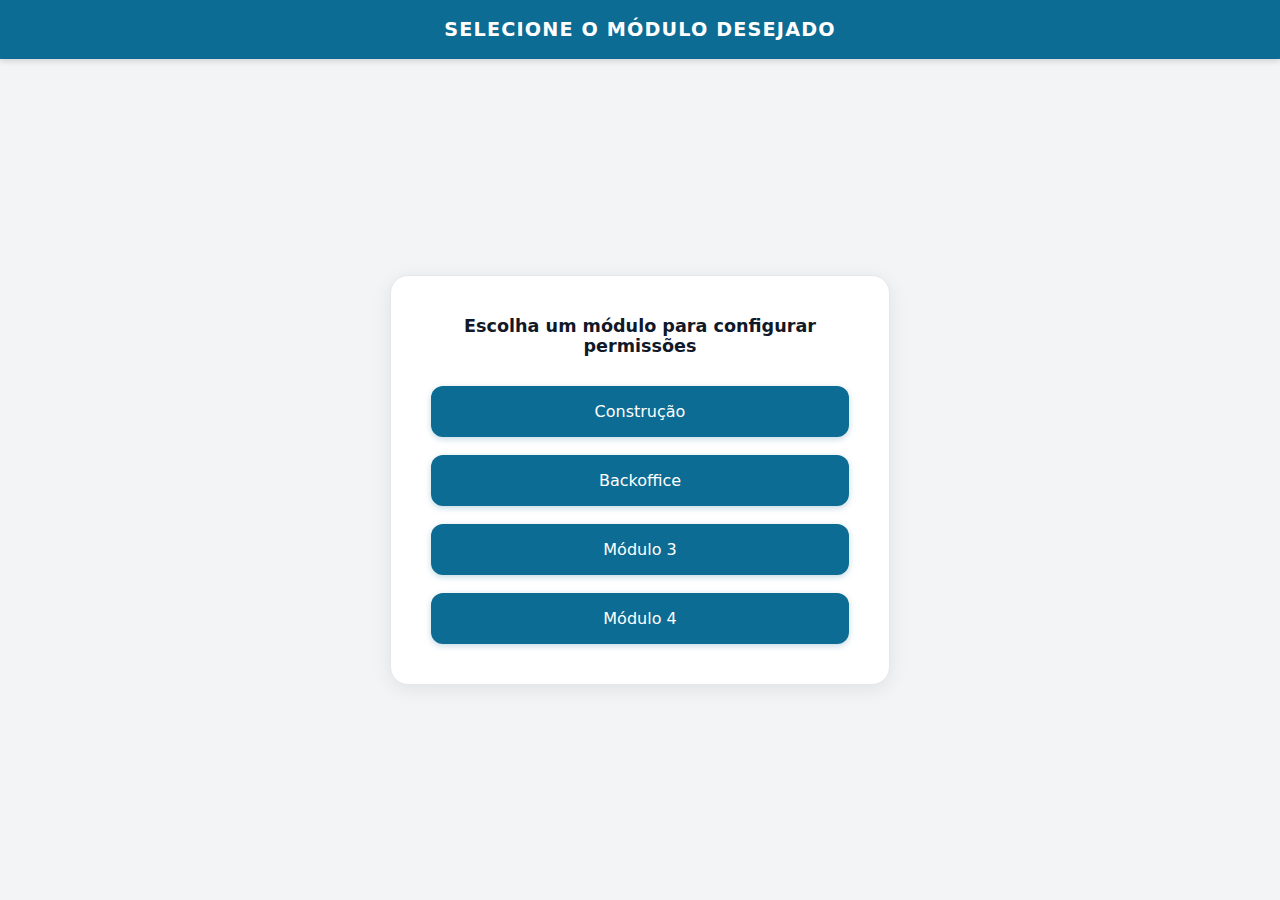
<file: index.html>
<!DOCTYPE html>
<html lang="pt-BR">
<head>
  <meta charset="UTF-8" />
  <title>Selecione o Módulo</title>
  <meta name="viewport" content="width=device-width, initial-scale=1" />

  <style>
    * {
      margin: 0;
      padding: 0;
      box-sizing: border-box;
      font-family: system-ui, -apple-system, BlinkMacSystemFont, "Segoe UI", Arial, sans-serif;
    }

    body {
      background: #f3f4f6;
      min-height: 100vh;
      display: flex;
      flex-direction: column;
      color: #1f2937;
    }

    /* Topo */
    .top-bar {
      background: #0C6C94;
      color: #fff;
      width: 100%;
      padding: 18px 20px;
      text-align: center;
      font-size: 1.2rem;
      font-weight: 600;
      letter-spacing: 0.06em;
      text-transform: uppercase;
      box-shadow: 0 2px 6px rgba(0,0,0,0.15);
    }

    /* Wrapper central */
    .page-wrapper {
      flex: 1;
      display: flex;
      justify-content: center;
      align-items: center;
      padding: 40px 16px;
    }

    /* Card maior */
    .card {
      background: #fff;
      padding: 40px 40px;
      border-radius: 18px;
      box-shadow: 0 4px 20px rgba(0,0,0,0.08);
      border: 1px solid #e5e7eb;
      width: 100%;
      max-width: 500px;  /* aumentei o tamanho */
      text-align: center;
      animation: fadeIn 0.3s ease-out;
    }

    .card-title {
      font-size: 1.1rem;
      font-weight: 600;
      margin-bottom: 30px;
      color: #111827;
    }

    /* Botões verticais */
    .modules-list {
      display: flex;
      flex-direction: column;
      gap: 18px;
      width: 100%;
    }

    /* Botões modernos */
    .module-button {
      background: #0C6C94;
      color: #fff;
      padding: 16px 18px;
      border-radius: 12px;
      text-decoration: none;
      font-size: 1rem;
      font-weight: 500;
      display: flex;
      align-items: center;
      justify-content: center;
      transition: 0.18s;
      box-shadow: 0 2px 6px rgba(12,108,148,0.25);
    }

    .module-button:hover {
      transform: translateY(-3px);
      box-shadow: 0 4px 14px rgba(12,108,148,0.35);
      background: #0a5875;
    }

    /* Animação opcional */
    @keyframes fadeIn {
      from { opacity: 0; transform: translateY(10px); }
      to { opacity: 1; transform: translateY(0); }
    }

    @media (max-width: 480px) {
      .card {
        padding: 28px 20px;
      }
      .module-button {
        font-size: 0.95rem;
      }
    }
  </style>
</head>

<body>

  <div class="top-bar">Selecione o Módulo Desejado</div>

  <main class="page-wrapper">

    <section class="card">
      <div class="card-title">Escolha um módulo para configurar permissões</div>

      <div class="modules-list">
        <a href="construcao.html" class="module-button">Construção</a>
        <a href="backoffice.html" class="module-button">Backoffice</a>
        <a href="modulo3.html" class="module-button">Módulo 3</a>
        <a href="modulo4.html" class="module-button">Módulo 4</a>
      </div>
    </section>

  </main>

</body>
</html>
</file>
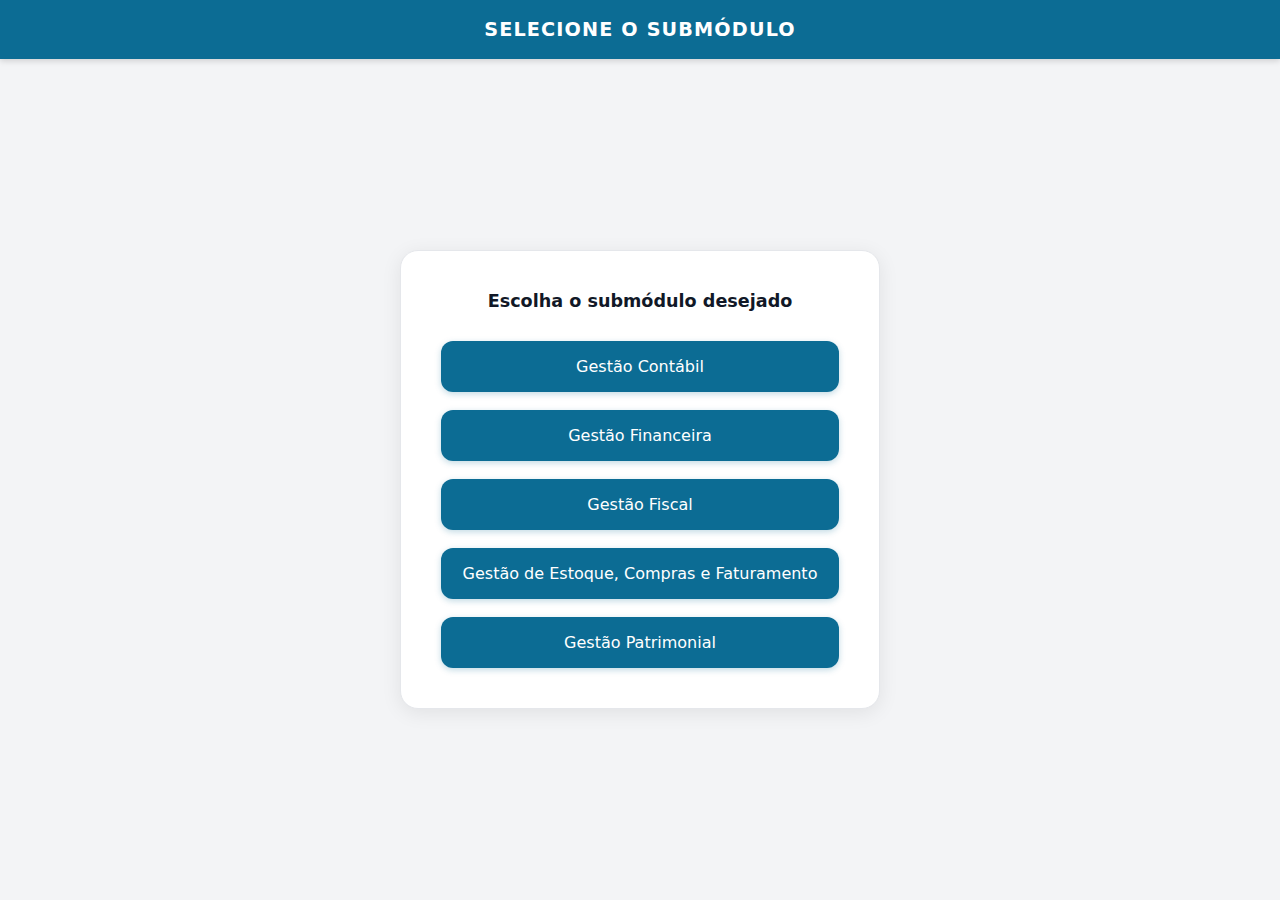
<file: backoffice.html>
<!DOCTYPE html>
<html lang="pt-BR">
<head>
  <meta charset="UTF-8" />
  <title>Selecione o Submódulo</title>
  <meta name="viewport" content="width=device-width, initial-scale=1" />

  <style>
    * {
      margin: 0;
      padding: 0;
      box-sizing: border-box;
      font-family: system-ui, -apple-system, BlinkMacSystemFont, "Segoe UI", Arial, sans-serif;
    }

    body {
      background: #f3f4f6;
      min-height: 100vh;
      display: flex;
      flex-direction: column;
      color: #1f2937;
    }


    .top-bar {
      background: #0C6C94;
      color: #fff;
      width: 100%;
      padding: 18px 20px;
      text-align: center;
      font-size: 1.2rem;
      font-weight: 600;
      letter-spacing: 0.06em;
      text-transform: uppercase;
      box-shadow: 0 2px 6px rgba(0,0,0,0.15);
    }


    .page-wrapper {
      flex: 1;
      display: flex;
      justify-content: center;
      align-items: center;
      padding: 40px 16px;
    }


    .card {
      background: #fff;
      padding: 40px 40px;
      border-radius: 18px;
      box-shadow: 0 4px 20px rgba(0,0,0,0.08);
      border: 1px solid #e5e7eb;
      width: 100%;
      max-width: 480px;
      text-align: center;
      animation: fadeIn 0.3s ease-out;
    }

    .card-title {
      font-size: 1.1rem;
      font-weight: 600;
      margin-bottom: 30px;
      color: #111827;
    }


    .modules-list {
      display: flex;
      flex-direction: column;
      gap: 18px;
      width: 100%;
    }


    .module-button {
      background: #0C6C94;
      color: #fff;
      padding: 16px 18px;
      border-radius: 12px;
      text-decoration: none;
      font-size: 1rem;
      font-weight: 500;
      display: flex;
      align-items: center;
      justify-content: center;
      transition: 0.18s;
      box-shadow: 0 2px 6px rgba(12,108,148,0.25);
    }

    .module-button:hover {
      transform: translateY(-3px);
      box-shadow: 0 4px 14px rgba(12,108,148,0.35);
      background: #0a5875;
    }


    @keyframes fadeIn {
      from { opacity: 0; transform: translateY(10px); }
      to { opacity: 1; transform: translateY(0); }
    }

    @media (max-width: 480px) {
      .card {
        padding: 28px 20px;
      }
      .module-button {
        font-size: 0.95rem;
      }
    }
  </style>
</head>

<body>

  <div class="top-bar">Selecione o Submódulo</div>

  <main class="page-wrapper">

    <section class="card">
      <div class="card-title">Escolha o submódulo desejado</div>

      <div class="modules-list">
        <a href="perfil.html" class="module-button">Gestão Contábil</a>

        <a href="perfil.html" class="module-button">Gestão Financeira</a>

        <a href="perfil.html" class="module-button">Gestão Fiscal</a>

        <a href="perfil.html" class="module-button">Gestão de Estoque, Compras e Faturamento</a>

        <a href="perfil.html" class="module-button">Gestão Patrimonial</a>
      </div>
    </section>

  </main>

</body>
</html>
</file>
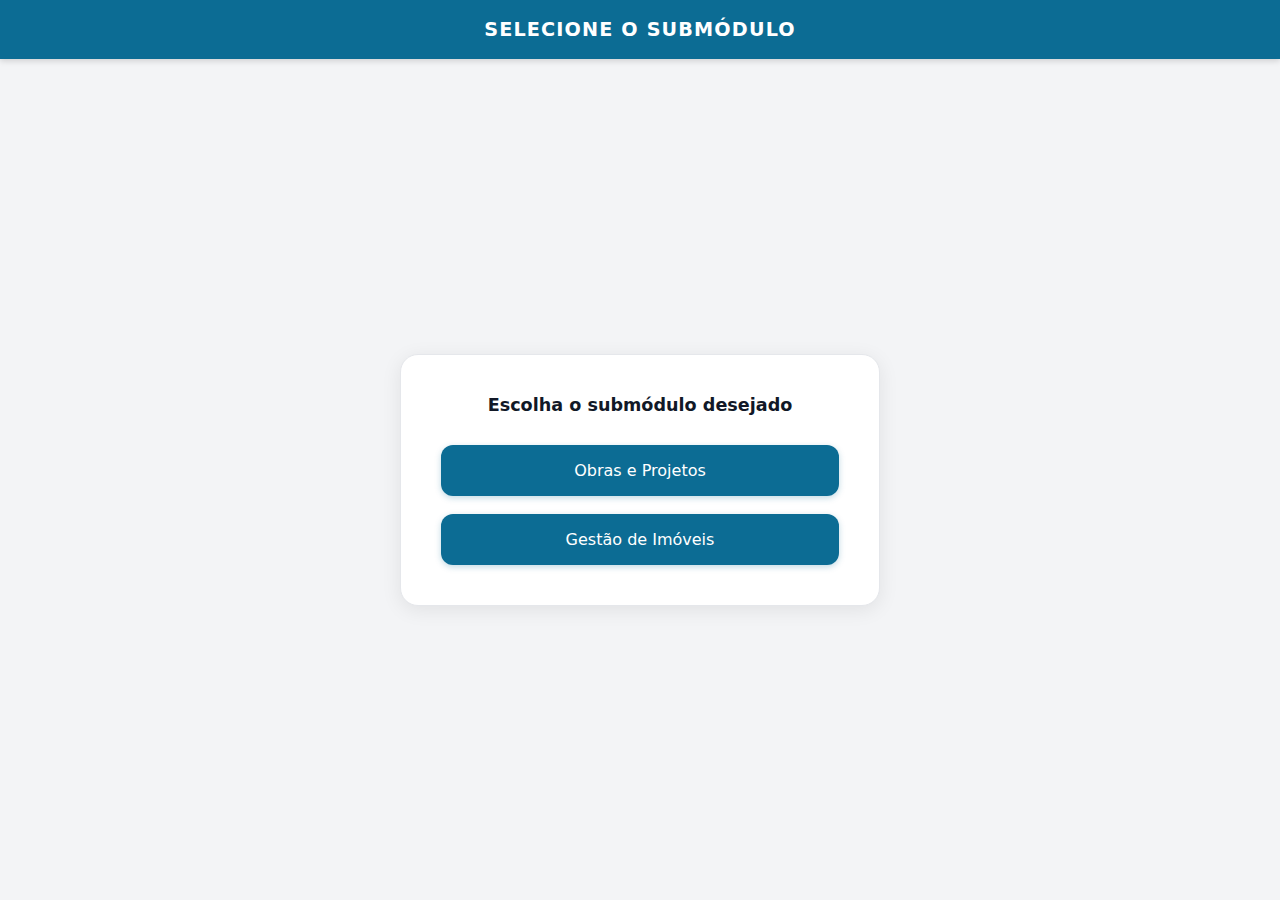
<file: construcao.html>
<!DOCTYPE html>
<html lang="pt-BR">
<head>
  <meta charset="UTF-8" />
  <title>Selecione o Submódulo</title>
  <meta name="viewport" content="width=device-width, initial-scale=1" />

  <style>
    * {
      margin: 0;
      padding: 0;
      box-sizing: border-box;
      font-family: system-ui, -apple-system, BlinkMacSystemFont, "Segoe UI", Arial, sans-serif;
    }

    body {
      background: #f3f4f6;
      min-height: 100vh;
      display: flex;
      flex-direction: column;
      color: #1f2937;
    }

    /* Topo */
    .top-bar {
      background: #0C6C94;
      color: #fff;
      width: 100%;
      padding: 18px 20px;
      text-align: center;
      font-size: 1.2rem;
      font-weight: 600;
      letter-spacing: 0.06em;
      text-transform: uppercase;
      box-shadow: 0 2px 6px rgba(0,0,0,0.15);
    }

    /* Wrapper central */
    .page-wrapper {
      flex: 1;
      display: flex;
      justify-content: center;
      align-items: center;
      padding: 40px 16px;
    }

    /* Card */
    .card {
      background: #fff;
      padding: 40px 40px;
      border-radius: 18px;
      box-shadow: 0 4px 20px rgba(0,0,0,0.08);
      border: 1px solid #e5e7eb;
      width: 100%;
      max-width: 480px;
      text-align: center;
      animation: fadeIn 0.3s ease-out;
    }

    .card-title {
      font-size: 1.1rem;
      font-weight: 600;
      margin-bottom: 30px;
      color: #111827;
    }

    /* Vertical buttons */
    .modules-list {
      display: flex;
      flex-direction: column;
      gap: 18px;
      width: 100%;
    }

    /* Botões modernos */
    .module-button {
      background: #0C6C94;
      color: #fff;
      padding: 16px 18px;
      border-radius: 12px;
      text-decoration: none;
      font-size: 1rem;
      font-weight: 500;
      display: flex;
      align-items: center;
      justify-content: center;
      transition: 0.18s;
      box-shadow: 0 2px 6px rgba(12,108,148,0.25);
    }

    .module-button:hover {
      transform: translateY(-3px);
      box-shadow: 0 4px 14px rgba(12,108,148,0.35);
      background: #0a5875;
    }

    /* Animação */
    @keyframes fadeIn {
      from { opacity: 0; transform: translateY(10px); }
      to { opacity: 1; transform: translateY(0); }
    }

    @media (max-width: 480px) {
      .card {
        padding: 28px 20px;
      }
      .module-button {
        font-size: 0.95rem;
      }
    }
  </style>
</head>

<body>

  <div class="top-bar">Selecione o Submódulo</div>

  <main class="page-wrapper">

    <section class="card">
      <div class="card-title">Escolha o submódulo desejado</div>

      <div class="modules-list">
        <a href="perfil.html" class="module-button">Obras e Projetos</a>
        <a href="gestao_imoveis.html" class="module-button">Gestão de Imóveis</a>
      </div>
    </section>

  </main>

</body>
</html>
</file>
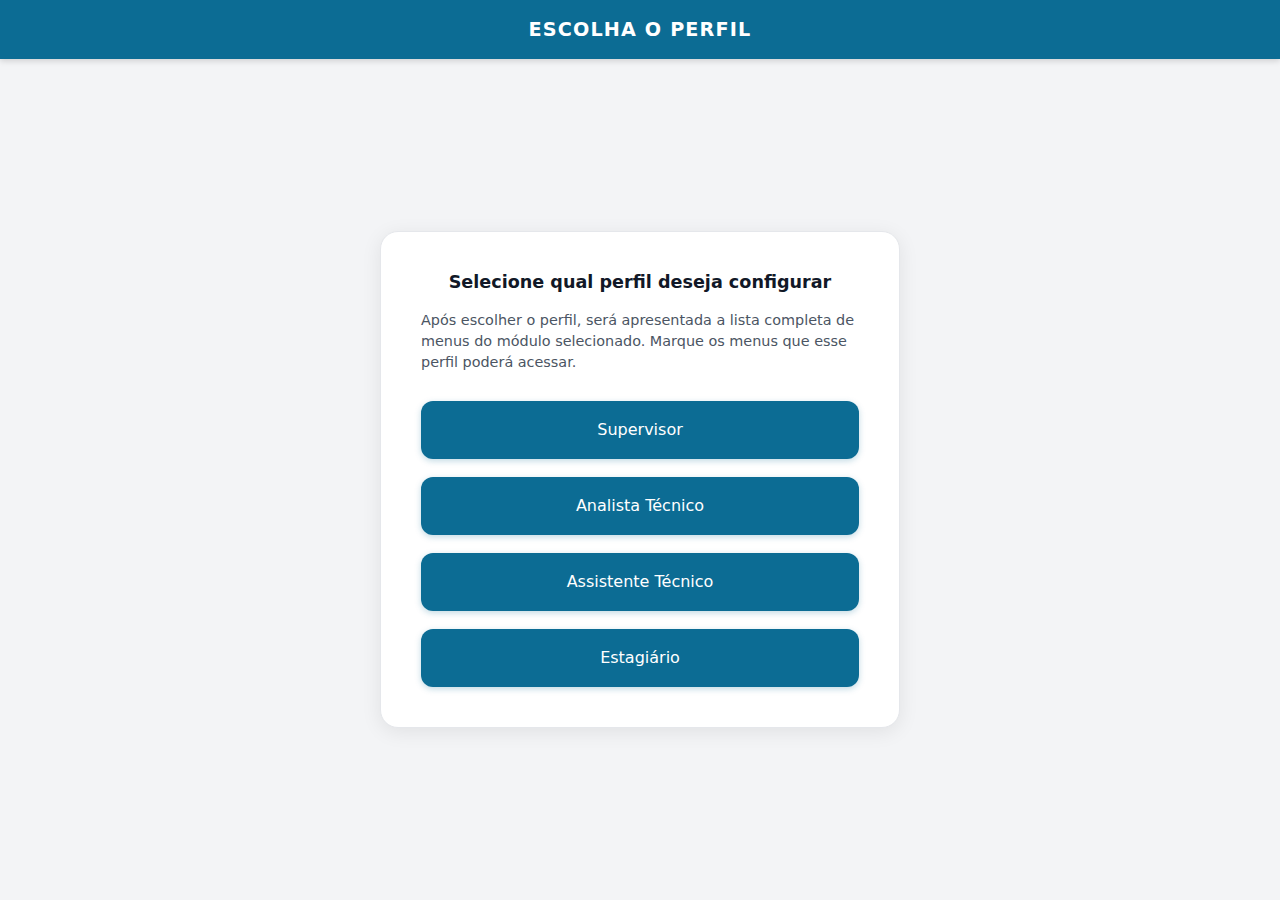
<file: gestao_imoveis.html>
<!DOCTYPE html>
<html lang="pt-BR">
<head>
  <meta charset="UTF-8" />
  <title>Escolha o Perfil</title>
  <meta name="viewport" content="width=device-width, initial-scale=1" />

  <style>
    * {
      margin: 0;
      padding: 0;
      box-sizing: border-box;
      font-family: system-ui, -apple-system, BlinkMacSystemFont, "Segoe UI", Arial, sans-serif;
    }

    body {
      background: #f3f4f6;
      min-height: 100vh;
      display: flex;
      flex-direction: column;
      color: #1f2937;
    }

    /* Topo */
    .top-bar {
      background: #0C6C94;
      color: #fff;
      width: 100%;
      padding: 18px 20px;
      text-align: center;
      font-size: 1.2rem;
      font-weight: 600;
      letter-spacing: 0.06em;
      text-transform: uppercase;
      box-shadow: 0 2px 6px rgba(0,0,0,0.15);
    }

    /* Wrapper central */
    .page-wrapper {
      flex: 1;
      display: flex;
      justify-content: center;
      align-items: center;
      padding: 40px 16px;
    }

    /* Card */
    .card {
      background: #fff;
      padding: 40px;
      border-radius: 18px;
      box-shadow: 0 4px 20px rgba(0,0,0,0.08);
      border: 1px solid #e5e7eb;
      width: 100%;
      max-width: 520px;
      text-align: center;
      animation: fadeIn 0.3s ease-out;
    }

    .card-title {
      font-size: 1.1rem;
      font-weight: 600;
      margin-bottom: 18px;
      color: #111827;
    }

    .description {
      font-size: 0.9rem;
      color: #4b5563;
      text-align: left;
      line-height: 1.45;
      margin-bottom: 28px;
    }

    /* Lista de perfis */
    .profiles-list {
      display: flex;
      flex-direction: column;
      gap: 18px;
    }

    /* Botões */
    .profile-button {
      background: #0C6C94;
      color: #fff;
      border-radius: 12px;
      text-decoration: none;
      font-size: 1rem;
      font-weight: 500;
      padding: 16px 18px;
      min-height: 58px;

      display: flex;
      justify-content: center;
      align-items: center;

      text-align: center;
      transition: 0.18s;
      box-shadow: 0 2px 6px rgba(12,108,148,0.25);
    }

    .profile-button:hover {
      transform: translateY(-3px);
      box-shadow: 0 4px 14px rgba(12,108,148,0.35);
      background: #0a5875;
    }

    @keyframes fadeIn {
      from { opacity: 0; transform: translateY(10px); }
      to { opacity: 1; transform: translateY(0); }
    }

    @media (max-width: 480px) {
      .card {
        padding: 28px 20px;
      }
    }
  </style>
</head>

<body>

  <div class="top-bar">Escolha o Perfil</div>

  <main class="page-wrapper">

    <section class="card">

      <div class="card-title">Selecione qual perfil deseja configurar</div>

      <p class="description">
        Após escolher o perfil, será apresentada a lista completa de menus do módulo selecionado.
        Marque os menus que esse perfil poderá acessar.
      </p>

      <div class="profiles-list">
        <a href="menus_gestao_imoveis.html" class="profile-button">Supervisor</a>
        <a href="menus_gestao_imoveis.html" class="profile-button">Analista Técnico</a>
        <a href="menus_gestao_imoveis.html" class="profile-button">Assistente Técnico</a>
        <a href="menus_gestao_imoveis.html" class="profile-button">Estagiário</a>
      </div>

    </section>

  </main>

</body>
</html>
</file>
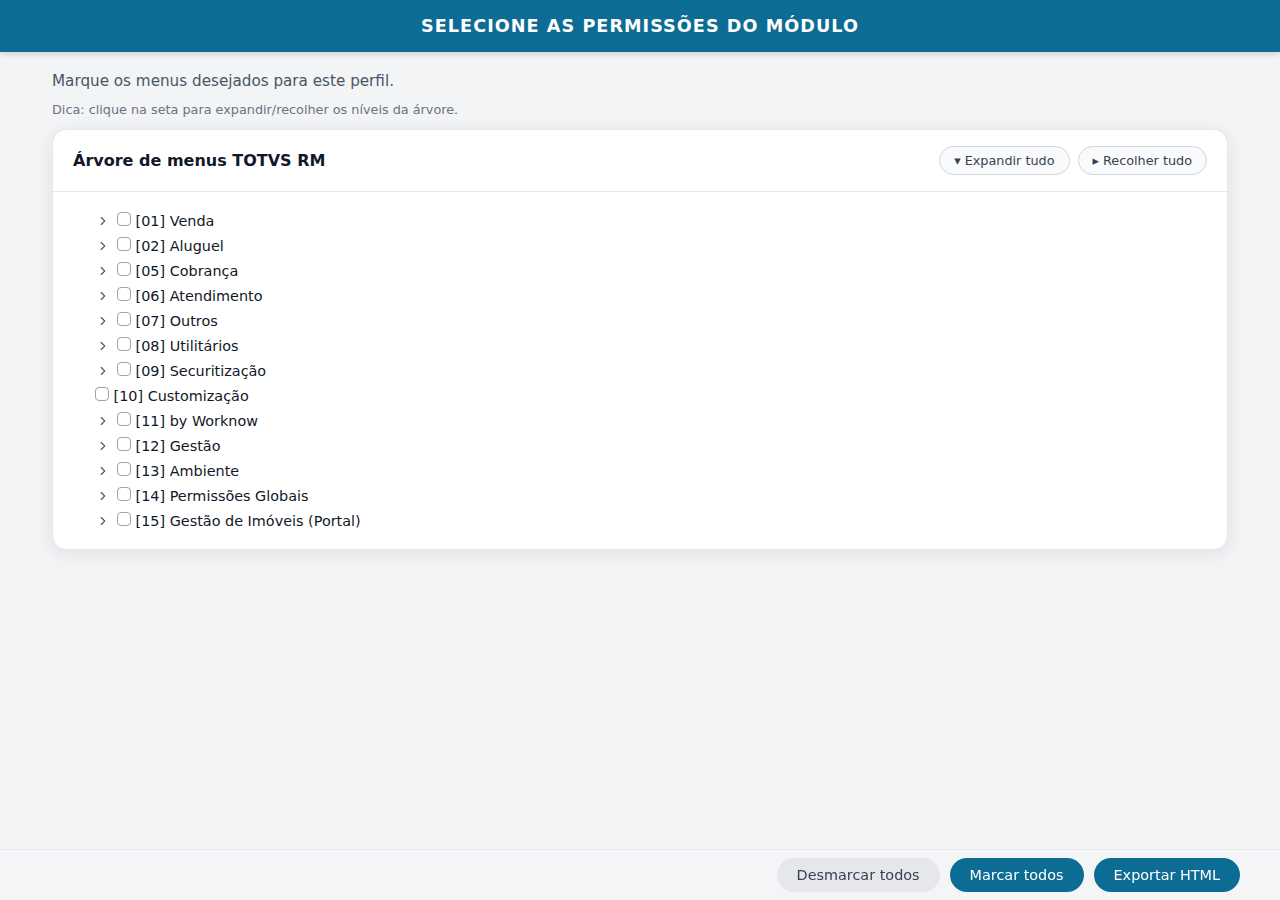
<file: menus_gestao_imoveis.html>
<!DOCTYPE html>
<html lang="pt-BR">
<head>
  <meta charset="UTF-8" />
  <title>Árvore de Menus TOTVS RM</title>
  <meta name="viewport" content="width=device-width, initial-scale=1" />

  <style>
    * {
      margin: 0;
      padding: 0;
      box-sizing: border-box;
      font-family: system-ui, -apple-system, BlinkMacSystemFont, "Segoe UI", Arial, sans-serif;
    }

    body {
      min-height: 100vh;
      background: #f3f4f6;
      color: #111827;
      display: flex;
      flex-direction: column;
    }

    .top-bar {
      background: #0C6C94;
      color: #fff;
      width: 100%;
      padding: 16px 20px;
      display: flex;
      align-items: center;
      justify-content: center;
      font-size: 1.1rem;
      font-weight: 600;
      letter-spacing: 0.06em;
      text-transform: uppercase;
      box-shadow: 0 2px 6px rgba(0,0,0,0.15);
    }

    .page-wrapper {
      flex: 1;
      width: 100%;
      max-width: 1200px;
      margin: 20px auto 80px auto;
      padding: 0 12px;
    }

    .subtitle {
      margin-bottom: 12px;
      font-size: 0.95rem;
      color: #4b5563;
    }

    .hint {
      font-size: 0.8rem;
      color: #6b7280;
      margin-bottom: 12px;
    }

    .card {
      background: #ffffff;
      border-radius: 14px;
      box-shadow: 0 4px 20px rgba(15,23,42,0.08);
      overflow: hidden;
      display: flex;
      flex-direction: column;
      border: 1px solid #e5e7eb;
    }

    .card-header {
      padding: 16px 20px;
      border-bottom: 1px solid #e5e7eb;
      display: flex;
      flex-wrap: wrap;
      align-items: center;
      gap: 10px;
      justify-content: space-between;
    }

    .card-title {
      font-size: 1rem;
      font-weight: 600;
      color: #111827;
    }

    .card-actions {
      display: flex;
      gap: 8px;
      flex-wrap: wrap;
    }

    .btn-pill {
      padding: 6px 14px;
      border-radius: 999px;
      border: 1px solid #d1d5db;
      background: #f9fafb;
      font-size: 0.8rem;
      color: #374151;
      cursor: pointer;
      display: inline-flex;
      align-items: center;
      gap: 6px;
      transition: background 0.15s, box-shadow 0.15s, transform 0.1s;
    }

    .btn-pill:hover {
      background: #eef2ff;
      box-shadow: 0 1px 4px rgba(15,23,42,0.18);
      transform: translateY(-1px);
    }

    .tree-container {
      padding: 16px 20px;
      font-size: 0.9rem;
      max-height: calc(100vh - 210px);
      overflow: auto;
      scrollbar-width: thin;
    }

    .tree-container ul {
      list-style: none;
      margin-left: 22px;
    }

    .tree-line {
      display: flex;
      align-items: center;
      gap: 6px;
      padding: 4px 0;
    }

    .toggle-arrow {
      width: 16px;
      height: 16px;
      cursor: pointer;
      display: flex;
      align-items: center;
      justify-content: center;
      user-select: none;
      color: #4b5563;
    }

    .arrow-icon {
      width: 14px;
      height: 14px;
      display: block;
      transition: transform 0.18s ease;
    }

    .collapsed > ul {
      display: none;
    }

    .menu-checkbox {
      appearance: none;
      width: 14px;
      height: 14px;
      border-radius: 4px;
      border: 1px solid #9ca3af;
      display: inline-block;
      position: relative;
      cursor: pointer;
      background: #ffffff;
      transition: background 0.15s, border-color 0.15s, box-shadow 0.15s;
    }

    .menu-checkbox:checked {
      background: #0C6C94;
      border-color: #0C6C94;
      box-shadow: 0 0 0 2px rgba(12,108,148,0.25);
    }

    .menu-checkbox:checked::after {
      content: "";
      position: absolute;
      left: 3px;
      top: 1px;
      width: 4px;
      height: 8px;
      border: 2px solid #fff;
      border-top: none;
      border-left: none;
      transform: rotate(45deg);
    }

    .footer-bar {
      position: fixed;
      bottom: 0;
      left: 0;
      right: 0;
      background: rgba(243,244,246,0.95);
      border-top: 1px solid #e5e7eb;
      display: flex;
      justify-content: center;
      padding: 8px 12px;
      backdrop-filter: blur(6px);
    }

    .footer-buttons {
      width: 100%;
      max-width: 1200px;
      display: flex;
      justify-content: flex-end;
      gap: 10px;
    }

    .footer-buttons button {
      padding: 9px 20px;
      border-radius: 999px;
      border: none;
      font-size: 0.9rem;
      cursor: pointer;
      font-weight: 500;
      display: inline-flex;
      align-items: center;
      gap: 6px;
      transition: background 0.15s, box-shadow 0.15s, transform 0.1s;
    }

    .btn-primary {
      background: #0C6C94;
      color: #fff;
    }

    .btn-secondary {
      background: #e5e7eb;
      color: #374151;
    }
  </style>
</head>

<body>
  <div class="top-bar">Selecione as permissões do módulo</div>

  <main class="page-wrapper">
    <p class="subtitle">Marque os menus desejados para este perfil.</p>
    <p class="hint">Dica: clique na seta para expandir/recolher os níveis da árvore.</p>

    <section class="card">
      <header class="card-header">
        <div class="card-title">Árvore de menus TOTVS RM</div>
        <div class="card-actions">
          <button class="btn-pill" onclick="expandirTodos(true)">▾ Expandir tudo</button>
          <button class="btn-pill" onclick="expandirTodos(false)">▸ Recolher tudo</button>
        </div>
      </header>

      <div id="tree" class="tree-container"></div>
    </section>
  </main>

  <div class="footer-bar">
    <div class="footer-buttons">
      <button class="btn-secondary" onclick="marcarTodos(false)">Desmarcar todos</button>
      <button class="btn-primary" onclick="marcarTodos(true)">Marcar todos</button>
      <button class="btn-primary" onclick="exportarHTML()">Exportar HTML</button>
    </div>
  </div>

  <script type="text/plain" id="raw-menus">
[01] Venda
    [01.01] Contratos
        [01.01.01] Contratos de Venda
            [01.01.01.01] Contratos: Incluir
            [01.01.01.02] Contratos: Excluir
            [01.01.01.03] Contratos: Editar
            [01.01.01.04] Contratos: Efetivar
            [01.01.01.05] Contratos: Bloquear
            [01.01.01.06] Contratos: Voltar Situação
            [01.01.01.07] Contratos: Quitar
            [01.01.01.08] Contratos: Gerar Lançamentos
            [01.01.01.09] Contratos: Atualizar Data Reajuste
            [01.01.01.10] Contratos: Atualizar Valor Sumarizado da Venda
            [01.01.01.11] Contratos: Pendências Contrato
            [01.01.01.12] Contratos: Gerar Parcela Resíduo
            [01.01.01.13] Contratos: Fiadores
            [01.01.01.14] Contratos: Calcular Saldo Devedor
            [01.01.01.15] Contratos: Gerar Seguro Por Empreendimento
            [01.01.01.16] Contratos: Gerar Parcela de IPTU
            [01.01.01.17] Contratos: Cancelar Parcela de IPTU
            [01.01.01.18] Contratos: Copiar Contrato
            [01.01.01.19] Alteração Global da Condição de Financiamento
            [01.01.01.20] Alteração Global do Cadastro da Venda
            [01.01.01.21] Contratos: Gerar Contratos
            [01.01.01.22] Contratos: Cancelar
            [01.01.01.23] Contratos: Contabilizar Entrega Chaves
            [01.01.01.24] Contratos: Excluir Contabilidade Entrega de Chaves
            [01.01.01.25] Contratos: Simulador de Reajuste por Formula da Parcela
            [01.01.01.26] Contratos: Geração de boleto automática
            [01.01.01.27] Contratos: Solicitação atendimento de entrega das chaves

        [01.01.02] Contratos de Venda - Parte 2
            [01.01.02.01] Contratos: Plano De Financiamento
            [01.01.02.02] Contratos: Gerar Plano Financiamento
            [01.01.02.03] Contratos: Excluir Plano Financiamento
            [01.01.02.04] Contratos: Documentos - Visualizar
            [01.01.02.05] Contratos: Documentos - Editar
            [01.01.02.06] Contratos: Documentos - Inserir
            [01.01.02.07] Contratos: Documentos - Excluir
            [01.01.02.08] Contratos: Consultar Operação Contábil da Venda
            [01.01.02.09] Contratos: Consultar Operação Contábil da Entrega de Chaves
            [01.01.02.10] Contratos: Contabilidade - Permitir trocar evento contábil ao efetivar venda
            [01.01.02.11] Contratos: Cobertura de Garantia - Visualizar
            [01.01.02.12] Contratos: Cobertura de Garantia - Incluir
            [01.01.02.13] Contratos: Cobertura de Garantia - Excluir
            [01.01.02.14] Contratos: Cobertura de Garantia - Editar
            [01.01.02.15] Contratos: Condições de Financiamento: Visualizar
            [01.01.02.16] Contratos: Condições de Financiamento: Incluir
            [01.01.02.17] Contratos: Condições de Financiamento: Editar
            [01.01.02.18] Contratos: Condições de Financiamento: Excluir
            [01.01.02.19] Contratos: Condições de Financiamento: Copiar Grupo
            [01.01.02.20] Contratos: Condições de Financiamento: Copiar Modalidade
            [01.01.02.21] Contratos: Movimento de Brinde
            [01.01.02.22] Contratos: Movimento de Venda
            [01.01.02.23] Contratos: Movimento - Cancelar
            [01.01.02.24] Contratos: Movimento(s) Gerado(s)
            [01.01.02.25] Contratos: Movimento de Adiantamento
            [01.01.02.26] Contratos: Log da Venda
            [01.01.02.27] Contratos: Log do Item da Venda
            [01.01.02.28] Contratos: Log da Regra da Venda

        [01.01.03] Compradores
            [01.01.03.01] Compradores: Visualizar
            [01.01.03.02] Compradores: Incluir
            [01.01.03.03] Compradores: Excluir
            [01.01.03.04] Compradores: Editar
            [01.01.03.05] Compradores: Log do Comprador

        [01.01.04] Vendedores
            [01.01.04.01] Vendedores: Visualizar
            [01.01.04.02] Vendedores: Incluir
            [01.01.04.03] Vendedores: Excluir
            [01.01.04.04] Vendedores: Editar
            [01.01.04.05] Vendedores: Log do Vendedor

        [01.01.05] Comissões
            [01.01.05.01] Comissões: Visualizar
            [01.01.05.02] Comissões: Incluir
            [01.01.05.03] Comissões: Excluir
            [01.01.05.04] Comissões: Editar
            [01.01.05.05] Comissões: Log de Comissão
            [01.01.05.06] Comissões: Recalcular Comissão
            [01.01.05.07] Comissões: Gerar Movimento Comissão
            [01.01.05.08] Comissões: Excluir Movimento Comissão
            [01.01.05.09] Comissões: Atualizar Competência Comissão(ões)
            [01.01.05.10] Comissões: Gerar Parcela
            [01.01.05.11] Comissões: Excluir Parcela

        [01.01.06] Modelos
            [01.01.06.01] Modelos de Contratos: Incluir
            [01.01.06.02] Modelos de Contratos: Excluir
            [01.01.06.03] Modelos de Contratos: Editar

        [01.01.07] Plano
            [01.01.07.01] Modalidades
                [01.01.07.01.01] Modalidades: Visualizar
                [01.01.07.01.02] Modalidades: Incluir
                [01.01.07.01.03] Modalidades: Excluir
                [01.01.07.01.04] Modalidades: Editar
                [01.01.07.01.05] Modalidades: Cópia de Modalidade por Coligada
                [01.01.07.01.06] Condição de Financiamento: Visualizar
                [01.01.07.01.07] Condição de Financiamento: Incluir
                [01.01.07.01.08] Condição de Financiamento: Excluir
                [01.01.07.01.09] Condição de Financiamento: Editar
                [01.01.07.01.10] Evento Contábil: Visualizar
                [01.01.07.01.11] Evento Contábil: Incluir
                [01.01.07.01.12] Evento Contábil: Excluir
                [01.01.07.01.13] Evento Contábil: Editar
                [01.01.07.01.14] Valor Tipo Parcela: Visualizar
                [01.01.07.01.15] Valor Tipo Parcela: Incluir
                [01.01.07.01.16] Valor Tipo Parcela: Excluir
                [01.01.07.01.17] Valor Tipo Parcela: Editar

            [01.01.07.02] Tipos de Componentes
                [01.01.07.02.01] Tipos de Componentes: Incluir
                [01.01.07.02.02] Tipos de Componentes: Excluir
                [01.01.07.02.03] Tipos de Componentes: Editar

            [01.01.07.03] Componentes
                [01.01.07.03.01] Componentes: Incluir
                [01.01.07.03.02] Componentes: Excluir
                [01.01.07.03.03] Componentes: Editar

            [01.01.07.04] Tipos de Parcelas
                [01.01.07.04.01] Tipos de Parcelas: Incluir
                [01.01.07.04.02] Tipos de Parcelas: Excluir
                [01.01.07.04.03] Tipos de Parcelas: Editar
                [01.01.07.04.04] Tipos de Parcelas: Parametros das Parcelas

            [01.01.07.05] Tipos de Receitas
                [01.01.07.05.01] Tipos de Receitas: Incluir
                [01.01.07.05.02] Tipos de Receitas: Excluir
                [01.01.07.05.03] Tipos de Receitas: Editar
                [01.01.07.05.04] Tipos de Receitas: Tabelas Opcionais para o Tipo de Receita

            [01.01.07.06] Valores de Integração
                [01.01.07.06.01] Valores de Integração: Incluir
                [01.01.07.06.02] Valores de Integração: Excluir
                [01.01.07.06.03] Valores de Integração: Editar

        [01.01.15] Reajuste

        [01.01.16] Aditivos de Venda
            [01.01.16.02] Aditivo: Visualizar
            [01.01.16.03] Aditivo: Incluir
            [01.01.16.04] Aditivo: Excluir
            [01.01.16.05] Aditivo: Editar
            [01.01.16.06] Alteração de Valor: Visualizar
            [01.01.16.07] Alteração de Valor: Incluir
            [01.01.16.08] Alteração de Valor: Excluir
            [01.01.16.09] Alteração de Valor: Editar
            [01.01.16.10] Alteração Vencimento: Visualizar
            [01.01.16.11] Alteração Vencimento: Incluir
            [01.01.16.12] Alteração Vencimento: Excluir
            [01.01.16.13] Alteração Vencimento: Editar
            [01.01.16.14] Fiador: Visualizar
            [01.01.16.15] Fiador: Incluir
            [01.01.16.16] Fiador: Excluir
            [01.01.16.17] Fiador: Editar
            [01.01.16.18] Outros: Visualizar
            [01.01.16.19] Outros: Incluir
            [01.01.16.20] Outros: Excluir
            [01.01.16.21] Outros: Editar
            [01.01.16.22] Troca Comprador: Visualizar
            [01.01.16.23] Troca Comprador: Incluir
            [01.01.16.24] Troca Comprador: Excluir
            [01.01.16.25] Troca Comprador: Editar

        [01.01.18] Aditivos de Venda - Parte 2
            [01.01.18.01] Aditivo: Efetivar
            [01.01.18.02] Aditivo: Desfazer
            [01.01.18.03] Aditivo: Cancelar
            [01.01.18.04] Aditivo: Contabilizar
            [01.01.18.05] Aditivo: Excluir/EstornarContabilizar
            [01.01.18.06] Aditivo: Contabilizar - Permitir trocar evento contábil ao efetivar aditivo
            [01.01.18.07] Renegociação: Visualizar
            [01.01.18.08] Renegociação: Incluir
            [01.01.18.09] Renegociação: Excluir
            [01.01.18.10] Renegociação: Editar
            [01.01.18.11] Renegociação: Permitir alterar comportamento do resíduo
            [01.01.18.12] Renegociação: Permitir alterar valor resíduo pendente
            [01.01.18.13] Renegociação: Permite Negociar Valores Diferentes
            [01.01.18.14] Renegociação: Condições de Financiamento: Visualizar
            [01.01.18.15] Renegociação: Condições de Financiamento: Incluir
            [01.01.18.16] Renegociação: Condições de Financiamento: Editar
            [01.01.18.17] Renegociação: Condições de Financiamento: Excluir
            [01.01.18.18] Renegociação: Condições de Financiamento: Copiar Grupo
            [01.01.18.19] Renegociação: Condições de Financiamento: Copiar Modalidade
            [01.01.18.20] Renegociação: Condições de Financiamento: Gerar Plano
            [01.01.18.21] Renegociação: Condições de Financiamento: Excluir Plano
            [01.01.18.22] Renegociação: Condições de Financiamento: Limpar Condição
            [01.01.18.23] Troca Subunidade: Visualizar
            [01.01.18.24] Troca Subunidade: Incluir
            [01.01.18.25] Troca Subunidade: Excluir
            [01.01.18.26] Troca Subunidade: Editar
            [01.01.18.27] Alteração de Valor: Global
            [01.01.18.28] Renegociador: Global

        [01.01.19] Distratos de Venda
            [01.01.19.01] Distrato: Visualizar
            [01.01.19.02] Distrato: Incluir
            [01.01.19.03] Distrato: Excluir
            [01.01.19.04] Distrato: Editar
            [01.01.19.05] Distrato: Efetivar
            [01.01.19.06] Distrato: Desfazer Efetivar
            [01.01.19.07] Distrato: Quitar
            [01.01.19.08] Distrato: Cancelar
            [01.01.19.09] Distrato: Contabilizar
            [01.01.19.10] Distrato: Desfazer Contabilizar
            [01.01.19.11] Distrato: Contabilizar - Permitir trocar evento contábil ao efetivar distrato
            [01.01.19.12] Distrato: Alteração Global
            [01.01.19.13] Distrato: Condições de Financiamento: Visualizar
            [01.01.19.14] Distrato: Condições de Financiamento: Incluir
            [01.01.19.15] Distrato: Condições de Financiamento: Editar
            [01.01.19.16] Distrato: Condições de Financiamento: Excluir
            [01.01.19.17] Distrato: Condições de Financiamento: Copiar Modalidade
            [01.01.19.18] Distrato: Condições de Financiamento: Gerar Plano
            [01.01.19.19] Distrato: Condições de Financiamento: Excluir Plano
            [01.01.19.20] Distrato: Condições de Financiamento: Limpar Condição

        [01.01.20] Movimentos RPS
        [01.01.21] Gerar movimento de RPS
        [01.01.22] Excluir movimento de RPS

        [01.01.23] Valor de dedução do RPS
            [01.01.23.01] Valor de dedução do RPS: Incluir
            [01.01.23.02] Valor de dedução do RPS: Excluir
            [01.01.23.03] Valor de dedução do RPS: Editar

        [01.01.24] Minha Casa Minha Vida
            [01.01.24.01] Alteração Plano de Financiamento
            [01.01.24.02] Atualização Plano de Financiamento
            [01.01.24.03] Baixas por Demonstrativo de Cronograma Desembolso

    [01.02] Manutenção de Empreendimentos
        [01.02.01] Empreendimento
            [01.02.01.01] Empreendimento: Incluir
            [01.02.01.02] Empreendimento: Excluir
            [01.02.01.03] Empreendimento: Editar
            [01.02.01.04] Empreendimento: Característica
            [01.02.01.05] Empreendimento: Modalidades
            [01.02.01.06] Empreendimento: IPTU Anual do Empreendimento
            [01.02.01.07] Empreendimento: Histórico Alteração Data Entrega / Habite-se
            [01.02.01.08] Empreendimento: Copiar PIS/COFINS
            [01.02.01.09] Empreendimento: Calcula Seguro por Empreendimento
            [01.02.01.10] Empreendimento: Troca Data de Entrega
            [01.02.01.11] Empreendimento: Repasse
            [01.02.01.12] Empreendimento: Regra 963
            [01.02.01.13] Empreendimento: Rateio Departamento
            [01.02.01.14] Empreendimento: Rateio Centro de Custo
            [01.02.01.15] Empreendimento: Conselho Administrativo
            [01.02.01.16] Empreendimento: Participantes do Conselho Administrativo
            [01.02.01.17] Empreendimento: Associar Medidor
            [01.02.01.18] Empreendimento: Associação de Cobrança por Orçamento - Visualizar
            [01.02.01.19] Empreendimento: Associação de Cobrança por Orçamento - Incluir
            [01.02.01.20] Empreendimento: Associação de Cobrança por Orçamento - Excluir
            [01.02.01.21] Empreendimento: Associação de Cobrança por Orçamento - Editar
            [01.02.01.22] Empreendimento: Gerar imóvel(is) para aluguel
            [01.02.01.23] Empreendimento: TAE Assinantes automático
            [01.02.01.24] Empreendimento: Alterar valor fixo
            [01.02.01.25] Integrar com Registradora

        [01.02.02] Unidade / Subunidade
            [01.02.02.01] Unidade / Sub-Unidade: Incluir
            [01.02.02.02] Unidade / Sub-Unidade: Excluir
            [01.02.02.03] Unidade / Sub-Unidade: Editar
            [01.02.02.04] Unidade / Sub-Unidade: Rateio de Centro de Custo por Subunidade
            [01.02.02.05] CRD (Coeficiente de Rateio de Despesa)
            [01.02.02.06] Reserva de Áreas Comuns - Incluir
            [01.02.02.07] Reserva de Áreas Comuns - Excluir
            [01.02.02.08] Reserva de Áreas Comuns - Editar

        [01.02.03] Situação Subunidade
            [01.02.03.01] Situação da Sub-Unidade: Incluir
            [01.02.03.02] Situação da Sub-Unidade: Excluir
            [01.02.03.03] Situação da Sub-Unidade: Editar

        [01.02.04] Tabela de Preço
            [01.02.04.01] Tabela de Preço: Visualizar
            [01.02.04.02] Tabela de Preço: Incluir
            [01.02.04.03] Tabela de Preço: Excluir
            [01.02.04.04] Tabela de Preço: Editar
            [01.02.04.05] Tabela de Preço: Gerar Preço
                [01.02.04.05.01] Tabela de Preço: Gerar Preço Permite Efetivar Automaticamente
            [01.02.04.06] Tabela de Preço: Efetivar
            [01.02.04.07] Tabela de Preço: Reajustar
                [01.02.04.07.01] Tabela de Preço: Reajustar Permite Efetivar Automaticamente
            [01.02.04.08] Tabela de Preço: Cancelar
            [01.02.04.09] Tabela de Preço: Importar Planilha
            [01.02.04.10] Preço: Visualizar
            [01.02.04.11] Preço: Incluir
            [01.02.04.12] Preço: Excluir
            [01.02.04.13] Preço: Editar

        [01.02.05] Tipos de Características
            [01.02.05.01] Tipos de Características: Incluir
            [01.02.05.02] Tipos de Características: Excluir
            [01.02.05.03] Tipos de Características: Editar

        [01.02.06] Características
            [01.02.06.01] Características: Incluir
            [01.02.06.02] Características: Excluir
            [01.02.06.03] Características: Editar

        [01.02.07] Modelo de Subunidade
            [01.02.07.01] Modelo Subunidade: Incluir
            [01.02.07.02] Modelo Subunidade: Excluir
            [01.02.07.03] Modelo Subunidade: Editar

        [01.02.08] Despesas
            [01.02.08.01] Despesa de Venda
                [01.02.08.01.01] Despesa de Venda: Visualizar
                [01.02.08.01.02] Despesa de Venda: Incluir
                [01.02.08.01.03] Despesa de Venda: Editar
                [01.02.08.01.04] Despesa de Venda: Excluir
                [01.02.08.01.05] Despesa de Venda: Gerar Movimento
                [01.02.08.01.06] Despesa de Venda: Gerar Financeiro
                [01.02.08.01.07] Despesa de Venda: Cancelar Integração
                [01.02.08.01.08] Despesa de Venda: Regerar Integração

            [01.02.08.02] Definição de Despesa
                [01.02.08.02.01] Definição de Despesa: Visualizar
                [01.02.08.02.02] Definição de Despesa: Incluir
                [01.02.08.02.03] Definição de Despesa: Editar
                [01.02.08.02.04] Definição de Despesa: Excluir
                [01.02.08.02.05] Definição de Despesa: Gerar Despesa

            [01.02.08.03] Tipo de Despesa
                [01.02.08.03.01] Tipo de Despesa: Visualizar
                [01.02.08.03.02] Tipo de Despesa: Incluir
                [01.02.08.03.03] Tipo de Despesa: Editar
                [01.02.08.03.04] Tipo de Despesa: Excluir

            [01.02.08.04] Regra de Reembolso
                [01.02.08.04.01] Regra Reembolso: Visualizar
                [01.02.08.04.02] Regra Reembolso: Incluir
                [01.02.08.04.03] Regra Reembolso: Editar
                [01.02.08.04.04] Regra Reembolso: Excluir

        [01.02.13] Documentos do Empreendimento
            [01.02.13.01] Documentos: Visualizar
            [01.02.13.02] Documentos: Inserir
            [01.02.13.03] Documentos: Editar
            [01.02.13.04] Documentos: Excluir

    [01.03] Cadastros
        [01.03.01] Básicos
            [01.03.01.01] Clientes
                [01.03.01.01.01] Dados Adicionais (SGI)
                [01.03.01.01.02] Cônjuge
            [01.03.01.02] Filiais
            [01.03.01.03] Departamento
            [01.03.01.04] Centros de Custos
            [01.03.01.05] Classificação Centro de Custos
            [01.03.01.06] Moedas e Índices
            [01.03.01.07] Cotações
            [01.03.01.08] Países
            [01.03.01.09] Estados
            [01.03.01.10] Bancos e Agências
                [01.03.01.10.01] Incluir Bancos e Agências
                [01.03.01.10.02] Excluir Bancos e Agências
                [01.03.01.10.03] Editar Bancos e Agências
                [01.03.01.10.04] Incluir Layout Registro Online
                [01.03.01.10.05] Excluir Layout Registro Online
                [01.03.01.10.06] Editar Layout Registro Online
            [01.03.01.11] Calendários
                [01.03.01.11.01] Incluir Calendários e Feriados
                [01.03.01.11.02] Excluir Calendários e Feriados
                [01.03.01.11.03] Editar Calendários e Feriados
            [01.03.01.12] Parâmetros Movimento
            [01.03.01.13] Parâmetros de Integração Financeira para Venda
                [01.03.01.13.01] Inserir
                [01.03.01.13.02] Editar
                [01.03.01.13.03] Excluir

        [01.03.15] Gerais
            [01.03.15.01] Regime de Casamento
                [01.03.15.01.01] Regime de Casamento: Incluir
                [01.03.15.01.02] Regime de Casamento: Excluir
                [01.03.15.01.03] Regime de Casamento: Editar
            [01.03.15.02] Tipos de Endereço
                [01.03.15.02.01] Tipos de Endereço: Incluir
                [01.03.15.02.02] Tipos de Endereço: Excluir
                [01.03.15.02.03] Tipos de Endereço: Editar
            [01.03.15.03] Estado Civil
                [01.03.15.03.01] Estado Civil: Incluir
                [01.03.15.03.02] Estado Civil: Excluir
                [01.03.15.03.03] Estado Civil: Editar
            [01.03.15.04] Profissões
                [01.03.15.04.01] Profissões: Incluir
                [01.03.15.04.02] Profissões: Excluir
                [01.03.15.04.03] Profissões: Editar
            [01.03.15.05] Tipos de Bens
                [01.03.15.05.01] Tipos de Bens: Incluir
                [01.03.15.05.02] Tipos de Bens: Excluir
                [01.03.15.05.03] Tipos de Bens: Editar
            [01.03.15.06] Bens
                [01.03.15.06.01] Bens: Incluir
                [01.03.15.06.02] Bens: Excluir
                [01.03.15.06.03] Bens: Editar
            [01.03.15.07] Regiões
                [01.03.15.07.01] Regiões: Incluir
                [01.03.15.07.02] Regiões: Excluir
                [01.03.15.07.03] Regiões: Editar
            [01.03.15.08] Cartórios
                [01.03.15.08.01] Cartórios: Incluir
                [01.03.15.08.02] Cartórios: Excluir
                [01.03.15.08.03] Cartórios: Editar
            [01.03.15.09] Precisão Moeda
                [01.03.15.09.01] Precisão Moeda: Incluir
                [01.03.15.09.02] Precisão Moeda: Excluir
                [01.03.15.09.03] Precisão Moeda: Editar
            [01.03.15.10] Fiador Pessoa Física
                [01.03.15.10.01] Fiador Pessoa Física: Incluir
                [01.03.15.10.02] Fiador Pessoa Física: Excluir
                [01.03.15.10.03] Fiador Pessoa Física: Editar
            [01.03.15.11] Fiador Pessoa Jurídica
                [01.03.15.11.01] Fiador Pessoa Jurídica: Incluir
                [01.03.15.11.02] Fiador Pessoa Jurídica: Excluir
                [01.03.15.11.03] Fiador Pessoa Jurídica: Editar
            [01.03.15.12] Situações da Venda e Motivos de Cancelamento
                [01.03.15.12.01] Situações da Venda e Motivos de Cancelamento: Editar
            [01.03.15.13] Tabelas de Texto
                [01.03.15.13.01] Tabelas de Texto: Incluir
                [01.03.15.13.02] Tabelas de Texto: Excluir
                [01.03.15.13.03] Tabelas de Texto: Editar
            [01.03.15.14] Dados Bancários
                [01.03.15.14.01] Dados Bancários: Incluir
                [01.03.15.14.02] Dados Bancários: Excluir
                [01.03.15.14.03] Dados Bancários: Editar
                [01.03.15.14.04] Gerenciamento de Relatório Web: Filtro Implícito
                [01.03.15.14.05] Gerenciamento de Relatório Web: Perfil de acesso
            [01.03.15.15] Tipos de Distratos
                [01.03.15.15.01] Tipos de Distratos: Visualizar
            [01.03.15.16] Motivos de Distratos
                [01.03.15.16.01] Motivos de Distratos: Visualizar
                [01.03.15.16.02] Motivos de Distratos: Incluir
                [01.03.15.16.03] Motivos de Distratos: Excluir
                [01.03.15.16.04] Motivos de Distratos: Editar

        [01.03.33] Campos Complementares
            [01.03.33.01] Empreeendimento
            [01.03.33.02] Unidade
            [01.03.33.03] Sub-unidade
            [01.03.33.04] Venda
            [01.03.33.05] Distrato
            [01.03.33.06] Compradores
            [01.03.33.07] Vendedores
            [01.03.33.08] Comissão

    [01.04] Relatórios
        [01.04.01] Relatórios
            [01.04.01.01] Empreendimento
            [01.04.01.02] Vendas Canceladas
            [01.04.01.03] Ficha Financeira
            [01.04.01.04] Vendedor
            [01.04.01.05] Notas Promissórias
            [01.04.01.06] Geral
            [01.04.01.07] Tabela de preço
            [01.04.01.08] DIMOB

[02] Aluguel
    [02.01] Imóveis
        [02.01.01] Template de Busca Imóveis
            [02.01.01.01] Template: Incluir
            [02.01.01.02] Template: Excluir
            [02.01.01.03] Template: Editar
        [02.01.02] Busca de Imóveis
        [02.01.03] Imóvel: Incluir
        [02.01.04] Imóvel: Excluir
        [02.01.05] Imóvel: Editar
        [02.01.06] Imóvel: Administradoras
        [02.01.07] Imóvel: Características
        [02.01.08] Imóvel: Prestadoras
        [02.01.09] Imóvel: Alterar Situação
        [02.01.10] Imóvel: Histórico
        [02.01.11] Imóvel: Gerar sub-Unidade a partir do imóvel
        [02.01.12] Imóvel: Matrículas
        [02.01.13] Imóvel: Imagens
        [02.01.14] Imóvel: Inscrição Municipal
        [02.01.15] Histórico da inscrição municipal
        [02.01.16] Imóvel: Alterar dados da inscrição municipal
        [02.01.17] Imóvel: Lançamento Financeiro
        [02.01.18] Imóvel: Movimentos
        [02.01.19] Imóvel: Período de Indisponibilidade
        [02.01.20] Imóvel: Gerar Período de Indisponibilidade

    [02.02] Contratos de Administração
        [02.02.01] Contrato de Administração
            [02.02.01.01] Contrato de Administração de Imóvel: Incluir
            [02.02.01.02] Contrato de Administração de Imóvel: Excluir
            [02.02.01.03] Contrato de Administração de Imóvel: Editar
            [02.02.01.04] Imóveis
            [02.02.01.05] Locadores
            [02.02.01.06] Efetivar
            [02.02.01.07] Imprimir
            [02.02.01.08] Rescindir
            [02.02.01.09] Reabrir
            [02.02.01.10] Histórico
            [02.02.01.11] Gerar Movimento Administração Aluguel
            [02.02.01.12] Cancelar Movimentos de Aluguel
        [02.02.02] Aditivos
            [02.02.02.01] Aditivo de alteração do valor sugerido
            [02.02.02.02] Efetivar aditivo de alteração do valor sugerido
            [02.02.02.03] Desfazer aditivo de alteração do valor sugerido
            [02.02.02.04] Aditivo de renegociação
            [02.02.02.05] Efetivar aditivo de renegociação de taxas
            [02.02.02.06] Desfazer aditivo de renegociação de taxas
            [02.02.02.07] Aditivo de prorrogação do contrato de administração
            [02.02.02.08] Efetivar aditivo de prorrogação do contrato de administração
            [02.02.02.09] Desfazer aditivo de prorrogação do contrato de administração
            [02.02.02.10] Aditivo de alteração de locador
            [02.02.02.11] Efetivar Aditivo de alteração de locador
            [02.02.02.12] Desfazer Aditivo de alteração de locador
            [02.02.02.13] Aditivo de alteração de beneficiário
            [02.02.02.14] Efetivar aditivo de alteração de beneficiário
            [02.02.02.15] Desfazer aditivo de alteração de beneficiário
            [02.02.02.16] Aditivo de troca de procurador
            [02.02.02.17] Efetivar aditivo de troca de procurador
            [02.02.02.18] Desfazer aditivo de troca de procurador
            [02.02.02.19] Aditivo de troca de imóvel
            [02.02.02.20] Efetivar aditivo de troca de imóvel
            [02.02.02.21] Desfazer aditivo de troca de imóvel

    [02.03] Contrato de Locação
        [02.03.01] Contrato de Locação
            [02.03.01.02] Incluir
            [02.03.01.03] Excluir
            [02.03.01.04] Editar
            [02.03.01.05] Reajustes Vigentes
            [02.03.01.06] Histórico de Reajustes
            [02.03.01.07] Lista de Encerramento
            [02.03.01.08] Efetivar
            [02.03.01.09] Encerrar
            [02.03.01.10] Gerar Lançamento
            [02.03.01.11] Imprimir
            [02.03.01.12] Corretores
            [02.03.01.13] Fiadores
            [02.03.01.14] Garantias
            [02.03.01.15] Imóveis
            [02.03.01.16] Locatários
            [02.03.01.17] Lançamentos
            [02.03.01.18] Reabrir
            [02.03.01.19] Histórico
            [02.03.01.20] Escalonamento
            [02.03.01.21] Efetivar Escalonamento
            [02.03.01.22] Reabrir Escalonamento
            [02.03.01.23] Cancelar Escalonamento
            [02.03.01.24] Imprimir Lista de Pendências para Encerramento
            [02.03.01.25] Imprimir Rescisão Contrato de Locação
            [02.03.01.26] Ocupação de Área do Imóvel
            [02.03.01.27] Aluguel em Dobro
            [02.03.01.28] Prorrogar contrato por tempo indeterminado
            [02.03.01.29] Multa
        [02.03.03] Aditivos
            [02.03.03.01] Aditivo de alteração de garantias do contrato
                [02.03.03.01.01] Visualizar
                [02.03.03.01.02] Inserir
                [02.03.03.01.03] Excluir
                [02.03.03.01.04] Editar
                [02.03.03.01.05] Efetivar aditivo
                [02.03.03.01.06] Desfazer aditivo
            [02.03.03.02] Aditivo de alteração de locatário
                [02.03.03.02.01] Visualizar
                [02.03.03.02.02] Inserir
                [02.03.03.02.03] Excluir
                [02.03.03.02.04] Editar
                [02.03.03.02.05] Efetivar aditivo
                [02.03.03.02.06] Desfazer aditivo
            [02.03.03.03] Inserir
            [02.03.03.04] Excluir
            [02.03.03.05] Editar
            [02.03.03.06] Aditivo de alteração das regras de reajuste
            [02.03.03.07] Efetivar aditivo de alteração das regras de reajuste
            [02.03.03.08] Desfazer aditivo de alteração das regras de reajuste
            [02.03.03.09] Aditivo de alteração dos imóveis do Contrato
            [02.03.03.10] Efetivar aditivo de alteração dos imóveis do Contrato
            [02.03.03.11] Desfazer aditivo de alteração dos imóveis do Contrato
            [02.03.03.12] Aditivo de Renovação
            [02.03.03.13] Efetivar aditivo de alteração de vigência de contrato de locação
            [02.03.03.14] Desfazer aditivo de alteração de vigência de contrato de locação
            [02.03.03.15] Aditivo de alteração da regra de vencimento
            [02.03.03.16] Efetivar aditivo de alteração da regra de vencimento
            [02.03.03.17] Desfazer aditivo de alteração da regra de vencimento
            [02.03.03.18] Aditivo de exclusão de imóvel
            [02.03.03.19] Efetivar aditivo de exclusão de imóvel
            [02.03.03.20] Desfazer aditivo de exclusão de imóvel
            [02.03.03.21] Aditivo de alteração aluguel em dobro
            [02.03.03.22] Efetivar aditivo de alteração aluguel em dobro
            [02.03.03.23] Desfazer aditivo de alteração aluguel em dobro
            [02.03.03.24] Aditivo de alteração de parâmetros do Aluguel Complementar
            [02.03.03.25] Efetivar aditivo de alteração de parâmetros do Aluguel Complementar
            [02.03.03.26] Desfazer aditivo de alteração de parâmetros do Aluguel Complementar
            [02.03.03.27] Aditivo de renegociação de dívida
            [02.03.03.28] Efetivar aditivo de renegociação de dívida
            [02.03.03.29] Desfazer aditivo de renegociação de dívida
        [02.03.06] Contábil/Financeiro
            [02.03.06.01] Estornar Lançamentos Contábeis
            [02.03.06.02] Incluir Lançamentos Contábeis
            [02.03.06.03] Lançamentos Contábeis do Contrato de Locação
            [02.03.06.04] Excluir Lançamentos Contábeis
            [02.03.06.05] Permissão para informar a data do estorno
            [02.03.06.06] Solicitação de Tarefa Contábil
            [02.03.06.07] Alterar data da contabilização
            [02.03.06.08] Alterar evento contábil da contabilização
            [02.03.06.09] Permissão para editar contabilização
            [02.03.06.10] Incluir Lançamentos Contábeis Rescisão
            [02.03.06.11] Excluir Lançamentos Contábeis Rescisão
            [02.03.06.12] Estornar Lançamentos Contábeis Rescisão
            [02.03.06.13] Lançamentos Contábeis de Rescisão
            [02.03.06.14] Permissão para informar a data do estorno Rescisão
            [02.03.06.15] Solicitação de Tarefa Contábil Rescisão
            [02.03.06.16] Alterar data da contabilização Rescisão
            [02.03.06.17] Alterar evento contábil da contabilização Rescisão
            [02.03.06.18] Permissão para editar contabilização Rescisão
            [02.03.06.19] Gerar Lançamento Previsão Rescisão
        [02.03.07] Aplicar Reajuste
        [02.03.08] Desfazer Reajuste
        [02.03.09] Aluguel Complementar
            [02.03.09.02] Medição de Aluguel Sob Faturamento Diário
            [02.03.09.03] Apuração medição diária
            [02.03.09.04] Cancelar Aluguel Complementar
            [02.03.09.05] Medição de Aluguel Sob Faturamento
        [02.03.10] Comissão
            [02.03.10.01] Comissão: Incluir
            [02.03.10.02] Comissão: Excluir
            [02.03.10.03] Comissão: Editar
            [02.03.10.04] Comissão: Incluir Movimento
            [02.03.10.05] Comissão: Excluir Movimento

    [02.04] Evento Financeiro
        [02.04.01] Evento Financeiro
            [02.04.01.01] Evento Financeiro: Incluir
            [02.04.01.02] Evento Financeiro: Excluir
            [02.04.01.03] Evento Financeiro: Editar
            [02.04.01.04] Evento Financeiro: Incluir lançamento
            [02.04.01.05] Evento Financeiro: Excluir lançamento
            [02.04.01.06] Evento Financeiro: Cancelar lançamento

    [02.05] Cadastros
        [02.05.01] Cadastros Aluguel
            [02.05.01.01] Condomínio
                [02.05.01.01.01] Administrador do Condomínio: Incluir
                [02.05.01.01.02] Administrador do Condomínio: Excluir
                [02.05.01.01.03] Administrador do Condomínio: Editar
            [02.05.01.02] Beneficiário
                [02.05.01.02.01] Beneficiário: Incluir
                [02.05.01.02.02] Beneficiário: Excluir
                [02.05.01.02.03] Beneficiário: Editar
            [02.05.01.03] Corretor
                [02.05.01.03.01] Corretor: Incluir
                [02.05.01.03.02] Corretor: Excluir
                [02.05.01.03.03] Corretor: Editar
            [02.05.01.04] Fiador
                [02.05.01.04.01] Fiador: Incluir
                [02.05.01.04.02] Fiador: Excluir
                [02.05.01.04.03] Fiador: Editar
            [02.05.01.05] Locatário
                [02.05.01.05.01] Locatário: Incluir
                [02.05.01.05.02] Locatário: Excluir
                [02.05.01.05.03] Locatário: Editar
            [02.05.01.06] Prestadoras de Serviço
                [02.05.01.06.01] Prestadoras de Serviço: Incluir
                [02.05.01.06.02] Prestadoras de Serviço: Excluir
                [02.05.01.06.03] Prestadoras de Serviço: Editar
            [02.05.01.07] Procurador
                [02.05.01.07.01] Procurador: Incluir
                [02.05.01.07.02] Procurador: Excluir
                [02.05.01.07.03] Procurador: Editar
            [02.05.01.08] Locador
                [02.05.01.08.01] Locador: Incluir
                [02.05.01.08.02] Locador: Excluir
                [02.05.01.08.03] Locador: Editar
            [02.05.01.09] Tipo de Despesa
                [02.05.01.09.01] Tipo de Despesa: Incluir
                [02.05.01.09.02] Tipo de Despesa: Excluir
                [02.05.01.09.03] Tipo de Despesa: Editar
            [02.05.01.10] Parâmetros de Integração Financeira para Aluguel
                [02.05.01.10.01] Parametros de integração para aluguel: Incluir
                [02.05.01.10.02] Parametros de integração para aluguel: Excluir
                [02.05.01.10.03] Parametros de integração para aluguel: Editar
            [02.05.01.11] Motivo de Aditivo
                [02.05.01.11.01] Motivo de Aditivo: Visualizar
                [02.05.01.11.02] Motivo de Aditivo: Incluir
                [02.05.01.11.03] Motivo de Aditivo: Excluir
                [02.05.01.11.04] Motivo de Aditivo: Editar
            [02.05.01.12] Modelo de Contrato de Locação
                [02.05.01.12.01] Modelo de Contrato de Locação: Visualizar
                [02.05.01.12.02] Modelo de Contrato de Locação: Incluir
                [02.05.01.12.03] Modelo de Contrato de Locação: Excluir
                [02.05.01.12.04] Modelo de Contrato de Locação: Editar
            [02.05.01.13] Regra de Vencimento
                [02.05.01.13.01] Regra de Vencimento: Visualizar
                [02.05.01.13.02] Regra de Vencimento: Incluir
                [02.05.01.13.03] Regra de Vencimento: Excluir
                [02.05.01.13.04] Regra de Vencimento: Editar
            [02.05.01.14] Tipo de Contrato de Locação
                [02.05.01.14.01] Tipo de Contrato de Locação: Visualizar
                [02.05.01.14.02] Tipo de Contrato de Locação: Incluir
                [02.05.01.14.03] Tipo de Contrato de Locação: Excluir
                [02.05.01.14.04] Tipo de Contrato de Locação: Editar
            [02.05.01.15] Tipo de Evento Financeiro
                [02.05.01.15.01] Tipo de Evento Financeiro: Incluir
                [02.05.01.15.02] Tipo de Evento Financeiro: Excluir
                [02.05.01.15.03] Tipo de Evento Financeiro: Editar
            [02.05.01.16] Tipo de Escalonamento
                [02.05.01.16.01] Tipo de Escalonamento: Incluir
                [02.05.01.16.02] Tipo de Escalonamento: Excluir
                [02.05.01.16.03] Tipo de Escalonamento: Editar
            [02.05.01.17] Tipo de Área do Imóvel
                [02.05.01.17.01] Tipo de Área do Imóvel: Visualizar
                [02.05.01.17.02] Tipo de Área do Imóvel: Incluir
                [02.05.01.17.03] Tipo de Área do Imóvel: Excluir
                [02.05.01.17.04] Tipo de Área do Imóvel: Editar
            [02.05.01.18] Localização da Área do Imóvel
                [02.05.01.18.01] Localização da Área do Imóvel: Visualizar
                [02.05.01.18.02] Localização da Área do Imóvel: Incluir
                [02.05.01.18.03] Localização da Área do Imóvel: Excluir
                [02.05.01.18.04] Localização da Área do Imóvel: Editar
            [02.05.01.19] Área do Imóvel
                [02.05.01.19.01] Área do Imóvel: Visualizar
                [02.05.01.19.02] Área do Imóvel: Incluir
                [02.05.01.19.03] Área do Imóvel: Excluir
                [02.05.01.19.04] Área do Imóvel: Editar
                [02.05.01.19.05] Histórico de Locação de Área
            [02.05.01.20] Parâmetro de Movimento Aluguel
                [02.05.01.20.01] Parametro Movimento: Visualizar
                [02.05.01.20.02] Parametro Movimento: Incluir
                [02.05.01.20.03] Parametro Movimento: Excluir
                [02.05.01.20.04] Parametro Movimento: Editar
            [02.05.01.21] Tipo de imóvel
                [02.05.01.21.01] Tipo de imóvel: Visualizar
                [02.05.01.21.02] Tipo de imóvel: Incluir
                [02.05.01.21.03] Tipo de imóvel: Excluir
                [02.05.01.21.04] Tipo de imóvel: Editar
            [02.05.01.22] Tabelas Dinâmicas
                [02.05.01.22.01] Tabela Dinâmica: Visualizar
                [02.05.01.22.02] Tabela Dinâmica: Incluir
                [02.05.01.22.03] Tabela Dinâmica: Editar
                [02.05.01.22.04] Tabela Dinâmica: Excluir
            [02.05.01.23] Segmento
                [02.05.01.23.01] Segmentos: Visualizar
                [02.05.01.23.02] Segmentos: Incluir
                [02.05.01.23.03] Segmentos: Excluir
                [02.05.01.23.04] Segmentos: Editar
        [02.05.25] Campos Complementares
            [02.05.25.01] Comissão
            [02.05.25.02] Contrato de Administração
            [02.05.25.03] Contrato de Locação
            [02.05.25.04] Imóvel
            [02.05.25.05] Garantias
            [02.05.25.06] Evento Financeiro
            [02.05.25.07] Despesas
            [02.05.25.08] Tipo de Despesa

    [02.06] Controle de Despesa
        [02.06.01] Definição de Despesa
            [02.06.01.01] Inserir
            [02.06.01.02] Excluir
            [02.06.01.03] Alterar
            [02.06.01.04] Gerar despesa
        [02.06.02] Tipo de Despesa
            [02.06.02.01] Inserir
            [02.06.02.02] Excluir
            [02.06.02.03] Editar
        [02.06.03] Regra de Reembolso
            [02.06.03.01] Inserir
            [02.06.03.02] Excluir
            [02.06.03.03] Editar
        [02.06.04] Despesa
            [02.06.04.01] Inserir
            [02.06.04.02] Excluir
            [02.06.04.03] Editar
            [02.06.04.04] Gerar lançamento financeiro
            [02.06.04.05] Cancelar lançamento financeiro
            [02.06.04.06] Gerar movimento
            [02.06.04.07] Cancelar movimento
            [02.06.04.08] Cancelar integração
            [02.06.04.09] Alterar vencimento e valor da parcela de despesa
            [02.06.04.10] Regerar movimento

    [02.07] Shopping
        [02.07.01] Shopping
            [02.07.01.01] Mapa de Cobrança
                [02.07.01.01.01] Mapa de cobrança: Visualizar
                [02.07.01.01.02] Mapa de cobrança: Incluir
                [02.07.01.01.03] Mapa de cobrança: Excluir
                [02.07.01.01.04] Mapa de cobrança: Editar

            [02.07.01.02] Fundo Promocional
                [02.07.01.02.01] Fundo promocional: Visualizar
                [02.07.01.02.02] Fundo promocional: Incluir
                [02.07.01.02.03] Fundo promocional: Excluir
                [02.07.01.02.04] Fundo promocional: Editar
                [02.07.01.02.05] Gerar Lançamento de Fundo Promocional
                [02.07.01.02.06] Cancelar Lançamento de Fundo Promocional
                [02.07.01.02.07] Parcelas do Fundo Promocional

    [02.08] Relatórios
        [02.08.01] Ficha Financeira
        [02.08.02] Informe IR
        [02.08.03] Lançamentos Mensais
        [02.08.04] Locação
            [02.08.04.01] Relatório - Taxa de Ocupação dos Imóveis
            [02.08.04.02] Relatório - Eficiência Financeira da Locação
        [02.08.07] Shopping
            [02.08.07.01] Relatório de Vacância
            [02.08.07.02] Inadimplência de Shopping
            [02.08.07.03] Faturamento de Shopping
            [02.08.07.04] Despesas do sócio empreendedor
            [02.08.07.05] Rentabilidade do Shopping
            [02.08.07.06] Fechamento de Contas a Receber
            [02.08.07.07] Encerramentos e Rescisões
            [02.08.07.08] Cobrança de Fundo Promocional
            [02.08.07.09] Extrato do condomínio

[05] Cobrança
    [05.01] Assistente de Cobrança
        [05.01.01] Ações de Cobrança
            [05.01.01.01] Ações de Cobrança: Visualizar
            [05.01.01.02] Ações de Cobrança: Incluir
            [05.01.01.03] Ações de Cobrança: Editar
            [05.01.01.04] Ações de Cobrança: Excluir
            [05.01.01.05] Gerar Ação Manual de Cobrança
        [05.01.02] Régua de Cobrança
            [05.01.02.01] Régua de Cobrança: Visualizar
            [05.01.02.02] Régua de Cobrança: Incluir
            [05.01.02.03] Régua de Cobrança: Editar
            [05.01.02.04] Régua de Cobrança: Excluir
            [05.01.02.05] Item Régua de Cobrança: Visualizar
            [05.01.02.06] Item Régua de Cobrança: Incluir
            [05.01.02.07] Item Régua de Cobrança: Editar
            [05.01.02.08] Item Régua de Cobrança: Excluir
        [05.01.03] Carteira de Cobrança
            [05.01.03.01] Carteira de Cobrança: Visualizar
            [05.01.03.02] Carteira de Cobrança: Incluir
            [05.01.03.03] Carteira de Cobrança: Editar
            [05.01.03.04] Carteira de Cobrança: Excluir
        [05.01.04] Visão de Cobrança
            [05.01.04.01] Cobrança: Visualizar
            [05.01.04.02] Cobrança Lançamentos: Visualizar
            [05.01.04.03] Alterar a Carteira da Cobrança
            [05.01.04.04] Gerar Ação Manual de Cobrança
        [05.01.05] Gerar Cobrança
        [05.01.06] Visão de Atendimentos

    [05.02] Atendimento
        [05.02.01] Tipos Atendimentos
            [05.02.01.01] Incluir Tipos de atendimentos
            [05.02.01.02] Excluir Tipos de atendimentos
            [05.02.01.03] Editar Tipos de atendimentos
            [05.02.01.04] Copiar Tipo de Atendimento
            [05.02.01.05] Sincronizar Usuário Integração
            [05.02.01.06] Alterar Modelo de Email
            [05.02.01.07] Ordenar Apresentação dos Parâmetros
            [05.02.01.08] Estatísticas Pesquisa Satisfação
            [05.02.01.09] Validar Tipo de Atendimento
        [05.02.02] Grupos Atendimentos
            [05.02.02.01] Incluir Grupos de atendimentos
            [05.02.02.02] Excluir Grupos de atendimentos
            [05.02.02.03] Editar Grupos de atendimentos
        [05.02.03] Pessoas
        [05.02.04] Atendentes
            [05.02.04.01] Incluir atendentes
            [05.02.04.02] Excluir atendentes
            [05.02.04.03] Editar atendentes
            [05.02.04.04] Serviços de atendentes (Corpore.NET)
        [05.02.05] Grupos Atendentes
            [05.02.05.01] Incluir Grupo Atendentes
            [05.02.05.02] Excluir Grupo Atendentes
            [05.02.05.03] Editar Grupo Atendentes
        [05.02.06] Hierarquias
            [05.02.06.01] Incluir Hierarquia
            [05.02.06.02] Excluir Hierarquia
            [05.02.06.03] Editar Hierarquia
            [05.02.06.04] Acertar hierarquia do atendentes
        [05.02.07] Despertar Atendimento
        [05.02.08] Localidades
            [05.02.08.01] Incluir Localidade
            [05.02.08.02] Excluir Localidade
            [05.02.08.03] Editar Localidade
        [05.02.09] Tipos de Atendente
            [05.02.09.01] Incluir Tipo de Atendente
            [05.02.09.02] Excluir Tipo de Atendente
            [05.02.09.03] Editar Tipo de Atendente
        [05.02.10] Período de Trabalho
            [05.02.10.01] Incluir Período de Trabalho
            [05.02.10.02] Excluir Período de Trabalho
            [05.02.10.03] Editar Período de Trabalho
        [05.02.11] Postos de Trabalho
            [05.02.11.01] Incluir Postos de Trabalho
            [05.02.11.02] Excluir Postos de Trabalho
            [05.02.11.03] Editar Postos de Trabalho
        [05.02.12] Motivos Atividade/Inatividade
            [05.02.12.01] Incluir Motivo Atividade/Inatividade
            [05.02.12.02] Excluir Motivo Atividade
            [05.02.12.03] Editar Motivo Atividade
        [05.02.13] Motivos de Repasse
            [05.02.13.01] Incluir Motivo Repasse
            [05.02.13.02] Excluir Motivo Repasse
            [05.02.13.03] Editar Motivo Repasse
        [05.02.14] Resultados do Contato
            [05.02.14.01] Resultado do Contato: Visualizar
            [05.02.14.02] Resultado do Contato: Incluir
            [05.02.14.03] Resultado do Contato: Excluir
            [05.02.14.04] Resultado do Contato: Editar

[06] Atendimento
    [06.01] Atendimento Revitalizado
        [06.01.01] Tipo de Atendimento TCGI
            [06.01.01.01] Tipo de Atendimento: Visualizar
            [06.01.01.02] Tipo de Atendimento: Incluir
            [06.01.01.03] Tipo de Atendimento: Editar
            [06.01.01.04] Tipo de Atendimento: Excluir
            [06.01.01.05] Tipo de Atendimento: Etapa
        [06.01.02] Checklist
            [06.01.02.01] Checklist: Visualizar
            [06.01.02.02] Checklist: Incluir
            [06.01.02.03] Checklist: Editar
            [06.01.02.04] Checklist: Excluir
            [06.01.02.05] Checklist: Item
        [06.01.03] Coberturas
            [06.01.03.01] Tipos de Cobertura - Visualizar
            [06.01.03.02] Tipos de Cobertura - Inserir
            [06.01.03.03] Tipos de Cobertura - Excluir
            [06.01.03.04] Tipos de Cobertura - Editar
            [06.01.03.05] Rateio por centro de custo - Visualizar
            [06.01.03.06] Rateio por centro de custo - Inserir
            [06.01.03.07] Rateio por centro de custo - Excluir
            [06.01.03.08] Rateio por centro de custo - Editar
        [06.01.04] Modelos
            [06.01.04.01] Modelos - Visualizar
            [06.01.04.02] Modelos - Inserir
            [06.01.04.03] Modelos - Excluir
            [06.01.04.04] Modelos - Editar
            [06.01.04.05] Coberturas do Modelo - Visualizar
            [06.01.04.06] Coberturas do Modelo - Inserir
            [06.01.04.07] Coberturas do Modelo - Excluir
            [06.01.04.08] Coberturas do Modelo - Editar
        [06.01.05] Gerar Atendimento
            [06.01.05.01] Atendimento: Visualizar
            [06.01.05.02] Atendimento: Editar
            [06.01.05.03] Atendimento: Inserir
            [06.01.05.04] Atendimento: Excluir
            [06.01.05.05] Atendimento CheckList: Visualizar
            [06.01.05.06] Atendimento CheckList: Editar
            [06.01.05.07] Atendimento Movimentos: Visualizar
            [06.01.05.08] Atendimento Conversor: TAA → TCGI

    [06.02] Atendimento

[07] Outros
    [07.01] Controle de Documento
        [07.01.01] Classificação do documento
            [07.01.01.01] Inserir
            [07.01.01.02] Excluir
            [07.01.01.03] Editar
        [07.01.02] Documentação
            [07.01.02.01] Inserir
            [07.01.02.02] Excluir
            [07.01.02.03] Editar
            [07.01.02.04] Enviar documento para o Fluig

    [07.02] Controle de Seguro
        [07.02.01] Seguro
            [07.02.01.01] Inserir
            [07.02.01.02] Excluir
            [07.02.01.03] Editar
            [07.02.01.04] Gerar endosso
            [07.02.01.05] Desfazer endosso
            [07.02.01.06] Associar imóvel
            [07.02.01.07] Associar contrato de locação
            [07.02.01.08] Renovar seguro
            [07.02.01.09] Efetivar seguro
            [07.02.01.10] Reabrir seguro
            [07.02.01.11] Encerrar seguro
        [07.02.02] Modalidade de Seguro
            [07.02.02.01] Inserir
            [07.02.02.02] Excluir
            [07.02.02.03] Editar
        [07.02.03] Campos Complementares
            [07.02.03.01] Seguro

[08] Utilitários
    [08.01] Ferramentas
        [08.01.01] Diagnóstico de Integração
        [08.01.02] Limpeza de Tabelas de Log
        [08.01.03] Assistente de Cobrança
        [08.01.04] Transferir Contratos de Venda do TIN
        [08.01.05] Compilar Fórmulas TCGI
        [08.01.06] Importador de Baixas
            [08.01.06.01] Importador: Visualizar
            [08.01.06.02] Importador: Inserir
            [08.01.06.03] Importador: Editar
            [08.01.06.04] Importador: Excluir
            [08.01.06.05] Importador: Importar Arquivo
            [08.01.06.06] Importador: Validador Itens de Baixa Importados
            [08.01.06.07] Importador: Baixar os Itens
            [08.01.06.08] Importador: Ajustar Valores Divergentes Via Aditivo Global
        [08.01.07] Importador de Contrato de Venda

    [08.02] Tarefas Venda
        [08.02.01] Backup
        [08.02.02] Restore
        [08.02.03] De/Para Restore

    [08.03] Portal / App
        [08.03.01] Manutenção de usuários
        [08.03.02] Notificações de boleto
        [08.03.03] Notificações de comunicados
        [08.03.04] Gestão

[09] Securitização
    [09.01] Securitização
        [09.01.01] Contrato de Securitização - Venda
            [09.01.01.01] Visualizar
            [09.01.01.02] Incluir
            [09.01.01.03] Editar
            [09.01.01.04] Excluir
            [09.01.01.05] Lançamentos: Visualizar
            [09.01.01.06] Lançamentos: Incluir
            [09.01.01.07] Lançamentos: Excluir
            [09.01.01.08] Efetivar Contrato
            [09.01.01.09] Voltar Situação
            [09.01.01.10] Apuração Mensal Lançamentos em Atraso
            [09.01.01.11] Recompra de Lançamentos
            [09.01.01.12] Lançamentos de repasse
            [09.01.01.13] Contabilização
            [09.01.01.14] Devolução do Valor Pago
            [09.01.01.15] Desfazer Recompras/Devoluções
            [09.01.01.16] Alteração Global do Contrato
        [09.01.02] Campos Complementares
        [09.01.03] Parâmetros de Integração Financeira
            [09.01.03.01] Inserir
            [09.01.03.02] Editar
            [09.01.03.03] Excluir

[10] Customização

[11] by Worknow
    [11.01] Automação
        [11.01.01] WorkChat
            [11.01.01.01] Controle de Envios
                [11.01.01.01.01] Inserir registro
                [11.01.01.01.02] Excluir registro
                [11.01.01.01.03] Editar registro
            [11.01.01.02] Processamento de Envios
            [11.01.01.03] Executar Integração WorkChat
                [11.01.01.03.01] Inserir registro
                [11.01.01.03.02] Excluir registro
                [11.01.01.03.03] Editar registro
            [11.01.01.04] Categoria de Envios
                [11.01.01.04.01] Inserir registro
                [11.01.01.04.02] Excluir registro
                [11.01.01.04.03] Editar registro
            [11.01.01.05] Cadastro de Envios
                [11.01.01.05.01] Inserir registro
                [11.01.01.05.02] Excluir registro
                [11.01.01.05.03] Editar registro
            [11.01.01.06] Log de Integração
                [11.01.01.06.01] Inserir registro
                [11.01.01.06.02] Excluir registro
                [11.01.01.06.03] Editar registro
            [11.01.01.07] Parâmetros WorkChat: Inserir
            [11.01.01.08] Parâmetros WorkChat: Excluir
            [11.01.01.09] Parâmetros WorkChat: Editar

[12] Gestão
    [12.01] Utilitários
        [12.01.01] Calculadora
        [12.01.02] Agenda
            [12.01.02.01] Inserir compromisso
            [12.01.02.02] Remover compromisso
            [12.01.02.03] Editar compromisso
        [12.01.03] TOTVS Compartilhamento

    [12.02] Ferramentas de Análise
        [12.02.01] Cubo
            [12.02.01.01] Cadastro de Cubos
                [12.02.01.01.01] Inserir Cubo
                [12.02.01.01.02] Excluir Cubo
                [12.02.01.01.03] Editar Cubo
            [12.02.01.02] Excluir Cubo
            [12.02.01.03] Alterar Cubo
            [12.02.01.04] Visualizar Cubo
            [12.02.01.05] Atualizar Cubo
            [12.02.01.06] Exportar para CUBX
            [12.02.01.07] Exportar para XLS/PDF/RTF
            [12.02.01.08] Imprimir Cubo
            [12.02.01.09] Salvar Gráfico
        [12.02.03] Planilha Net
            [12.02.03.01] Incluir Planilha
            [12.02.03.02] Excluir Planilha
            [12.02.03.03] Editar Planilha
            [12.02.03.04] Configurar recálculo automático
            [12.02.03.05] Habilitar botão Salvar
            [12.02.03.06] Habilitar botão “Salvar como Excel”
            [12.02.03.07] Converter Excel para RM
            [12.02.03.08] Reexecutar consulta SQL da célula
            [12.02.03.09] Visualizar consulta SQL
            [12.02.03.10] Associar consulta SQL
            [12.02.03.11] Desassociar consulta SQL
            [12.02.03.12] Ordem de execução das consultas
            [12.02.03.13] Reexecutar consultas de todas as planilhas
            [12.02.03.14] Reexecutar consultas da planilha atual
            [12.02.03.15] Recalcular automaticamente
            [12.02.03.16] Associar variável a célula
            [12.02.03.17] Adicionar gráfico
            [12.02.03.18] Remover gráfico
            [12.02.03.19] Editar gráfico
        [12.02.04] Fórmula Visual
            [12.02.04.01] Atividades
                [12.02.04.01.01] Incluir
                [12.02.04.01.02] Excluir
                [12.02.04.01.03] Editar
            [12.02.04.02] Categorias
                [12.02.04.02.01] Incluir
                [12.02.04.02.02] Excluir
                [12.02.04.02.03] Editar
            [12.02.04.03] Fórmula Visual
                [12.02.04.03.01] Incluir
                [12.02.04.03.02] Excluir
                [12.02.04.03.03] Editar
                [12.02.04.03.04] Executar
        [12.02.08] Smart View
            [12.02.08.01] Inserir Recurso
            [12.02.08.02] Excluir Recurso
            [12.02.08.03] Editar Recurso
            [12.02.08.04] Processos
                [12.02.08.04.01] Importar Recurso
                [12.02.08.04.02] Exportar Recurso
        [12.02.10] RM Reports
            [12.02.10.01] Inserir relatório
            [12.02.10.02] Excluir relatório
            [12.02.10.03] Editar relatório
            [12.02.10.04] Processos
                [12.02.10.04.01] Copiar Relatórios
                [12.02.10.04.02] Editar Estrutura
                [12.02.10.04.03] Importar Relatórios
                [12.02.10.04.04] Exportar Relatórios
                [12.02.10.04.05] Gerar Relatórios
        [12.02.11] Visões de Dados
            [12.02.11.01] Incluir Consultas SQL
            [12.02.11.02] Excluir Consultas SQL
            [12.02.11.03] Editar Consultas SQL
        [12.02.12] Painéis de Cenários
            [12.02.12.01] Inserir RMPart
            [12.02.12.02] Renomear Guia
            [12.02.12.03] Deletar Guia
            [12.02.12.04] Exportar Cenário
            [12.02.12.05] Importar Cenário
            [12.02.12.06] Alterar Parâmetros
        [12.02.13] Gerador de Saída
            [12.02.13.01] Executar
            [12.02.13.02] Incluir Layout
            [12.02.13.03] Excluir Layout
            [12.02.13.04] Alterar Layout
            [12.02.13.05] Importar Layout
            [12.02.13.06] Exportar Layout

    [12.03] Gráficos
        [12.03.01] Gráfico
            [12.03.01.01] Incluir Gráficos
            [12.03.01.02] Excluir Gráficos
            [12.03.01.03] Editar Gráficos
            [12.03.01.04] Visualizar Gráficos
        [12.03.02] Categorias
            [12.03.02.01] Incluir Categorias
            [12.03.02.02] Excluir Categorias
            [12.03.02.03] Editar Categorias
        [12.03.03] Fontes de Gráficos

    [12.04] RSS
        [12.04.01] Leitor RSS
            [12.04.01.01] Receber e-mails de novos feeds
        [12.04.02] Iniciar Serviço
        [12.04.03] Configuração
        [12.04.04] Canais RSS
            [12.04.04.01] Incluir Canal RSS
            [12.04.04.02] Excluir Canal RSS
            [12.04.04.03] Editar Canal RSS
        [12.04.05] Meus Canais

    [12.05] RM Conector
        [12.05.01] RM Conector
            [12.05.01.01] Exportação
            [12.05.01.02] Importação
            [12.05.01.03] Gerenciamento

    [12.06] Comunicação
        [12.06.01] Aplicativos Externos
            [12.06.01.01] Inserir aplicativo externo
            [12.06.01.02] Remover aplicativo externo
            [12.06.01.03] Editar aplicativo externo
            [12.06.01.04] Customizar Aplicativo Externo
            [12.06.01.05] Gerenciamento de Correspondências
        [12.06.02] Aplicativos SAML
            [12.06.02.01] Inserir aplicativos SAML
            [12.06.02.02] Remover aplicativos SAML
            [12.06.02.03] Editar aplicativos SAML

[13] Ambiente
    [13.01] Processos
        [13.01.01] Gerenciamento de Jobs
            [13.01.01.01] Iniciar Servidor
            [13.01.01.02] Interromper Servidor
            [13.01.01.03] Finalizar Servidor
            [13.01.01.04] Interromper Job
            [13.01.01.05] Ativar Job
            [13.01.01.06] Desativar Job
            [13.01.01.07] Consultar Jobs emitidos de todos os Usuários
            [13.01.01.08] Excluir Job
        [13.01.02] Relatórios Gerados
            [13.01.02.01] Exclusão em bloco de relatórios gerados
        [13.01.03] Cockpit
        [13.01.04] Segurança de Jobs Fracionáveis
            [13.01.04.01] Incluir Jobs Fracionáveis
            [13.01.04.02] Excluir Jobs Fracionáveis
            [13.01.04.03] Editar Jobs Fracionáveis

    [13.02] Configuração
        [13.02.01] Diagnóstico do Sistema
            [13.02.01.01] Gerar Diagnóstico
        [13.02.02] Deploy Granular
        [13.02.03] Parâmetros
            [13.02.03.01] Gestão de Imóveis
            [13.02.03.02] Parâmetros Globais
            [13.02.03.03] Integrações entre sistemas
                [13.02.03.03.01] Incluir Integrações
                [13.02.03.03.02] Excluir Integrações
                [13.02.03.03.03] Editar Integrações

    [13.03] TOTVS Fluig

    [13.04] Ajuda
        [13.04.01] Sobre
        [13.04.02] Links

[14] Permissões Globais
    [14.01] Filtros
        [14.01.01] Filtros Globais
        [14.01.02] Filtros Relatórios
    [14.02] Processos
        [14.02.01] Reportar para TOTVS

[15] Gestão de Imóveis (Portal)
    [15.01] Administrador
        [15.01.01] Andamento da obra
            [15.01.01.01] Andamento da Obra
                [15.01.01.01.01] Visualizar
                [15.01.01.01.02] Incluir
                [15.01.01.01.03] Excluir
                [15.01.01.01.04] Editar
                [15.01.01.01.05] Calcular Avanço
                [15.01.01.01.06] Gerar Medições MCMV
        [15.01.03] Comunicados
        [15.01.04] Fale conosco
        [15.01.05] Dados cadastrais
        [15.01.06] Galeria de fotos
        [15.01.07] Personalizar

    [15.02] Cliente
        [15.02.01] Andamento da obra
        [15.02.02] Comunicados
        [15.02.03] Fale conosco
        [15.02.04] Dados cadastrais
        [15.02.05] Galeria de fotos
        [15.02.06] Boletos (Situação Financeira)
        [15.02.07] Boleto (2ª via)
        [15.02.08] Relatórios
            [15.02.08.01] Ficha Financeira
            [15.02.08.02] Informe IR
            [15.02.08.03] Relatórios WEB
        [15.02.09] Documentos
        [15.02.10] Renegociação de Contrato
        [15.02.11] Configurar App
        [15.02.12] Atendimento
            [15.02.12.01] Visualizar
            [15.02.12.02] Editar
            [15.02.12.03] Inserir
            [15.02.12.04] Excluir
            [15.02.12.05] CheckList: Visualizar
            [15.02.12.06] CheckList: Editar
            [15.02.12.07] Movimentos: Visualizar
            [15.02.12.08] Conversor TAA → TCGI

    [15.03] Web Services
        [15.03.01] Acesso Irrestrito aos Dados
  </script>

  <script>
    function construirArvoreMenus() {
      const raw = document.getElementById('raw-menus').textContent.split('\n');
      const treeContainer = document.getElementById('tree');
      const rootUl = document.createElement('ul');
      treeContainer.appendChild(rootUl);

      const stack = [{ indent: -1, ul: rootUl }];

      raw.forEach(line => {
        if (!line.trim()) return;
        const indent = line.match(/^\s*/)[0].length;
        const text = line.trim();

        while (indent <= stack[stack.length - 1].indent) stack.pop();
        const parentUl = stack[stack.length - 1].ul;

        const li = document.createElement('li');

        const arrow = document.createElement('span');
        arrow.className = "toggle-arrow";
        arrow.innerHTML = `
          <svg class="arrow-icon" viewBox="0 0 24 24">
            <path d="M9 6l6 6-6 6" stroke="currentColor" stroke-width="2" fill="none" stroke-linecap="round"/>
          </svg>
        `;

        const label = document.createElement('label');
        const cb = document.createElement('input');
        cb.type = 'checkbox';
        cb.className = "menu-checkbox";
        label.appendChild(cb);
        label.appendChild(document.createTextNode(" " + text));

        const linha = document.createElement('div');
        linha.className = "tree-line";
        linha.appendChild(arrow);
        linha.appendChild(label);

        li.appendChild(linha);
        parentUl.appendChild(li);

        const childUl = document.createElement('ul');
        li.appendChild(childUl);

        stack.push({ indent, ul: childUl });
      });

      document.querySelectorAll('#tree li').forEach(li => {
        const childUl = li.querySelector(':scope > ul');
        if (!childUl || childUl.children.length === 0) {
          li.querySelector('.toggle-arrow').remove();
        } else {
          li.classList.add('collapsed');
        }
      });

      ativarSetinhas();
      ativarPropagacao();
    }

    function ativarSetinhas() {
      document.querySelectorAll('.toggle-arrow').forEach(arrow => {
        arrow.addEventListener('click', () => {
          const li = arrow.closest('li');
          const icon = arrow.querySelector('.arrow-icon');

          if (li.classList.contains('collapsed')) {
            li.classList.remove('collapsed');
            icon.style.transform = "rotate(90deg)";
          } else {
            li.classList.add('collapsed');
            icon.style.transform = "rotate(0deg)";
          }
        });
      });
    }

    function ativarPropagacao() {
      document.getElementById('tree').addEventListener('change', (e) => {
        if (!e.target.classList.contains('menu-checkbox')) return;

        const li = e.target.closest('li');
        li.querySelectorAll('ul .menu-checkbox').forEach(cb => cb.checked = e.target.checked);
      });
    }

    function marcarTodos(v) {
      document.querySelectorAll('.menu-checkbox').forEach(cb => cb.checked = v);
    }

    function expandirTodos(v) {
      document.querySelectorAll('#tree li').forEach(li => {
        const icon = li.querySelector('.arrow-icon');
        const hasChildren = li.querySelector(':scope > ul')?.children.length;

        if (!hasChildren) return;

        if (v) {
          li.classList.remove('collapsed');
          icon.style.transform = "rotate(90deg)";
        } else {
          li.classList.add('collapsed');
          icon.style.transform = "rotate(0deg)";
        }
      });
    }


function exportarHTML() {
  const container = document.querySelector(".card").cloneNode(true);


  container.querySelectorAll(".btn-pill, .btn-primary, .btn-secondary")
           .forEach(btn => btn.remove());


  container.querySelectorAll("ul").forEach(ul => ul.style.display = "block");
  container.querySelectorAll(".arrow-icon").forEach(icon => {
    icon.style.transform = "rotate(90deg)";
  });


  container.querySelectorAll("li").forEach(li => {
    const ul = li.querySelector(':scope > ul');
    if (ul && ul.children.length > 0) {
      li.classList.add('collapsed-export'); 
    }
  });


  container.querySelectorAll(".menu-checkbox").forEach(cb => {
    if (cb.checked) cb.setAttribute("checked", "checked");
    cb.setAttribute("disabled", "disabled");
  });

  let htmlFinal = "";
  htmlFinal += "<!DOCTYPE html>";
  htmlFinal += "<html lang='pt-BR'>";
  htmlFinal += "<head>";
  htmlFinal += "<meta charset='UTF-8'>";
  htmlFinal += "<title>Permissões Exportadas</title>";
  htmlFinal += "<style>";
  htmlFinal += "body{font-family:system-ui,Arial;background:#f3f4f6;padding:20px;}";
  htmlFinal += ".card{background:#fff;border:1px solid #ddd;border-radius:12px;padding:20px;max-width:900px;margin:auto;}";
  htmlFinal += ".tree-line{display:flex;align-items:center;gap:6px;margin:4px 0;}";
  htmlFinal += ".menu-checkbox{width:14px;height:14px;border:1px solid #666;border-radius:3px;}";
  htmlFinal += ".menu-checkbox:checked{background:#0C6C94;border-color:#0C6C94;}";
  htmlFinal += "ul{margin-left:20px;list-style:none;}";
  htmlFinal += ".toggle-arrow{cursor:pointer;}";
  htmlFinal += ".arrow-icon{width:12px;transition:0.2s;}";
  htmlFinal += ".collapsed-export > ul { display: none; }"; 
  htmlFinal += "</style>";
  htmlFinal += "</head>";
  htmlFinal += "<body>";
  htmlFinal += "<h2 style='text-align:center;color:#0C6C94;'>Permissões exportadas</h2>";
  htmlFinal += container.innerHTML;


  htmlFinal += "<script>";
  htmlFinal += "document.querySelectorAll('.toggle-arrow').forEach(function(arrow){";
  htmlFinal += "  arrow.addEventListener('click', function(){";
  htmlFinal += "    var li = arrow.closest('li');";
  htmlFinal += "    var ul = li.querySelector(':scope > ul');";
  htmlFinal += "    var icon = arrow.querySelector('.arrow-icon');";
  htmlFinal += "    if(!ul) return;";
  htmlFinal += "    if(li.classList.contains('collapsed-export')){"; 
  htmlFinal += "      li.classList.remove('collapsed-export');";
  htmlFinal += "      icon.style.transform = 'rotate(90deg)';";
  htmlFinal += "    } else {";                                          
  htmlFinal += "      li.classList.add('collapsed-export');";
  htmlFinal += "      icon.style.transform = 'rotate(0deg)';";
  htmlFinal += "    }";
  htmlFinal += "  });";
  htmlFinal += "});";
  htmlFinal += "<\\/script>";

  htmlFinal += "</body></html>";

  const blob = new Blob([htmlFinal], { type: "text/html" });
  const url = URL.createObjectURL(blob);
  const a = document.createElement("a");
  a.href = url;
  a.download = "permissoes_exportadas.html";
  a.click();
  URL.revokeObjectURL(url);
}

    document.addEventListener('DOMContentLoaded', construirArvoreMenus);
  </script>

</body>
</html>
</file>
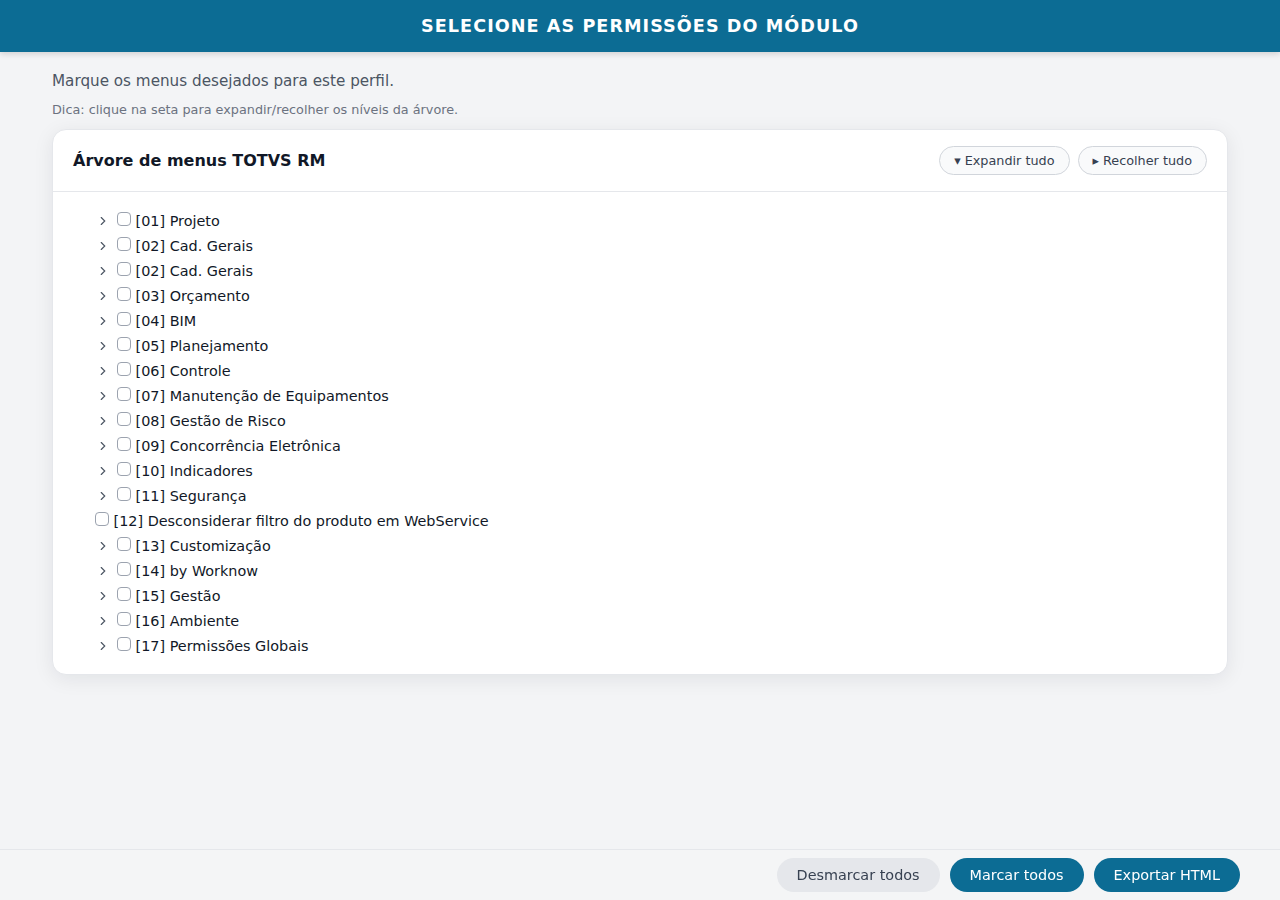
<file: menus_obras_projetos.html>
<!DOCTYPE html>
<html lang="pt-BR">
<head>
  <meta charset="UTF-8" />
  <title>Árvore de Menus TOTVS RM</title>
  <meta name="viewport" content="width=device-width, initial-scale=1" />

  <style>
    * {
      margin: 0;
      padding: 0;
      box-sizing: border-box;
      font-family: system-ui, -apple-system, BlinkMacSystemFont, "Segoe UI", Arial, sans-serif;
    }

    body {
      min-height: 100vh;
      background: #f3f4f6;
      color: #111827;
      display: flex;
      flex-direction: column;
    }

    .top-bar {
      background: #0C6C94;
      color: #fff;
      width: 100%;
      padding: 16px 20px;
      display: flex;
      align-items: center;
      justify-content: center;
      font-size: 1.1rem;
      font-weight: 600;
      letter-spacing: 0.06em;
      text-transform: uppercase;
      box-shadow: 0 2px 6px rgba(0,0,0,0.15);
    }

    .page-wrapper {
      flex: 1;
      width: 100%;
      max-width: 1200px;
      margin: 20px auto 80px auto;
      padding: 0 12px;
    }

    .subtitle {
      margin-bottom: 12px;
      font-size: 0.95rem;
      color: #4b5563;
    }

    .hint {
      font-size: 0.8rem;
      color: #6b7280;
      margin-bottom: 12px;
    }

    .card {
      background: #ffffff;
      border-radius: 14px;
      box-shadow: 0 4px 20px rgba(15,23,42,0.08);
      overflow: hidden;
      display: flex;
      flex-direction: column;
      border: 1px solid #e5e7eb;
    }

    .card-header {
      padding: 16px 20px;
      border-bottom: 1px solid #e5e7eb;
      display: flex;
      flex-wrap: wrap;
      align-items: center;
      gap: 10px;
      justify-content: space-between;
    }

    .card-title {
      font-size: 1rem;
      font-weight: 600;
      color: #111827;
    }

    .card-actions {
      display: flex;
      gap: 8px;
      flex-wrap: wrap;
    }

    .btn-pill {
      padding: 6px 14px;
      border-radius: 999px;
      border: 1px solid #d1d5db;
      background: #f9fafb;
      font-size: 0.8rem;
      color: #374151;
      cursor: pointer;
      display: inline-flex;
      align-items: center;
      gap: 6px;
      transition: background 0.15s, box-shadow 0.15s, transform 0.1s;
    }

    .btn-pill:hover {
      background: #eef2ff;
      box-shadow: 0 1px 4px rgba(15,23,42,0.18);
      transform: translateY(-1px);
    }

    .tree-container {
      padding: 16px 20px;
      font-size: 0.9rem;
      max-height: calc(100vh - 210px);
      overflow: auto;
      scrollbar-width: thin;
    }

    .tree-container ul {
      list-style: none;
      margin-left: 22px;
    }

    .tree-line {
      display: flex;
      align-items: center;
      gap: 6px;
      padding: 4px 0;
    }

    .toggle-arrow {
      width: 16px;
      height: 16px;
      cursor: pointer;
      display: flex;
      align-items: center;
      justify-content: center;
      user-select: none;
      color: #4b5563;
    }

    .arrow-icon {
      width: 14px;
      height: 14px;
      display: block;
      transition: transform 0.18s ease;
    }

    .collapsed > ul {
      display: none;
    }

    .menu-checkbox {
      appearance: none;
      width: 14px;
      height: 14px;
      border-radius: 4px;
      border: 1px solid #9ca3af;
      display: inline-block;
      position: relative;
      cursor: pointer;
      background: #ffffff;
      transition: background 0.15s, border-color 0.15s, box-shadow 0.15s;
    }

    .menu-checkbox:checked {
      background: #0C6C94;
      border-color: #0C6C94;
      box-shadow: 0 0 0 2px rgba(12,108,148,0.25);
    }

    .menu-checkbox:checked::after {
      content: "";
      position: absolute;
      left: 3px;
      top: 1px;
      width: 4px;
      height: 8px;
      border: 2px solid #fff;
      border-top: none;
      border-left: none;
      transform: rotate(45deg);
    }

    .footer-bar {
      position: fixed;
      bottom: 0;
      left: 0;
      right: 0;
      background: rgba(243,244,246,0.95);
      border-top: 1px solid #e5e7eb;
      display: flex;
      justify-content: center;
      padding: 8px 12px;
      backdrop-filter: blur(6px);
    }

    .footer-buttons {
      width: 100%;
      max-width: 1200px;
      display: flex;
      justify-content: flex-end;
      gap: 10px;
    }

    .footer-buttons button {
      padding: 9px 20px;
      border-radius: 999px;
      border: none;
      font-size: 0.9rem;
      cursor: pointer;
      font-weight: 500;
      display: inline-flex;
      align-items: center;
      gap: 6px;
      transition: background 0.15s, box-shadow 0.15s, transform 0.1s;
    }

    .btn-primary {
      background: #0C6C94;
      color: #fff;
    }

    .btn-secondary {
      background: #e5e7eb;
      color: #374151;
    }
  </style>
</head>

<body>
  <div class="top-bar">Selecione as permissões do módulo</div>

  <main class="page-wrapper">
    <p class="subtitle">Marque os menus desejados para este perfil.</p>
    <p class="hint">Dica: clique na seta para expandir/recolher os níveis da árvore.</p>

    <section class="card">
      <header class="card-header">
        <div class="card-title">Árvore de menus TOTVS RM</div>
        <div class="card-actions">
          <button class="btn-pill" onclick="expandirTodos(true)">▾ Expandir tudo</button>
          <button class="btn-pill" onclick="expandirTodos(false)">▸ Recolher tudo</button>
        </div>
      </header>

      <div id="tree" class="tree-container"></div>
    </section>
  </main>

  <div class="footer-bar">
    <div class="footer-buttons">
      <button class="btn-secondary" onclick="marcarTodos(false)">Desmarcar todos</button>
      <button class="btn-primary" onclick="marcarTodos(true)">Marcar todos</button>
      <button class="btn-primary" onclick="exportarHTML()">Exportar HTML</button>
    </div>
  </div>

  <!-- Texto bruto da árvore -->
  <script type="text/plain" id="raw-menus">
[01] Projeto
   [01.01] Básico
        [01.01.01] Selecionar Projeto
            [01.01.01.01] Inserir novo Projeto
            [01.01.01.02] Remover Projeto
            [01.01.01.03] Editar Projeto
            [01.01.01.04] Gerar revisão de projeto
            [01.01.01.05] Alterar hierarquia de projetos
            [01.01.01.06] Inserir histórico de projetos
            [01.01.01.07] Gerar revisão múltipla de projeto
            [01.01.01.08] Transformar fase de projeto
            [01.01.01.09] Aplicar Alteração de Escopo
            [01.01.01.10] Listar projetos que o usuário não possui acesso
            [01.01.01.11] Projetos de Revisão Múltipla
            [01.01.01.12] Processo de Separação de BDI
            [01.01.01.13] Sincronismo de Projetos de Revisão Múltipla
            [01.01.01.14] Fluxo de Aprovação FLUIG
            [01.01.01.15] Cancelar Workflow Fluig
            [01.01.01.16] Acesso Rápido a Projetos
            [01.01.01.17] Permitir alterar histórico de projeto revisado
            [01.01.01.18] Histórico de valores do cálculo do projeto
            [01.01.01.19] Histórico de valores do cálculo do projeto - Tarefa
        [01.01.02] Calcular Projeto
        [01.01.03] Consistência de Projetos
        [01.01.04] Resumo do Projeto
        [01.01.05] Monitor de Obras
        [01.01.06] Cockpit de Tarefas / Insumos
 
    [01.02] Utilitários
        [01.02.01] Comparador de Projetos
            [01.02.01.01] Planilha de Atividades
                [01.02.01.01.01] Cronograma Previsto
            [01.02.01.02] Planilha de Serviços
                [01.02.01.02.01] Cronograma Previsto
            [01.02.01.03] Composições
            [01.02.01.04] Insumos
            [01.02.01.05] Parâmetros
            [01.02.01.06] Cenários
        [01.02.08] Log de Usuário
            [01.02.08.01] Excluir Log de Usuarios
        [01.02.09] Importações
            [01.02.09.01] Importar Grupo de Custo via Excel
            [01.02.09.02] Importar Insumos via Excel
            [01.02.09.03] Importar Composições via Excel
            [01.02.09.04] Importar Tarefas via Excel
            [01.02.09.05] Importar Apropriação de Serviço/Insumo via Excel
            [01.02.09.06] Importar Calendário de Atividades via Excel
            [01.02.09.07] Importar Insumos/Composições/Tarefa via arquivo texto
                [01.02.09.07.01] Importar Insumos via arquivo texto
                [01.02.09.07.02] Importar Composições via arquivo texto
                [01.02.09.07.03] Importar Tarefas via arquivo texto
                [01.02.09.07.04] Importar Cliente/Fornecedor via arquivo texto
            [01.02.09.08] Importar Arquivos EMOP
                [01.02.09.08.01] Importar Insumos via EMOP
                [01.02.09.08.02] Importar Composições via EMOP
                [01.02.09.08.03] Importar Preços via EMOP
            [01.02.09.09] Importar Arquivos FGV
                [01.02.09.09.01] Importar Insumos via FGV
                [01.02.09.09.02] Importar Composições via FGV
                [01.02.09.09.03] Importar Preços via FGV
            [01.02.09.10] Integrar com Base ORCECERTO
            [01.02.09.11] Importar Insumo de Suprimento/Faturamento
            [01.02.09.12] Exportar Insumo para Suprimento/Faturamento
            [01.02.09.13] Importar Tarefas via MS Project
        [01.02.23] Acerto de Inconsistências
            [01.02.23.01] Ajuste de hierarquia de tarefas
            [01.02.23.02] Ajuste de Grupo DNIT
            [01.02.23.03] Ajuste de histórico de contratos
            [01.02.23.04] Ajuste de medições de contratos
            [01.02.23.05] Atualização de De/Para de Tarefas EAI 2
            [01.02.23.06] Ajuste de periodicidade do contrato
            [01.02.23.07] Identificação de consultas sql de apropriação de tarefas
            [01.02.23.08] Verificação de objetos gerenciais impactados pelo novo SICRO

        [01.02.32] Backup e Restauração
            [01.02.32.01] Backup do projeto
                [01.02.32.01.01] Agendar Backup do Projeto
            [01.02.32.02] Restaurar Projeto

    [01.03] Parâmetros
        [01.03.01] TOTVS Construção Obras e Projetos
            [01.03.01.01] Gerais
                [01.03.01.01.01] Editar Parâmetros Gerais
            [01.03.01.02] Projetos
                [01.03.01.02.01] Cálculo
                [01.03.01.02.02] Exibição
                [01.03.01.02.03] Casas Decimais
                [01.03.01.02.04] Cronograma
                [01.03.01.02.05] Campos Livres
                [01.03.01.02.06] Log
                [01.03.01.02.07] Pert / alocaçõa de Recurso
                [01.03.01.02.08] Insumos
                [01.03.01.02.09] Contratos
                [01.03.01.02.10] Apropriação
                [01.03.01.02.11] Gestão de Risco
                [01.03.01.02.12] Integração
                [01.03.01.02.13] Planilha de Serviço
                [01.03.01.02.14] Planilha de Atividade
                [01.03.01.02.15] Projeto
                [01.03.01.02.16] Composições
                [01.03.01.02.17] Mobilidade
                [01.03.01.02.18] Timesheet
            [01.03.01.03] Funções de Acesso Inicial a Projetos
            [01.03.01.04] Exibir Valores da Barra de Cálculo

        [01.03.06] Aceleradores de Implantação
            [01.03.06.01] Base ORCECERTO
            [01.03.06.02] App Minha Obra
            [01.03.06.03] Check-list do Portal de Medição do Fornecedor
            [01.03.06.04] Estruturação de Condições para Cadastramento de Funcionários

        [01.03.11] Globais

        [01.03.12] Integrações
            [01.03.12.01] Incluir Integrações de Sistemas
            [01.03.12.02] Excluir Integrações de Sistemas
            [01.03.12.03] Editar Integrações de Sistemas

[02] Cad. Gerais
    [02.01] Básicos
        [02.01.01] Unidades
            [02.01.01.01] Incluir Unidade
            [02.01.01.02] Excluir Unidade
            [02.01.01.03] Editar Unidade

        [02.01.02] Modelos de Taxa
            [02.01.02.01] Incluir Modelo de Taxa
            [02.01.02.02] Excluir Modelo de Taxa
            [02.01.02.03] Editar Modelo de Taxa

        [02.01.03] Campos Complementares
            [02.01.03.01] Projeto
            [02.01.03.02] Obra
            [02.01.03.03] Tarefas
            [02.01.03.04] Contrato
            [02.01.03.05] Medição
            [02.01.03.06] Insumos
            [02.01.03.07] Composições
            [02.01.03.08] Apropriação de Insumos
            [02.01.03.09] Aditivos de Contrato
            [02.01.03.10] Grupo de Custo
            [02.01.03.11] Pedidos (Movimento Backoffice)
            [02.01.03.12] Folha Tarefa
            [02.01.03.13] Apontamentos de Ciclo de Transporte
            [02.01.03.14] Apontamentos de Equipamentos
            [02.01.03.15] Histórico de Apontamentos de Avanço Físico
            [02.01.03.16] Apontamentos de Mão de Obra

        [02.01.20] Moedas e Índices
        [02.01.21] Cotações
        [02.01.22] Bancos e Agências
        [02.01.23] Filiais
        [02.01.24] Países
        [02.01.25] Departamentos
        [02.01.26] Estados

        [02.01.27] Calendários
            [02.01.27.01] Incluir Calendários e Feriados
            [02.01.27.02] Excluir Calendários e Feriados
            [02.01.27.03] Editar Calendários e Feriados

        [02.01.28] Motivo de Improdutividade
            [02.01.28.01] Inserir Motivos Prod/Improd
            [02.01.28.02] Excluir Motivos Prod/Improd
            [02.01.28.03] Editar Motivos Prod/Improd

        [02.01.29] Unidade de Serviço
            [02.01.29.01] Incluir Unidade de Serviço
            [02.01.29.02] Excluir Unidade de Serviço
            [02.01.29.03] Alterar Unidade de Serviço
            [02.01.29.04] Local de Serviço
            [02.01.29.05] Incluir Local de Serviço
            [02.01.29.06] Excluir Local de Serviço
            [02.01.29.07] Alterar Local de Serviço
            [02.01.29.08] Copiar Local de Serviço

    [02.02] Tabelas Auxiliares

        [02.02.01] Condição de Pagamento
            [02.02.01.01] Incluir Condição de Pagamento
            [02.02.01.02] Excluir Condição de Pagamento
            [02.02.01.03] Editar Condição de Pagamento

        [02.02.02] Clientes/Fornecedores
            [02.02.02.01] Inserir novo Cliente/Fornecedor
            [02.02.02.02] Excluir Cliente/Fornecedor
            [02.02.02.03] Editar Cliente/Fornecedor
            [02.02.02.04] Alteração Global de cliente/fornecedor
            [02.02.02.05] Imprimir relatório simplificado de Cliente/Fornecedor
            [02.02.02.06] Acessar Cliente
            [02.02.02.07] Acessar Fornecedor
            [02.02.02.08] Envio de e-mail para Cliente/Fornecedor
            [02.02.02.09] Incluir Filtro de Cliente/Fornecedor
            [02.02.02.10] Editar Filtro de Cliente/Fornecedor
            [02.02.02.11] Excluir Filtro de Cliente/Fornecedor
            [02.02.02.12] Exportar visão para arquivo CSV
            [02.02.02.13] Inserir Contato do Cliente/Fornecedor
            [02.02.02.14] Excluir Contato do Cliente/Fornecedor
            [02.02.02.15] Editar Contato do Cliente/Fornecedor
            [02.02.02.16] Usuários Vinculados (Portal TCOP)

        [02.02.03] Produto
            [02.02.03.01] Inserir Produtos
            [02.02.03.02] Remover Produtos
            [02.02.03.03] Alterar Produtos
            [02.02.03.04] Alterar filtros produtos
            [02.02.03.05] Excluir filtros produtos
            [02.02.03.06] Incluir filtros produtos
            [02.02.03.07] Filtro RM Factor
            [02.02.03.08] Visualizar Lote
            [02.02.03.09] Inserir Lote
            [02.02.03.10] Remover Lote
            [02.02.03.11] Alterar Lote
            [02.02.03.12] Aplicar Cliente/fornecedor
            [02.02.03.13] Comissão Funcionário
            [02.02.03.14] Vincula Produto a EPI do RM Vitae

        [02.02.04] Pessoas
            [02.02.04.01] Inserir uma Pessoa
            [02.02.04.02] Excluir uma Pessoa
            [02.02.04.03] Editar uma Pessoa
            [02.02.04.04] Enviar e-mail
            [02.02.04.05] Visualizar rel. dados pessoais
            [02.02.04.06] Documentos: Visualizar
            [02.02.04.07] Documentos: Alterar
            [02.02.04.08] Aplicar filtro
            [02.02.04.09] Gráficos: Visualizar
            [02.02.04.10] Gráficos: Alterar
            [02.02.04.11] Gráficos: Excluir
            [02.02.04.12] Gráficos: Incluir
            [02.02.04.13] Identificação: Visualizar
            [02.02.04.14] Identificação: Alterar
            [02.02.04.15] Identificação: Visualizar Informações Adicionais
            [02.02.04.16] Identificação: Alterar Informações Adicionais
            [02.02.04.17] Identificação: Visualizar Endereço Principal
            [02.02.04.18] Identificação: Alterar Endereço Principal
            [02.02.04.19] Identificação: Visualizar Histórico de Endereço
            [02.02.04.20] Identificação: Alterar Histórico de Endereço
            [02.02.04.21] Identificação: Excluir Histórico de Endereço
            [02.02.04.22] Identificação: Incluir Histórico de Endereço
            [02.02.04.23] Identificação: Visualizar Endereço Complementar
            [02.02.04.24] Identificação: Alterar Endereço Complementar
            [02.02.04.25] Identificação: Excluir Endereço Complementar
            [02.02.04.26] Identificação: Incluir Endereço Complementar
            [02.02.04.27] Incluir pessoa como candidato

  [01.03] Parâmetros
        [01.03.01] TOTVS Construção Obras e Projetos
            [01.03.01.01] Gerais
                [01.03.01.01.01] Editar Parâmetros Gerais
            [01.03.01.02] Projetos
                [01.03.01.02.01] Cálculo
                [01.03.01.02.02] Exibição
                [01.03.01.02.03] Casas Decimais
                [01.03.01.02.04] Cronograma
                [01.03.01.02.05] Campos Livres
                [01.03.01.02.06] Log
                [01.03.01.02.07] Pert / alocaçõa de Recurso
                [01.03.01.02.08] Insumos
                [01.03.01.02.09] Contratos
                [01.03.01.02.11] Gestão de Risco
                [01.03.01.02.12] Integração
                [01.03.01.02.13] Planilha de Serviço
                [01.03.01.02.14] Planilha de Atividade
                [01.03.01.02.15] Projeto
                [01.03.01.02.16] Composições
                [01.03.01.02.17] Mobilidade
                [01.03.01.02.18] Timesheet
            [01.03.01.03] Funções de Acesso Inicial a Projetos
            [01.03.01.04] Exibir Valores da Barra de Cálculo
        [01.03.06] Aceleradores de Implantação
            [01.03.06.01] Base ORCECERTO
            [01.03.06.02] App Minha Obra
            [01.03.06.03] Check-list do Portal de Medição do Fornecedor
            [01.03.06.04] Estruturação de Condições para Cadastramento de Funcionários
        [01.03.11] Globais
        [01.03.12] Integrações
            [01.03.12.01] Incluir Integrações de Sistemas
            [01.03.12.02] Excluir Integrações de Sistemas
            [01.03.12.03] Editar Integrações de Sistemas

[02] Cad. Gerais
    [02.01] Básicos
        [02.01.01] Unidades
            [02.01.01.01] Incluir Unidade
            [02.01.01.02] Excluir Unidade
            [02.01.01.03] Editar Unidade
        [02.01.02] Modelos de Taxa
            [02.01.02.01] Incluir Modelo de Taxa
            [02.01.02.02] Excluir Modelo de Taxa
            [02.01.02.03] Editar Modelo de Taxa
        [02.01.03] Campos Complementares
            [02.01.03.01] Projeto
            [02.01.03.02] Obra
            [02.01.03.03] Tarefas
            [02.01.03.04] Contrato
            [02.01.03.05] Medição
            [02.01.03.06] Insumos
            [02.01.03.07] Composições
            [02.01.03.08] Apropriação de Insumos
            [02.01.03.09] Aditivos de Contrato
            [02.01.03.10] Grupo de Custo
            [02.01.03.11] Pedidos (Movimento Backoffice)
            [02.01.03.12] Folha Tarefa
            [02.01.03.13] Apontamentos de Ciclo de Transporte
            [02.01.03.14] Apontamentos de Equipamentos
            [02.01.03.15] Histórico de Apontamentos de Avanço Físico
            [02.01.03.16] Apontamentos de Mão de Obra
        [02.01.20] Moedas e Índices
        [02.01.21] Cotações
        [02.01.22] Bancos e Agências
        [02.01.23] Filiais
        [02.01.24] Países
        [02.01.25] Departamentos
        [02.01.26] Estados
        [02.01.27] Calendários
            [02.01.27.01] Incluir Calendários e Feriados
            [02.01.27.02] Excluir Calendários e Feriados
            [02.01.27.03] Editar Calendários e Feriados
        [02.01.28] Motivo de Improdutividade
            [02.01.28.01] Inserir Motivos Prod/Improd
            [02.01.28.02] Excluir Motivos Prod/Improd
            [02.01.28.03] Editar Motivos Prod/Improd
        [02.01.29] Unidade de Serviço
            [02.01.29.01] Incluir Unidade de Serviço
            [02.01.29.02] Excluir Unidade de Serviço
            [02.01.29.03] Alterar Unidade de Serviço
            [02.01.29.04] Local de Serviço
            [02.01.29.05] Incluir Local de Serviço
            [02.01.29.06] Excluir Local de Serviço
            [02.01.29.07] Alterar Local de Serviço
            [02.01.29.08] Copiar Local de Serviço

    [02.02] Tabelas Auxiliares
        [02.02.01] Condição de Pagamento
            [02.02.01.01] Incluir Condição de Pagamento
            [02.02.01.02] Excluir Condição de Pagamento
            [02.02.01.03] Editar Condição de Pagamento
        [02.02.02] Clientes/Fornecedores
            [02.02.02.01] Inserir novo Cliente/Fornecedor
            [02.02.02.02] Excluir Cliente/Fornecedor
            [02.02.02.03] Editar Cliente/Fornecedor
            [02.02.02.04] Alteração Global de cliente/fornecedor
            [02.02.02.05] Imprimir relatório simplificado de Cliente/Fornecedor
            [02.02.02.06] Acessar Cliente
            [02.02.02.07] Acessar Fornecedor
            [02.02.02.08] Envio de e-mail para Cliente/Fornecedor
            [02.02.02.09] Incluir Filtro de Cliente/Fornecedor
            [02.02.02.10] Editar Filtro de Cliente/Fornecedor
            [02.02.02.11] Excluir Filtro de Cliente/Fornecedor
            [02.02.02.12] Exportar visão para arquivo no formato CSV
            [02.02.02.13] Inserir Contato do Cliente/Fornecedor
            [02.02.02.14] Excluir Contato do Cliente/Fornecedor
            [02.02.02.15] Editar Contato do Cliente/Fornecedor
            [02.02.02.16] Usuários Vinculados (Portal de Medição do Fornecedor - TCOP)
        [02.02.03] Produto
            [02.02.03.01] Inserir Produtos
            [02.02.03.02] Remover Produtos
            [02.02.03.03] Alterar Produtos
            [02.02.03.04] Alterar filtros produtos
            [02.02.03.05] Excluir filtros produtos
            [02.02.03.06] Incluir filtros produtos
            [02.02.03.07] Filtro RM Factor
            [02.02.03.08] Visualizar Lote
            [02.02.03.09] Inserir Lote
            [02.02.03.10] Remover Lote
            [02.02.03.11] Alterar Lote
            [02.02.03.12] Aplicar Cliente/fornecedor
            [02.02.03.13] Comissão Funcionário
            [02.02.03.14] Vincula Produto a EPI do RM Vitae
        [02.02.04] Pessoas
            [02.02.04.01] Inserir uma Pessoa
            [02.02.04.02] Excluir uma Pessoa
            [02.02.04.03] Editar uma Pessoa
            [02.02.04.04] Enviar e-mail
            [02.02.04.05] Visualizar rel. dados pessoais
            [02.02.04.06] Documentos: Visualizar
            [02.02.04.07] Documentos: Alterar
            [02.02.04.08] Aplicar filtro
            [02.02.04.09] Gráficos: Visualizar
            [02.02.04.10] Gráficos: Alterar
            [02.02.04.11] Gráficos: Excluir
            [02.02.04.12] Gráficos: Incluir
            [02.02.04.13] Identificação: Visualizar
            [02.02.04.14] Identificação: Alterar
            [02.02.04.15] Identificação: Visualizar Informações Adicionais
            [02.02.04.16] Identificação: Alterar Informações Adicionais
            [02.02.04.17] Identificação: Visualizar Endereço Principal
            [02.02.04.18] Identificação: Alterar Endereço Principal
            [02.02.04.19] Identificação: Visualizar Histórico de Endereço
            [02.02.04.20] Identificação: Alterar Histórico de Endereço
            [02.02.04.21] Identificação: Excluir Histórico de Endereço
            [02.02.04.22] Identificação: Incluir Histórico de Endereço
            [02.02.04.23] Identificação: Visualizar Endereço Complementar
            [02.02.04.24] Identificação: Alterar Endereço Complementar
            [02.02.04.25] Identificação: Excluir Endereço Complementar
            [02.02.04.26] Identificação: Incluir Endereço Complementar
            [02.02.04.27] Incluir pessoa como candidato
        [02.02.05] Terceiros
            [02.02.05.01] Incluir Terceiro
            [02.02.05.02] Excluir Terceiro
            [02.02.05.03] Editar Terceiro
        [02.02.06] Funções
            [02.02.06.01] Funções: Inserir
            [02.02.06.02] Funções: Excluir
            [02.02.06.03] Funções: Editar
            [02.02.06.04] Filtro de Funções: Inserir
            [02.02.06.05] Filtro de Funções: Editar
            [02.02.06.06] Filtro de Funções: Excluir
        [02.02.07] Funcionários
        [02.02.08] Patrimônio
            [02.02.08.01] Patrimônio - Incluir
            [02.02.08.02] Patrimônio - Excluir
            [02.02.08.03] Patrimônio - Editar
        [02.02.09] Grupo de Patrimônio
            [02.02.09.01] Grupos - Incluir
            [02.02.09.02] Grupos - Excluir
            [02.02.09.03] Grupos - Editar
        [02.02.10] Funções de Pessoas

    [02.03] Contábeis
        [02.03.01] Centros de Custos
        [02.03.02] Classificação de Centros de Custo

    [02.04] Serviços Globais
        [02.04.01] Coligadas
        [02.04.02] Tabelas Dinâmicas
        [02.04.03] Fórmulas
        [02.04.04] Códigos de Acesso
        [02.04.05] Perfis
            [02.04.05.01] Inserir Novo Perfil
            [02.04.05.02] Remover Perfil
            [02.04.05.03] Editar Perfil
            [02.04.05.04] Permissões de Segurança para o Wizard de Parametrização
        [02.04.06] Usuários
        [02.04.07] Permissões de Acesso
        [02.04.08] Administrativa
            [02.04.08.01] Actions do Sistema
            [02.04.08.02] Actions Anexas
            [02.04.08.03] Preferências de Anexos
            [02.04.08.04] Cadastro de RMParts
            [02.04.08.05] Servidores de Aplicação
            [02.04.08.06] Gerenciamento de Alias
            [02.04.08.07] Conexões a Bancos de Dados externos

[03] Orçamento
    [03.01] Cadastros
        [03.01.01] Planilha
            [03.01.01.01] Planilha de Serviços
                [03.01.01.01.01] Inserir serviços
                [03.01.01.01.02] Excluir serviços
                [03.01.01.01.03] Editar serviços
                [03.01.01.01.04] Ativar e desativar serviços
                [03.01.01.01.05] Trocar código dos serviços
                [03.01.01.01.06] Reorganizar código dos serviços
                [03.01.01.01.07] Associar serviços
                [03.01.01.01.08] Cópia de serviços e etapas
                [03.01.01.01.09] Alterar nome e descrição dos serviços
                [03.01.01.01.10] Transformar etapa em serviço
                [03.01.01.01.11] Transformar serviço em etapa
                [03.01.01.01.12] Memória de cálculo da tarefa durante o projeto
                [03.01.01.01.13] Informações Complementares do Serviço
                [03.01.01.01.14] Remover vínculo Serviço/Atividade
                [03.01.01.01.15] Copiar Cronograma
                [03.01.01.01.16] Exportar planilha Excel
                [03.01.01.01.17] Preencher Cronograma da Planilha de Serviços
                [03.01.01.01.18] Associar Recursos às Tarefas
                [03.01.01.01.19] Criar Planilha de Atividades a partir de Serviços
            [03.01.01.02] Planilha de Atividades
                [03.01.01.02.01] TimeSheet
                    [03.01.01.02.01.01] Alocação de Recursos
                    [03.01.01.02.01.02] Incluir Alocação
                    [03.01.01.02.01.03] Excluir Alocação
                    [03.01.01.02.01.04] Alterar Alocação
                    [03.01.01.02.01.05] Executar/Parar Tarefa de TimeSheet
                [03.01.01.02.02] Inserir atividades
                [03.01.01.02.03] Excluir atividades
                [03.01.01.02.04] Editar atividades
                [03.01.01.02.05] Ativar e desativar atividade
                [03.01.01.02.06] Trocar código da atividade
                [03.01.01.02.07] Reorganizar código da atividade
                [03.01.01.02.08] Associar atividades
                [03.01.01.02.09] Cópia de atividades e etapas
                [03.01.01.02.10] Alterar nome e descrição das atividades
                [03.01.01.02.11] Transformar etapa em atividade
                [03.01.01.02.12] Transformar atividade em etapa
                [03.01.01.02.13] Memória de cálculo da tarefa durante o projeto
                [03.01.01.02.14] Copiar linha base
                [03.01.01.02.15] Anexo rateio de centro de custo
                [03.01.01.02.16] Anexo de departamento
                [03.01.01.02.17] Exportar planilha para Excel
                [03.01.01.02.18] Detalhes dos Recursos
                [03.01.01.02.19] Lançar cronograma automaticamente
                [03.01.01.02.20] Replanejar Cronograma
                [03.01.01.02.21] Desfaz conversão de item de permanência em preço unitário
                [03.01.01.02.22] Conversão de item de permanência em preço unitário
                [03.01.01.02.23] Copiar Cronograma
                [03.01.01.02.24] Remover vínculo Serviço/Atividade
                [03.01.01.02.25] Importar Cronograma via Excel
                [03.01.01.02.26] Calcular Avanço Físico
                [03.01.01.02.27] Importar Apropriações das Tarefas no BackOffice
                [03.01.01.02.28] Desmembrar Tarefas
                [03.01.01.02.29] Recurso da Tarefa
                [03.01.01.02.30] Associar Recursos às Tarefas
                [03.01.01.02.31] Calcular Peso

            [03.01.01.04] Cenário 1
                [03.01.01.04.01] Planilha de Serviços
                    [03.01.01.04.01.01] Inserir serviços
                    [03.01.01.04.01.02] Excluir serviços
                    [03.01.01.04.01.03] Editar serviços
                    [03.01.01.04.01.04] Ativar e desativar serviços
                    [03.01.01.04.01.05] Trocar código do serviço
                    [03.01.01.04.01.06] Reorganizar código dos serviços
                    [03.01.01.04.01.07] Associar serviços
                    [03.01.01.04.01.08] Copiar serviços e etapas
                    [03.01.01.04.01.09] Alterar nome e descrição dos serviços
                    [03.01.01.04.01.10] Transformar etapa em serviço
                    [03.01.01.04.01.11] Transformar serviço em etapa
                    [03.01.01.04.01.12] Memória de cálculo do serviço durante o projeto
                    [03.01.01.04.01.13] Informações complementares do serviço
                    [03.01.01.04.01.14] Remover vínculo serviço/atividade
                    [03.01.01.04.01.15] Copiar cronograma
                    [03.01.01.04.01.16] Preencher Cronograma da Planilha de Serviços

                [03.01.01.04.02] Planilha de Atividades
                    [03.01.01.04.02.01] Inserir tarefas
                    [03.01.01.04.02.02] Excluir serviços
                    [03.01.01.04.02.03] Editar serviços
                    [03.01.01.04.02.04] Ativar e desativar serviços
                    [03.01.01.04.02.05] Trocar código dos serviços
                    [03.01.01.04.02.06] Reorganizar código dos serviços
                    [03.01.01.04.02.07] Associar serviços
                    [03.01.01.04.02.08] Cópia de serviços e etapas
                    [03.01.01.04.02.09] Alterar nome e descrição dos serviços
                    [03.01.01.04.02.10] Transformar etapa em serviços
                    [03.01.01.04.02.11] Transformar serviço em etapa
                    [03.01.01.04.02.12] Memória de cálculo da tarefa durante o projeto
                    [03.01.01.04.02.13] Informações Complementares do Serviço
                    [03.01.01.04.02.14] Transformar cenário na planilha de atividades
                    [03.01.01.04.02.15] Remover vínculo serviço/atividade
                    [03.01.01.04.02.16] Exportar planilha para Excel
                    [03.01.01.04.02.17] Lançar cronograma automaticamente
                    [03.01.01.04.02.18] Copiar Cronograma

                [03.01.01.04.03] Editar Cenários
                [03.01.01.04.04] Transformar Cenário Atividade

            [03.01.01.07] Linha
                [03.01.01.07.01] Inserir tarefas através do botão linha

            [03.01.01.08] Calendário de Atividade

        [03.01.07] Disciplinas
            [03.01.07.01] Incluir Disciplina
            [03.01.07.02] Excluir Disciplina
            [03.01.07.03] Editar Disciplina
            [03.01.07.04] Associação por Disciplina
            [03.01.07.05] Associação por Usuário
            [03.01.07.06] Usuários Associados

            [03.01.08] Grupos de Custo
                [03.01.08.01] Incluir Grupo de Custo
                [03.01.08.02] Excluir Grupo de Custo
                [03.01.08.03] Editar Grupo de Custo

            [03.01.09] Insumos
                [03.01.09.01] Cadastro
                    [03.01.09.01.01] Inserir Insumo
                    [03.01.09.01.02] Excluir Insumo
                    [03.01.09.01.03] Editar Insumo
                    [03.01.09.01.04] Equalização
                    [03.01.09.01.05] Cálculo da Equalização
                    [03.01.09.01.06] Vincular famílias de produtos a insumos
                    [03.01.09.01.07] Preço de Insumo
                    [03.01.09.01.08] Calcular o preço de todos os insumos apresentados
                    [03.01.09.01.09] Especializar insumo
                    [03.01.09.01.10] Inserir Preço no Insumo
                    [03.01.09.01.11] Editar Preço de Insumo
                    [03.01.09.01.12] Excluir Preço de Insumo
                    [03.01.09.01.13] Calcular Preço Médio de Insumos
                    [03.01.09.01.14] Importar Preços de Suprimento/Faturamento

                [03.01.09.02] Alteração Geral
                [03.01.09.03] Cotação
                [03.01.09.04] Excluir Insumos Não Utilizados
                [03.01.09.05] Cálculo Custo Horário

            [03.01.15] Composições
                [03.01.15.01] Cadastro
                    [03.01.15.01.01] Inserir Composição
                    [03.01.15.01.02] Excluir Composição
                    [03.01.15.01.03] Editar Composição
                    [03.01.15.01.04] Inserir recurso
                    [03.01.15.01.05] Excluir recurso
                    [03.01.15.01.06] Ativar/Desativar recurso
                    [03.01.15.01.07] Recursos da Composição
                        [03.01.15.01.07.01] Recursos Vinculados
                            [03.01.15.01.07.01.01] Incluir Recurso Vinculado
                            [03.01.15.01.07.01.02] Excluir Recurso Vinculado
                            [03.01.15.01.07.01.03] Alterar Recurso Vinculado
                    [03.01.15.01.08] Associar Recursos
                    [03.01.15.01.09] Impactos em Composição
                    [03.01.15.01.10] Editar recurso
                    [03.01.15.01.11] Relatório de modelo fixo excel
                    [03.01.15.01.12] Processo de Replanejamento de Índices
                    [03.01.15.01.13] Recursos Consolidados
                    [03.01.15.01.14] Habilitar/Desabilitar Edição de Composições Replanejadas

            [03.01.15.02] Variáveis
                [03.01.15.02.01] Incluir Variáveis
                [03.01.15.02.02] Excluir Variáveis
                [03.01.15.02.03] Editar Variáveis

            [03.01.15.03] Fórmulas de produtividade
                [03.01.15.03.01] Inserir fórmula de produtividade
                [03.01.15.03.02] Excluir fórmula de produtividade
                [03.01.15.03.03] Editar fórmula de produtividade
                [03.01.15.03.04] Unidades para fórmula de produtividade

        [03.01.15.04] Alteração Geral
        [03.01.15.05] Excluir Composições Não Utilizadas

    [03.02] Quadro de Permanência

    [03.03] Cópia de Itens
        [03.03.01] Executar cópia de Obras
        [03.03.02] Executar cópia de Serviços
        [03.03.03] Executar cópia de Composições
        [03.03.04] Executar cópia de Insumos
        [03.03.05] Executar cópia de Grupos de Custo
        [03.03.06] Executar cópia de Parâmetros
        [03.03.07] Executar cópia de Modelo de Taxas
        [03.03.08] Executar cópia de Curvas de Distribuição
        [03.03.09] Executar cópia de Equipes de Projeto
        [03.03.10] Executar cópia de Disciplinas
        [03.03.11] Executar cópia de Cenários
        [03.03.12] Cópia Simplificada
        [03.03.13] Cópia por Planilha
        [03.03.14] Executar cópia de Unidades

    [03.04] Alterações
        [03.04.01] Alterar BDI Diferenciado
        [03.04.02] Definir Total
        [03.04.03] Transformar Recursos Globais em Locais


[04] BIM
    [04.01] Modelos 3D
        [04.01.01] Modelos do Projeto
            [04.01.01.01] Inserir
            [04.01.01.02] Excluir 
            [04.01.01.03] Editar
            [04.01.01.04] Upload 
            [04.01.01.05] Download
            [04.01.01.06] Compartilhar entre projetos 
            [04.01.01.07] Duplicar 
            [04.01.01.08] Associação automática de tarefas com os objetos 3D
            [04.01.01.09] Excluir associações de objetos 3D com as tarefas 
            [04.01.01.10] Geração de EAP
            [04.01.01.11] Filtro de Entidades 
    [04.02] Linha do Tempo
        [04.02.01] Tipo de tarefa
            [04.02.01.01] Inserir
            [04.02.01.02] Excluir
            [04.02.01.03] Editar
        [04.02.02] Aparência do objeto 3D
            [04.02.02.01] Inserir
            [04.02.02.02] Excluir
            [04.02.02.03] Editar
    [04.03] Visualização 3D
        [04.03.01] Visualização do modelo 3D
            [04.03.01.01] Apropriação
    [04.04] Template de Criação de EAP
        [04.04.01] Template de Criação de EAP
        [04.04.01.01] Inserir
        [04.04.01.02] Excluir
        [04.04.01.03] Editar
        [04.04.01.04] Níveis da EAP
        [04.04.01.05] Template de Criação de Tarefas
        [04.04.01.06] Copiar template
        [04.04.01.07] Exportar template
        [04.04.01.08] Importar template
        [04.04.01.09] Gerar template a partir do(s) modelo(s)
        [04.04.01.10] Agrupar templates
 
[05] Planejamento
    [05.01] Cronograma
        [05.01.01] Curva de Distribuição
            [05.01.01.01] Incluir Curva de Distribuição
            [05.01.01.02] Excluir Curva de Distribuição
            [05.01.01.03] Editar Curva de Distribuição
            [05.01.01.04] Períodos da Curva de Distribuição
            [05.01.01.05] Duplicar Curva de Distribuição
            [05.01.01.06] Tornar Curva de Distribuição Global
            [05.01.01.07] Apagar Curva de Distribuição Global
            [05.01.01.08] Aplicar Curva de Distribuição
            [05.01.01.09] Criar Curvas Default
        [05.01.02] Cronograma
            [05.01.02.01] Alterar Cronograma
            [05.01.02.02] Gerar Lançamento no Fluxus
            [05.01.02.03] Visualizar valor no cronograma
            [05.01.02.04] Conversor de Lançamentos Percentuais
            [05.01.02.05] Efetuar Lançamentos Múltiplos
        [05.01.03] Cronograma Planilha
            [05.01.03.01] Planilha de Serviços
            [05.01.03.02] Planilha de Atividades
            [05.01.03.03] Cenários
                [05.01.03.03.01] Planilha de Serviços
                [05.01.03.03.02] Planilha de Atividades

    [05.02] Básico
        [05.02.01] PERT
            [05.02.01.01] Planilha de Serviços
                [05.02.01.01.01] Editar PERT
                [05.02.01.01.02] Detalhes da Atividade
            [05.02.01.02] Planilha de Atividades
                [05.02.01.02.01] Editar PERT
                [05.02.01.02.02] Detalhes da Atividade
            [05.02.01.03] Planilha Executiva
            [05.02.01.04] Cenários
                [05.02.01.04.01] Planilha de Serviços
                    [05.02.01.04.01.01] Editar PERT
                    [05.02.01.04.01.02] Detalhes da Atividade
                [05.02.01.04.02] Planilha de Atividades
                    [05.02.01.04.02.01] Editar PERT
                    [05.02.01.04.02.02] Detalhes da Atividade
        [05.02.06] Cronograma de Preços
        [05.02.07] Cronograma Desembolso
            [05.02.07.01] Incluir Pedido Extra
            [05.02.07.02] Excluir Pedido Extra
            [05.02.07.03] Alterar pedido Extra
            [05.02.07.04] Compara Cronograma Desembolso
            [05.02.07.05] Cronograma Desembolso Salvo
            [05.02.07.06] Calcula Cronograma Desembolso
            [05.02.07.07] Calcula Cronograma Desembolso Considerando Contrato
            [05.02.07.08] Salvar cronograma desembolso
            [05.02.07.09] Exibe Comparativo dos Cronogramas de Desembolso
        [05.02.08] Gerar Lançamento Financeiro
        [05.02.09] Geração de Pedidos
            [05.02.09.01] Incluir pedido
            [05.02.09.02] Excluir pedido
            [05.02.09.03] Editar pedido
            [05.02.09.04] Enviar pedido para o RM Nucleus
            [05.02.09.05] Alterar histograma discriminado
            [05.02.09.06] Autoriza requisição superior a 100% mediante senha
            [05.02.09.07] Itens de pedido
            [05.02.09.08] Alterar data de entrega de item de pedido
            [05.02.09.09] Gerar pedido
            [05.02.09.10] Gerar movimento por data
            [05.02.09.11] Gerar um movimento
            [05.02.09.12] Importar cotação de preço de Suprimentos/Faturamento
            [05.02.09.13] Rateio de produtos de um insumo
            [05.02.09.14] Atualizar quantidade solicitada
            [05.02.09.15] Histograma Agrupado
            [05.02.09.16] Agrupar
            [05.02.09.17] Histograma Discriminado
            [05.02.09.18] Histograma Resumo
            [05.02.09.19] Rateio de Contrato
            [05.02.09.20] Excluir Movimentos
        [05.02.10] Geração de Pedido Extra
            [05.02.10.01] Incluir pedido extra
            [05.02.10.02] Excluir pedido extra
            [05.02.10.03] Editar pedido extra
            [05.02.10.04] Manter itens de pedido
            [05.02.10.05] Aprovar pedidos
            [05.02.10.06] Reprovar pedidos
            [05.02.10.07] Enviar pedidos para aprovação
            [05.02.10.08] Finalizar aprovação de pedidos
            [05.02.10.09] Gerar um movimento de pedido
            [05.02.10.10] Gerar movimentos por data de pedido
            [05.02.10.11] Aprovar item extra
            [05.02.10.12] Reprovar item extra
            [05.02.10.13] Aprovar parcialmente item extra
            [05.02.10.14] Colocar item extra em análise
            [05.02.10.15] Manter motivos de pedidos
            [05.02.10.16] Excluir Movimentos
            [05.02.10.17] Fluxo Aprovação Fluig
            [05.02.10.18] Fluig - Realizar acerto na aprovação
            [05.02.10.19] Retornar Pedido para Criação
            [05.02.10.20] Definir Usuário Responsável
            [05.02.10.21] Copiar Pedido Extra
        [05.02.11] Integração Orçamento
            [05.02.11.01] Integração Orçamento com TOTVS Backoffice
            [05.02.11.02] Detalhes de Integração Orçamentária
        [05.02.14] Integração com MS Project
            [05.02.14.01] Exportar para o Project
            [05.02.14.02] Sincronizar com MS Project
        [05.02.17] Alocação de Recursos
            [05.02.17.01] Cronograma de Alocação de Recursos
            [05.02.17.02] Associar Recursos
            [05.02.17.03] Exportar Alocação para o Quadro de Permanência
            [05.02.17.04] Remoção de Recursos Não Utilizados
            [05.02.17.05] Calcular Alocação de Recursos
            [05.02.17.06] Limpar Alocação de Recursos
            [05.02.17.07] Arredondar Alocação de Recursos
            [05.02.17.08] Calendário de Recursos
            [05.02.17.09] Alocação de Recurso - Previsto
            [05.02.17.10] Alocação de Recurso - Alocado
            [05.02.17.11] Alocação de Recurso - Previsto e Alocado
            [05.02.17.12] Remover Recursos Alocados
            [05.02.17.13] Alocação de Recursos - Interprojetos
                [05.02.17.13.01] Cronograma de Alocação - Recursos
                [05.02.17.13.02] Cronograma de Alocação - Tarefas

[06] Controle
    [06.01] Básico
        [06.01.01] Apropriação de Serviços/Insumos
            [06.01.01.01] Inserir Aprop. de Insumo/Serviço
            [06.01.01.02] Excluir Aprop. de Insumo/Serviço
            [06.01.01.03] Editar Aprop. de Insumo/Serviço
            [06.01.01.04] Lançamento de Apropriação no Cronograma
            [06.01.01.05] Apropriação Múltipla por Insumo
            [06.01.01.06] Apropriação Múltipla por Serviço
            [06.01.01.07] Mobilidade
                [06.01.01.07.01] Gerar Apropriação de Mão de Obra
            [06.01.01.08] Revaloração de Apropriações de Equipamentos
            [06.01.01.09] Rateio e Revaloração de Mão de Obra
            [06.01.01.10] Considerar Funcionários Demitidos/Férias na Apropriação de Mão de Obra
            [06.01.01.11] Gerar Movimento a partir da Apropriação
            [06.01.01.12] Excluir Movimentos

        [06.01.02] Visão das Apropriações
            [06.01.02.01] Transferência de Apropriação

        [06.01.03] Contrato
            [06.01.03.01] Contratos
                [06.01.03.01.01] Associação
                    [06.01.03.01.01.01] Associar itens ao contrato
                    [06.01.03.01.01.02] Associar Total
                    [06.01.03.01.01.03] Associar Parcial
                    [06.01.03.01.01.04] Associar Percentual
                    [06.01.03.01.01.05] Remover Item
                    [06.01.03.01.01.06] Associar objetos de contratos
                    [06.01.03.01.01.07] Associar Objetos ao Contrato Extra-Histograma
                    [06.01.03.01.01.08] Realinhamento

                [06.01.03.01.02] Medição/Consumo
                    [06.01.03.01.02.01] Atualiza cronograma pelos lançamentos de medição
                    [06.01.03.01.02.02] Liberar Medição
                    [06.01.03.01.02.03] Cancelar Liberação de Medição
                    [06.01.03.01.02.04] Gerar Movimento no RM Nucleus
                    [06.01.03.01.02.05] Medição
                    [06.01.03.01.02.06] Edição das informações de liberação de medição
                    [06.01.03.01.02.07] Autoriza medição superior a 100% mediante senha
                    [06.01.03.01.02.08] Inserir novo rateio de medição
                    [06.01.03.01.02.09] Remover rateio de medição
                    [06.01.03.01.02.10] Editar Rateio de Medição
                    [06.01.03.01.02.11] Consumir objetos de contratos
                    [06.01.03.01.02.12] Encerrar a medição do período
                    [06.01.03.01.02.13] Reabrir a medição do período
                    [06.01.03.01.02.14] Atualizar Consumo pela Apropriação
                    [06.01.03.01.02.15] Parâmetro de Medir Contrato Acima de 100%
                    [06.01.03.01.02.16] Executar Relatório de Boletim de Medição Smart View
                    [06.01.03.01.02.17] Executar Relatório de Pré-Nota Smart View

                [06.01.03.01.03] Períodos
                    [06.01.03.01.03.01] Inserir novo Período
                    [06.01.03.01.03.02] Remover Período
                    [06.01.03.01.03.03] Editar Período
                    [06.01.03.01.03.04] Gerar Períodos
                    [06.01.03.01.03.05] Renumerar Períodos
                    [06.01.03.01.03.06] Renumerar Períodos Complementares
                    [06.01.03.01.03.07] Inserir Período Complementar
                    [06.01.03.01.03.08] Excluir Período Complementar
                    [06.01.03.01.03.09] Inserir Período Estorno
                    [06.01.03.01.03.10] Excluir Período Estorno
                    [06.01.03.01.03.11] Associar períodos de contrato ao cronograma
                    [06.01.03.01.03.12] Cancelar períodos de contratos com parcelas fixas
                    [06.01.03.01.03.13] Reativar períodos cancelados em contratos com parcelas fixas
                    [06.01.03.01.03.14] Marcar/Desmarcar períodos visíveis no portal do fornecedor
                    [06.01.03.01.03.15] Alterar status dos períodos dos contratos

                [06.01.03.01.04] Reajuste
                    [06.01.03.01.04.01] Reajuste Definitivo
                    [06.01.03.01.04.02] Permite reajuste de medição
                    [06.01.03.01.04.03] Reajustar Itens Associados ao Contrato
                    [06.01.03.01.04.04] Cancelar Último Reajuste de Itens Associados ao Contrato
                    [06.01.03.01.04.05] Reajustes do Item Associado
                    [06.01.03.01.04.06] Reajustes do Objeto Associado
                    [06.01.03.01.04.07] Cancelar Último Reajuste de Objetos Associados ao Contrato

                [06.01.03.01.05] Adiantamento
                    [06.01.03.01.05.01] Adiantamento de Contrato
                    [06.01.03.01.05.02] Liberar Adiantamento de Contrato
                    [06.01.03.01.05.03] Cancelar Liberação de Adiantamento de Contrato
                    [06.01.03.01.05.04] Importar Adiantamento do Financeiro
                    [06.01.03.01.05.05] Liberar Medição - Detalhar Adiantamento

                [06.01.03.01.06] Retenção/Dedução
                    [06.01.03.01.06.01] Retenções Contratuais
                    [06.01.03.01.06.02] Liberar Medição - Detalhar Retenções
                    [06.01.03.01.06.03] Liberar Medição - Detalhar Deduções

                [06.01.03.01.07] Faturamento Direto
                    [06.01.03.01.07.01] Definir Limite para Faturamento Direto
                    [06.01.03.01.07.02] Excluir Limite de Faturamento Direto
                    [06.01.03.01.07.03] Executar Relatório de Pedido de Faturamento Direto Smart View
                    [06.01.03.01.07.04] Produtos para Faturamento Direto
                        [06.01.03.01.07.04.01] Incluir Produto
                        [06.01.03.01.07.04.02] Excluir Produto
                        [06.01.03.01.07.04.03] Editar Produto
                    [06.01.03.01.07.05] Cliente/Fornecedor do Faturamento Direto
                        [06.01.03.01.07.05.01] Incluir Cli/For
                        [06.01.03.01.07.05.02] Excluir Cli/For
                        [06.01.03.01.07.05.03] Editar Cli/For
                    [06.01.03.01.07.06] Pedido do Faturamento Direto
                        [06.01.03.01.07.06.01] Incluir Pedido
                        [06.01.03.01.07.06.02] Excluir Pedido
                        [06.01.03.01.07.06.03] Editar Pedido
                    [06.01.03.01.07.07] Permitir liberação de Períodos sem saldo no contrato para dedução do Faturamento Direto

                [06.01.03.01.08] Aditivo
                    [06.01.03.01.08.01] Inserir novo aditivo
                    [06.01.03.01.08.02] Remover aditivo
                    [06.01.03.01.08.03] Editar aditivo
                    [06.01.03.01.08.04] Alterar Quantidade do Item

                [06.01.03.01.09] Aprovações
                    [06.01.03.01.09.01] Fluxo de Aprovação Fluig
                    [06.01.03.01.09.02] Verificar estado WF Aprovação de Contrato
                    [06.01.03.01.09.03] Gerar WF Aprovação de Contrato
                    [06.01.03.01.09.04] Fluxo de Aprovação de Contratos Fluig
                    [06.01.03.01.09.05] Alterações de Aprovação de Contratos Fluig
                    [06.01.03.01.09.06] Cancelar workflow de Aprovação de Contrato

                [06.01.03.01.10] Rateios
                    [06.01.03.01.10.01] Rateio de itens por produto
                    [06.01.03.01.10.02] Rateio default para etapas/obras
                    [06.01.03.01.10.03] Sincronizar rateio com produtos associados
                    [06.01.03.01.10.04] Departamentos do contrato
                    [06.01.03.01.10.05] Inserir Rateio Default
                    [06.01.03.01.10.06] Estados/municípios do contrato

                [06.01.03.01.11] Cliente/Fornecedor Participantes do Contrato
                    [06.01.03.01.11.01] Incluir
                    [06.01.03.01.11.02] Alterar
                    [06.01.03.01.11.03] Excluir

                [06.01.03.01.13] Inserir novo contrato
                [06.01.03.01.14] Remover Contrato
                [06.01.03.01.15] Editar Contrato
                [06.01.03.01.16] Itens / Objetos de Contrato
                [06.01.03.01.17] Calculo do Contrato
                [06.01.03.01.18] Vínculo de Contratos
                [06.01.03.01.19] Manter histórico do contrato
                [06.01.03.01.20] Alterar Prazo Após Paralização
                [06.01.03.01.21] Permitir utilizar parâmetros por contrato
                [06.01.03.01.22] Manter contrato de material

                [06.01.03.01.23] Contatos do Contrato
                    [06.01.03.01.23.01] Incluir Contatos do Contrato
                    [06.01.03.01.23.02] Excluir Contatos do Contrato
                    [06.01.03.01.23.03] Alterar Contatos do Contrato

            [06.01.03.14] Tipo do Detalhamento da Retenção, Dedução e Adiantamento
                [06.01.03.14.01] Inserir Tipo
                [06.01.03.14.02] Excluir Tipo
                [06.01.03.14.03] Editar Tipo

            [06.01.03.15] Movimentos para a Geração de Contrato
                [06.01.03.15.01] Gerar Contrato a partir do Movimento

        [06.01.08] Diário de Projeto
            [06.01.08.01] Cadastro
                [06.01.08.01.01] Incluir Diário de Projeto
                [06.01.08.01.02] Excluir Diário de Projeto
                [06.01.08.01.03] Editar Diário de Projeto
            [06.01.08.02] Classificação
                [06.01.08.02.01] Incluir Classificação
                [06.01.08.02.02] Excluir Classificação
                [06.01.08.02.03] Editar Classificação

        [06.01.11] Análise de Valor Agregado
            [06.01.11.01] Calcular Índices
            [06.01.11.02] Incluir Análise
            [06.01.11.03] Excluir Análise
            [06.01.11.04] Editar Análise

        [06.01.12] Saldo para fluxo de desembolso

        [06.01.13] Timesheet
            [06.01.13.01] Equipe de Timesheet
                [06.01.13.01.01] Incluir Equipe
                [06.01.13.01.02] Excluir Equipe
                [06.01.13.01.03] Editar Equipe
                [06.01.13.01.04] Membros da Equipe
                [06.01.13.01.05] Histórico de Equipe
            [06.01.13.02] Apontamentos em Tarefas
                [06.01.13.02.01] Incluir Apontamento
                [06.01.13.02.02] Excluir Apontamento
                [06.01.13.02.03] Editar Apontamento
                [06.01.13.02.04] Incluir apontamentos por período
            [06.01.13.03] Monitor de Tarefas
                [06.01.13.03.01] Executar Tarefa

    [06.02] Mobilidade
        [06.02.01] Coletores Móveis
            [06.02.01.01] Inserir Coletores
            [06.02.01.02] Editar Coletores
            [06.02.01.03] Ativar Coletores Móveis
            [06.02.01.04] Desativar Coletores Móveis
            [06.02.01.05] Associação de Projetos a Coletores (Minha Obra)
            [06.02.01.06] Associar Folhas Tarefa ao Coletor (Minha Obra)
            [06.02.01.07] Inserir Coletores automaticamente via app Minhas Inspeções

        [06.02.02] Minha Obra
            [06.02.02.01] Usuários de Coletores Móveis
                [06.02.02.01.01] Incluir Usuários
                [06.02.02.01.02] Excluir Usuários
                [06.02.02.01.03] Editar Usuários
                [06.02.02.01.04] Associação de Coletores a Usuários
                [06.02.02.01.05] QR Code para Configuração Automática
                [06.02.02.01.06] Equipamentos Associados ao Usuário
                    [06.02.02.01.06.01] Incluir Associação
                    [06.02.02.01.06.02] Excluir Associação
                    [06.02.02.01.06.03] Editar Associação
                    [06.02.02.01.06.04] Associar Equipamentos
            [06.02.02.02] Folhas Tarefas
                [06.02.02.02.01] Incluir Folha Tarefa
                [06.02.02.02.02] Excluir Folha Tarefa
                [06.02.02.02.03] Editar Folha Tarefa
                [06.02.02.02.04] Associar Tarefa à Folha
                [06.02.02.02.05] Associar Tarefa à Folha
                [06.02.02.02.06] Cancelar Folha Tarefa
                [06.02.02.02.07] Encerrar Folha Tarefa
                [06.02.02.02.08] Interface de Coleta via Código de Barras
                [06.02.02.02.09] Relatório de Folha Tarefa
                [06.02.02.02.10] Alocação de Mão de Obra
                [06.02.02.02.11] Equipes da Folha Tarefa
                [06.02.02.02.12] Excluir Alocação de Mão de Obra
                [06.02.02.02.13] Programado x Alocado
                [06.02.02.02.14] Copiar Folha Tarefa
                [06.02.02.02.15] Associar Coletores à Folha Tarefa
                [06.02.02.02.16] Recalcular Planejamento
                [06.02.02.02.17] Alocar Mão de Obra
                [06.02.02.02.18] Distribuição de Valores da Equipe
                [06.02.02.02.19] Permitir Alocação Acima do Valor Disponível
                [06.02.02.02.20] Membros de Folha Tarefa
                    [06.02.02.02.20.01] Incluir Membro
                    [06.02.02.02.20.02] Ativar/Desativar Membro
                    [06.02.02.02.20.03] Histórico do Membro
                [06.02.02.02.21] Retornar Folha Tarefa para Em Processamento

            [06.02.02.03] Avanço Físico
                [06.02.02.03.01] Apontamentos de Avanço Físico
                    [06.02.02.03.01.01] Editar Apontamento
                    [06.02.02.03.01.02] Validar Apontamentos
                [06.02.02.03.02] Visão de Avanço Físico

            [06.02.02.06] Mão de Obra
                [06.02.02.06.01] Apontamentos de Mão de Obra
                    [06.02.02.06.01.01] Editar Apontamento
                    [06.02.02.06.01.02] Excluir Apontamento
                [06.02.02.06.02] Equipe de Mobilidade
                    [06.02.02.06.02.01] Incluir Equipe
                    [06.02.02.06.02.02] Excluir Equipe
                    [06.02.02.06.02.03] Editar Equipe
                    [06.02.02.06.02.04] Anexo Membro de Equipe Mobilidade
                    [06.02.02.06.02.05] Tarefas Associadas
                    [06.02.02.06.02.06] Apropriação de Mão de Obra
                    [06.02.02.06.02.07] Alocação de Mão de Obra da Equipe
                    [06.02.02.06.02.08] Ativar/Desativar Membros
                    [06.02.02.06.02.09] Histórico de Membro (Folha de Produtividade)
                [06.02.02.06.03] Pagamento por Produtividade
                    [06.02.02.06.03.01] Calcular Pagamento
                        [06.02.02.06.03.01.01] Alterar evento para cálculo
                    [06.02.02.06.03.02] Gerar Arquivo de Pagamento
                    [06.02.02.06.03.03] Excluir Pagamento

            [06.02.02.10] Equipamentos
                [06.02.02.10.01] Apontamentos de Equipamento
                    [06.02.02.10.01.01] Editar apontamentos dos coletores
                    [06.02.02.10.01.02] Apropriar Apontamentos
                    [06.02.02.10.01.03] Enviar Apontamentos para Manutenção de Ativos
                    [06.02.02.10.01.04] Excluir Apontamentos
                [06.02.02.10.02] Mapa de Apontamentos
                [06.02.02.10.03] Custos do Período
                    [06.02.02.10.03.01] Custos Indiretos
                        [06.02.02.10.03.01.01] Editar Custos Indiretos
                        [06.02.02.10.03.01.02] Apropriação de Custos
                    [06.02.02.10.03.02] Custos Diretos
                        [06.02.02.10.03.02.01] Editar Custo Direto
                        [06.02.02.10.03.02.02] Apontamentos
                        [06.02.02.10.03.02.03] Associar tarefa a Apontamento

                [06.02.02.10.06] Associa Calendário de turnos
                    [06.02.02.10.06.01] Incluir Calendário
                    [06.02.02.10.06.02] Excluir Calendário
                    [06.02.02.10.06.03] Editar Calendário
                    [06.02.02.10.06.04] Importar Calendário Protheus

                [06.02.02.10.07] Equipamentos Associados ao Projeto
                    [06.02.02.10.07.01] Incluir Associação
                    [06.02.02.10.07.02] Excluir Associação
                    [06.02.02.10.07.03] Editar Associação
                    [06.02.02.10.07.04] Associar Equipamentos ao Projeto

            [06.02.02.16] Ciclo de Transporte
                [06.02.02.16.01] Ciclo de Transporte
                    [06.02.02.16.01.01] Incluir Ciclo
                    [06.02.02.16.01.02] Excluir Ciclo
                    [06.02.02.16.01.03] Editar Ciclo
                    [06.02.02.16.01.04] Apontamentos dos Coletores
                        [06.02.02.16.01.04.01] Incluir Apontamento
                        [06.02.02.16.01.04.02] Excluir Apontamento
                        [06.02.02.16.01.04.03] Editar Apontamento
                    [06.02.02.16.01.05] Apontamentos Conciliados
                    [06.02.02.16.01.06] Conciliar Apontamentos
                    [06.02.02.16.01.07] Apropriar Custos de Apontamentos
                    [06.02.02.16.01.08] Desfazer Conciliação
                    [06.02.02.16.01.09] Validar Apontamentos
                    [06.02.02.16.01.10] Capacidade do Bem (Projetos)

            [06.02.02.18] Movimentações de Produto
                [06.02.02.18.01] Tipos de Movimentações de Produto
                    [06.02.02.18.01.01] Incluir Tipos (TCOP)
                    [06.02.02.18.01.02] Excluir Tipos (TCOP)
                    [06.02.02.18.01.03] Editar Tipos (TCOP)

            [06.02.02.20] Status de Carga
            [06.02.02.21] Log de Importação e Exportação

        [06.02.12] Minhas Inspeções
            [06.02.12.01] Plano de criação de Inspeções
                [06.02.12.01.01] Incluir Plano
                [06.02.12.01.02] Excluir Plano
                [06.02.12.01.03] Editar Plano
                [06.02.12.01.04] Agendar execução
                [06.02.12.01.05] Log e execução
            [06.02.12.02] Dashboard
            [06.02.12.03] Formulários
                [06.02.12.03.01] Incluir Formulário
                [06.02.12.03.02] Excluir Formulário
                [06.02.12.03.03] Editar Formulário
                [06.02.12.03.04] Clonar Formulário
            [06.02.12.04] Inspeções
                [06.02.12.04.01] Incluir Inspeções
                [06.02.12.04.02] Excluir Inspeções
                [06.02.12.04.03] Processos Inspeção
                    [06.02.12.04.03.01] Ajustar Inspeção
                    [06.02.12.04.03.02] Avaliar Inspeção
                    [06.02.12.04.03.03] Responder Inspeção
            [06.02.12.05] Workflow
                [06.02.12.05.01] Incluir Workflow
                [06.02.12.05.02] Editar Workflow
                [06.02.12.05.03] Excluir Workflow
            [06.02.12.06] Grupo de Usuários
                [06.02.12.06.01] Inserir Grupo
                [06.02.12.06.02] Editar Grupo
                [06.02.12.06.03] Excluir Grupo
            [06.02.12.07] BIM

        [06.02.14] Diário de Obra
            [06.02.14.01] Formulários
                [06.02.14.01.01] Incluir Formulário
                [06.02.14.01.02] Excluir Formulário
                [06.02.14.01.03] Editar Formulário
                [06.02.14.01.04] Clonar Formulário
            [06.02.14.02] Anotações do Dia
                [06.02.14.02.01] Incluir Anotações
                [06.02.14.02.02] Excluir Anotações
                [06.02.14.02.03] Processos Anotações
                    [06.02.14.02.03.01] Ajustar Anotações
                    [06.02.14.02.03.02] Avaliar Anotações
                    [06.02.14.02.03.03] Responder Anotações
            [06.02.14.03] Workflow
                [06.02.14.03.01] Incluir Workflow
                [06.02.14.03.02] Editar Workflow
                [06.02.14.03.03] Excluir Workflow
            [06.02.14.04] BIM
            [06.02.14.05] RDO - Relatório do Diário de Obra

        [06.02.15] Portal de medição do fornecedor
            [06.02.15.01] Dashboard
                [06.02.15.01.01] Previsto
                [06.02.15.01.02] Adiantamento Descontado
                [06.02.15.01.03] Deduções
                [06.02.15.01.04] Valores Retidos
                [06.02.15.01.05] Deduções Faturamento direto
                [06.02.15.01.06] Situação dos contratos
            [06.02.15.02] Medição
            [06.02.15.03] Faturamento Direto
            [06.02.15.04] Permitir acesso a todos os Fornecedores sem associação

    [06.03] Consultas
        [06.03.01] Movimentações do BackOffice e Apropriações
                    
[07] Manutenção de Equipamentos
    [07.01] Cadastros
        [07.01.01] Objetos de Manutenção
            [07.01.01.01] Objeto de Manutenção
                [07.01.01.01.01] Gerar Objeto de Manutenção a partir do Patrimônio
                [07.01.01.01.02] Inserir novo objeto de manutenção
                [07.01.01.01.03] Remover objeto de manutenção
                [07.01.01.01.04] Alterar objeto de manutenção
                [07.01.01.01.05] Inserir novo indicador de uso
                [07.01.01.01.06] Remover indicador de uso
                [07.01.01.01.07] Inserir nova alteração de medidor
                [07.01.01.01.08] Remover alteração de medidor
                [07.01.01.01.09] Associar Objeto de Manutenção a Bem Patrimonial
                [07.01.01.01.10] Calcular média diária de vários Objetos de Manutenção simultaneamente
                [07.01.01.01.11] Converter Indicadores de Uso
                [07.01.01.01.12] Inserir produto no objeto de manutenção
                [07.01.01.01.13] Remover produto do objeto de manutenção
                [07.01.01.01.14] Alterar produto do objeto de manutenção
                [07.01.01.01.15] Atualizar produto(s) do objeto de manutenção
                [07.01.01.01.16] Enviar objeto para Estoque
                [07.01.01.01.17] Retirar Objeto do Estoque
                [07.01.01.01.18] Sucatear Objeto
                [07.01.01.01.19] Cancelar Sucateamento do Objeto
                [07.01.01.01.20] Transferência de Objeto entre Coligada
                [07.01.01.01.21] Transferência de Objeto entre Filiais
                [07.01.01.01.22] Transferência de Objeto entre Localidades
                [07.01.01.01.23] Permitir Cancelar Agregação/Desagregação
                [07.01.01.01.24] Transferência de Objetos entre Centros de Custos
                [07.01.01.01.25] Transferência entre Projetos
                [07.01.01.01.26] Cancelar Transferência de Centro de Custo
                [07.01.01.01.27] Alterar Indicador de Uso
                [07.01.01.01.28] Geração de Movimento por Indicador Selecionado
                [07.01.01.01.29] Geração de Movimento por Indicador por Período
                [07.01.01.01.30] Histórico do Projeto
                    [07.01.01.01.30.01] Cancelar Transferência de Projeto

        [07.01.01.03] Tipo de Objeto de Manutenção
            [07.01.01.03.01] Inserir Produto do Tipo de Objeto de Manutenção
            [07.01.01.03.02] Remover Produto do Tipo de Objeto de Manutenção
            [07.01.01.03.03] Alterar Produto do Tipo de Objeto de Manutenção
            [07.01.01.03.04] Inserir Modelo
            [07.01.01.03.05] Remover Modelo
            [07.01.01.03.06] Alterar Modelo
            [07.01.01.03.07] Inserir Produto do Modelo
            [07.01.01.03.08] Remover Produto do Modelo
            [07.01.01.03.09] Alterar Produto do Modelo
            [07.01.01.03.10] Inserir SubModelo
            [07.01.01.03.11] Remover SubModelo
            [07.01.01.03.12] Alterar SubModelo
            [07.01.01.03.13] Inserir Produto do SubModelo
            [07.01.01.03.14] Remover Produto do SubModelo
            [07.01.01.03.15] Alterar Produto do SubModelo
            [07.01.01.03.16] Incluir Tipos de Objetos de Manutenção
            [07.01.01.03.17] Excluir Tipos de Objetos de Manutenção
            [07.01.01.03.18] Editar Tipos de Objetos de Manutenção

        [07.01.01.04] Status do Objeto de Manutenção
            [07.01.01.04.01] Incluir Status do Objeto de Manutenção
            [07.01.01.04.02] Excluir Status do Objeto de Manutenção
            [07.01.01.04.03] Editar Status do Objeto de Manutenção

        [07.01.01.05] Motivos
            [07.01.01.05.01] Motivos de Agregação
                [07.01.01.05.01.01] Incluir Motivos de Agregação
                [07.01.01.05.01.02] Excluir Motivos de Agregação
                [07.01.01.05.01.03] Editar Motivos de Agregação
            [07.01.01.05.02] Motivos de Retirada
                [07.01.01.05.02.01] Incluir Motivos de Retirada
                [07.01.01.05.02.02] Excluir Motivos de Retirada
                [07.01.01.05.02.03] Editar Motivos de Retirada
            [07.01.01.05.03] Motivo de Sucateamento
                [07.01.01.05.03.01] Incluir Motivo de Sucateamento
                [07.01.01.05.03.02] Excluir Motivo de Sucateamento
                [07.01.01.05.03.03] Editar Motivo de Sucateamento
            [07.01.01.05.04] Motivo de Transferência
                [07.01.01.05.04.01] Incluir Motivo de Transferência
                [07.01.01.05.04.02] Excluir Motivo de Transferência
                [07.01.01.05.04.03] Editar Motivo de Transferência

        [07.01.01.10] Pneus
            [07.01.01.10.01] Modelo de Borracha (desenho)
                [07.01.01.10.01.01] Incluir Modelo de Desenho
                [07.01.01.10.01.02] Excluir Modelo de Desenho
                [07.01.01.10.01.03] Editar Modelo de Desenho
            [07.01.01.10.02] Tipo de Borracha
                [07.01.01.10.02.01] Incluir Tipo de Borracha
                [07.01.01.10.02.02] Excluir Tipo de Borracha
                [07.01.01.10.02.03] Editar Tipo de Borracha
            [07.01.01.10.03] Processo de Reforma
                [07.01.01.10.03.01] Incluir Processo de Reforma
                [07.01.01.10.03.02] Excluir Processo de Reforma
                [07.01.01.10.03.03] Editar Processo de Reforma

    [07.01.07] Tabelas
        [07.01.07.01] Manutenção
            [07.01.07.01.01] Plano de Manutenção
                [07.01.07.01.01.01] Incluir Plano de Manutenção
                [07.01.07.01.01.02] Excluir Plano de Manutenção
                [07.01.07.01.01.03] Editar Plano de Manutenção
                [07.01.07.01.01.04] Copiar planos de manutenção
                [07.01.07.01.01.05] Inicialização de Planos de Manutenção
                [07.01.07.01.01.06] Solicitar Geração Automática de OS

            [07.01.07.01.02] Índice de Acompanhamento
                [07.01.07.01.02.01] Incluir Índices de Acompanhamento
                [07.01.07.01.02.02] Excluir Índices de Acompanhamento
                [07.01.07.01.02.03] Editar Índices de Acompanhamento

        [07.01.07.04] Ordem de Serviço
            [07.01.07.04.01] Problemas
                [07.01.07.04.01.01] Incluir Problemas
                [07.01.07.04.01.02] Excluir Problemas
                [07.01.07.04.01.03] Editar Problemas
            [07.01.07.04.02] Motivo de Cancelamento da OS
                [07.01.07.04.02.01] Incluir Motivo do Cancelamento da OS
                [07.01.07.04.02.02] Excluir Motivo do Cancelamento da OS
                [07.01.07.04.02.03] Editar Motivo do Cancelamento da OS
            [07.01.07.04.03] Justificativa de Interrupção
                [07.01.07.04.03.01] Incluir Justificativas de Interrupção
                [07.01.07.04.03.02] Excluir Justificativas de Interrupção
                [07.01.07.04.03.03] Editar Justificativas de Interrupção

        [07.01.07.08] Campos Complementares
            [07.01.07.08.01] Objeto de Manutenção
            [07.01.07.08.02] Medição de índice de Acompanhamento
            [07.01.07.08.03] Medição de índice de Uso

        [07.01.07.12] GoodCard Ecofrotas
            [07.01.07.12.01] Tipo de Material
            [07.01.07.12.02] Tipo de Serviço

    [07.01.12] Mão de Obra
        [07.01.12.04] Agenda Técnica da Mão de Obra do Serviço
            [07.01.12.04.01] Incluir Agendamento de Mão de Obra
            [07.01.12.04.02] Excluir Agendamento de Mão de Obra
            [07.01.12.04.03] Editar Agendamento de Mão de Obra
        [07.01.12.05] Incluir Mãos-de-Obra
        [07.01.12.06] Excluir Mãos-de-Obra
        [07.01.12.07] Editar Mãos-de-Obra
        [07.01.12.08] Histórico de custo da mão-de-obra
        [07.01.12.09] Atualização de Custo

    [07.02] Manutenção
        [07.02.01] OS
            [07.02.01.01] Movimentos Relacionados
                [07.02.01.01.01] Movimentos Relacionados à OS
                [07.02.01.01.02] Remover movimentos relacionados à OS
                [07.02.01.01.03] Remover itens de movimentos relacionados à OS

            [07.02.01.02] Apontamento da OS
                [07.02.01.02.01] Inserir Apontamento
                [07.02.01.02.02] Excluir Apontamento
                [07.02.01.02.03] Alterar Apontamento
                [07.02.01.02.04] Apontar horas de todas as Mãos-de-Obra alocadas
                [07.02.01.02.05] Iniciar/Interromper/Terminar Apontamento de Mão de Obra

            [07.02.01.03] Itens da OS
                [07.02.01.03.01] Inserir Novo Item
                [07.02.01.03.02] Remover Item
                [07.02.01.03.03] Alterar Item
                [07.02.01.03.04] Alterar Item da OS com status Terminado

            [07.02.01.04] Processamento da OS
                [07.02.01.04.01] Executar Processamento
                [07.02.01.04.02] Cancelar Processamento
                [07.02.01.04.03] Dispensar Processamento

            [07.02.01.05] Inserir nova ordem de serviço
            [07.02.01.06] Remover ordem de serviço
            [07.02.01.07] Alterar ordem de serviço
            [07.02.01.08] Geração de Movimentos (Entrada)
            [07.02.01.09] Geração de Movimentos (Saída)
            [07.02.01.10] Desconto nas Ordens de Serviços
            [07.02.01.11] Despesa nas Ordens de Serviços
            [07.02.01.12] Requisição de Material
            [07.02.01.13] Desmembrar itens com produtos compostos
            [07.02.01.14] Iniciar execução dos serviços orçados
            [07.02.01.15] Cancelar OS
            [07.02.01.16] Terminar Análise
            [07.02.01.17] Marcar OS para Faturamento
            [07.02.01.18] Reiniciar a OS
            [07.02.01.19] Terminar execução da OS
            [07.02.01.20] Alterar Indicador de uso na OS
            [07.02.01.21] Terminar OS com status Não iniciado
            [07.02.01.22] Alterar OS com status A Faturar
            [07.02.01.23] Alterar OS com status Terminado
            [07.02.01.24] Apropriar produtos com vida útil não vencida
            [07.02.01.25] Não Consistir Data de Programação
            [07.02.01.26] Retornar OS para status Terminado
            [07.02.01.27] Alterar OS gerada a partir de Atendimento do RM Agilis
            [07.02.01.28] Realizar Movimentação sobre OS Terminada/Faturada/Cancelada
            [07.02.01.29] Copiar Ordem de Serviço
            [07.02.01.30] Recalcular custo da ordem de serviço

        [07.02.06] OS de Terceiros
            [07.02.06.01] Inserir nova ordem de serviço
            [07.02.06.02] Remover ordem de serviço
            [07.02.06.03] Alterar ordem de serviço

        [07.02.07] Atividades
            [07.02.07.01] Consumo
                [07.02.07.01.01] Inserir nova Apropriação
                [07.02.07.01.02] Remover Apropriação
                [07.02.07.01.03] Remover Item da Apropriação
            [07.02.07.02] Importação de Indicadores de Uso
                [07.02.07.02.01] Importação
                [07.02.07.02.02] Histórico
                    [07.02.07.02.02.01] Estornar Importação de Lançamento de Indicadores de Uso
                [07.02.07.02.03] Layout
                    [07.02.07.02.03.01] Incluir Layout de Importação
                    [07.02.07.02.03.02] Excluir Layout de Importação
                    [07.02.07.02.03.03] Editar Layout de Importação

            [07.02.07.06] Vencimento de Plano(s) de Manutenção
                [07.02.07.06.01] Atualizar Vencimentos do Plano de Manutenção

            [07.02.07.07] Geração Automática de OS

[08] Gestão de Risco
    [08.01] Básico
        [08.01.01] Equipe do Projeto
            [08.01.01.01] Inserir
            [08.01.01.02] Excluir
            [08.01.01.03] Editar
            [08.01.01.04] Anexo Membro de Equipe Risco
            [08.01.01.05] Histórico de Equipe

        [08.01.02] Objetivos do Projeto
            [08.01.02.01] Objetivos
                [08.01.02.01.01] Inserir
                [08.01.02.01.02] Excluir
                [08.01.02.01.03] Editar
                [08.01.02.01.04] Fator de Conversão para Moeda do Projeto
            [08.01.02.02] Grupo de Objetivos
                [08.01.02.02.01] Inserir
                [08.01.02.02.02] Excluir
                [08.01.02.02.03] Editar

        [08.01.05] Escalas
            [08.01.05.01] Inserir
            [08.01.05.02] Excluir
            [08.01.05.03] Editar

        [08.01.06] Grupo de Áreas de Prioridade
            [08.01.06.01] Inserir
            [08.01.06.02] Excluir
            [08.01.06.03] Editar

        [08.01.07] EAR
            [08.01.07.01] Inserir
            [08.01.07.02] Excluir
            [08.01.07.03] Editar

        [08.01.08] Riscos
            [08.01.08.01] Inserir
            [08.01.08.02] Excluir
            [08.01.08.03] Editar
            [08.01.08.04] Reuniões
            [08.01.08.05] Tarefas Associadas
            [08.01.08.06] Impacto e Probabilidade
            [08.01.08.07] Estratégias
            [08.01.08.08] Matriz de Objetivos
            [08.01.08.09] Planejar Resposta
            [08.01.08.10] Calcular Risco
            [08.01.08.11] Gerar Matriz de Riscos

        [08.01.09] Reuniões
            [08.01.09.01] Inserir
            [08.01.09.02] Excluir
            [08.01.09.03] Editar
            [08.01.09.04] Riscos
            [08.01.09.05] Matriz de impacto e probabilidade de riscos
            [08.01.09.06] Encerrar reunião
            [08.01.09.07] Realizar reabertura de reunião
            [08.01.09.08] Calcular matriz de impacto e probabilidade de riscos

[09] Concorrência Eletrônica
    [09.01] Básico
        [09.01.01] Gerar Proj. Licitação
        [09.01.02] Gerenciador
            [09.01.02.01] Editar Gerenciador
        [09.01.03] Equalizador
        [09.01.04] Gerar Contrato
            [09.01.04.01] Incluir Contrato
        [09.01.05] Rodadas de Negociação

[10] Indicadores
    [10.01] Curvas
        [10.01.01] Curva ABC
        [10.01.02] Curva S

    [10.02] Relatórios
        [10.02.01] Plano de Ação
        [10.02.02] Cronograma Mensal
        [10.02.03] Relatórios Periódicos
        [10.02.04] Curva ABC
        [10.02.05] Histograma de Insumos por Tarefas
        [10.02.06] Tarefas
            [10.02.06.01] Planilha de tarefas

        [10.02.08] Composições
            [10.02.08.01] Composições do projeto
            [10.02.08.02] Composições de custo horário
            [10.02.08.03] Relatório Padrão Derba

        [10.02.12] Insumos
            [10.02.12.01] Insumos do projeto
            [10.02.12.02] Insumos por tarefa

        [10.02.15] Contratos
            [10.02.15.01] Contratos
            [10.02.15.02] Medição Completa

        [10.02.18] Minha Obra
            [10.02.18.01] Folha Tarefa
            [10.02.18.02] Feedback
            [10.02.18.03] Ciclo de Transporte
            [10.02.18.04] Membros de Equipe

    [10.03] Dash Board
        [10.03.01] Dashboard de Indicadores

[11] Segurança
    [11.01] Básico
        [11.01.01] Permissão de Acesso a Projetos

[12] Desconsiderar filtro do produto em WebService

[13] Customização
    [13.01] Customização
        [13.01.01] Pacote de Serviço
            [13.01.01.01] Incluir Pacote de Serviço
            [13.01.01.02] Excluir Pacote de Serviço
            [13.01.01.03] Editar Pacote de Serviço
            [13.01.01.04] Definir Leiaute

        [13.01.02] Equipe de Produção
            [13.01.02.01] Incluir Equipe de Produção
            [13.01.02.02] Excluir Equipe de Produção
            [13.01.02.03] Editar Equipe de Produção
            [13.01.02.04] Definir Leiaute

        [13.01.03] Medições Equipes, Pacotes e Tarefas
            [13.01.03.01] Incluir Medições
            [13.01.03.02] Excluir Medições
            [13.01.03.03] Editar Medições
            [13.01.03.04] Definir Leiaute

        [13.01.04] Folha ADM
            [13.01.04.01] Incluir Folha ADM
            [13.01.04.02] Excluir Folha ADM
            [13.01.04.03] Editar Folha ADM
            [13.01.04.04] Definir Leiaute

        [13.01.05] Funcionários da Equipe
            [13.01.05.01] Incluir Funcionários da Equipe
            [13.01.05.02] Excluir Funcionários da Equipe
            [13.01.05.03] Editar Funcionários da Equipe
            [13.01.05.04] Definir Leiaute

        [13.01.06] Valores Apropriação
            [13.01.06.01] Incluir Valores Apropriação
            [13.01.06.02] Excluir Valores Apropriação
            [13.01.06.03] Editar Valores Apropriação
            [13.01.06.04] Definir Leiaute

        [13.01.07] Ocorrências Funcionários
            [13.01.07.01] Incluir Ocorrências
            [13.01.07.02] Excluir Ocorrências
            [13.01.07.03] Editar Ocorrências
            [13.01.07.04] Definir Leiaute

        [13.01.08] Status
            [13.01.08.01] Incluir Status
            [13.01.08.02] Excluir Status
            [13.01.08.03] Editar Status
            [13.01.08.04] Definir Leiaute

        [13.01.09] Tarefas do Pacote
            [13.01.09.01] Incluir Tarefas
            [13.01.09.02] Excluir Tarefas
            [13.01.09.03] Editar Tarefas
            [13.01.09.04] Definir Leiaute

    [13.02] Controle de Produtividade
        [13.02.01] Equipe
            [13.02.01.01] Inserir registro - Equipe
            [13.02.01.02] Excluir registro - Equipe
            [13.02.01.03] Editar registro - Equipe

        [13.02.02] Apontamento Equipe
            [13.02.02.01] Inserir registro - Apontamento Equipe
            [13.02.02.02] Excluir registro - Apontamento Equipe
            [13.02.02.03] Editar registro - Apontamento Equipe

        [13.02.03] Geração de Apontamento de Equipe
            [13.02.03.01] Inserir registro - Geração de Apontamento
            [13.02.03.02] Excluir registro - Geração de Apontamento
            [13.02.03.03] Editar registro - Geração de Apontamento

    [13.03] Solicitação ALCEN
        [13.03.01] Inserir registro - Parâmetros de Customização
        [13.03.02] Excluir registro - Parâmetros de Customização
        [13.03.03] Editar registro - Parâmetros de Customização

[14] by Worknow
    [14.01] Automação
        [14.01.01] WorkChat
            [14.01.01.01] Processamento de Envios
            [14.01.01.02] Executar Integração WorkChat
                [14.01.01.02.01] Inserir registro - Executar Integração WorkChat
                [14.01.01.02.02] Excluir registro - Executar Integração WorkChat
                [14.01.01.02.03] Editar registro - Executar Integração WorkChat
            [14.01.01.03] Inserir registro - Parâmetros WorkChat
            [14.01.01.04] Excluir registro - Parâmetros WorkChat
            [14.01.01.05] Editar registro - Parâmetros WorkChat

[15] Gestão
    [15.01] Utilitários
        [15.01.01] Calculadora
        [15.01.02] Agenda
            [15.01.02.01] Inserir compromisso
            [15.01.02.02] Remover compromisso
            [15.01.02.03] Editar compromisso
        [15.01.03] TOTVS Compartilhamento

    [15.02] Ferramentas de Análise
        [15.02.01] Cubo
            [15.02.01.01] Cadastro de Cubos
                [15.02.01.01.01] Inserir Cubo
                [15.02.01.01.02] Excluir Cubo
                [15.02.01.01.03] Editar Cubo
            [15.02.01.02] Excluir Cubo
            [15.02.01.03] Alterar Cubo
            [15.02.01.04] Visualizar Cubo
            [15.02.01.05] Atualizar Cubo
            [15.02.01.06] Exportar Cubo para CUBX
            [15.02.01.07] Exportar Cubo para documento (XLS, PDF, RTF etc.)
            [15.02.01.08] Imprimir Cubo
            [15.02.01.09] Salvar Gráfico

        [15.02.03] Planilha Net
            [15.02.03.01] Incluir Planilha Net
            [15.02.03.02] Excluir Planilha Net
            [15.02.03.03] Editar Planilha Net
            [15.02.03.04] Configurar parâmetro de recálculo automático na inicialização
            [15.02.03.05] Habilitar botão Salvar
            [15.02.03.06] Habilitar salvar como Excel
            [15.02.03.07] Converter planilha Excel para RM
            [15.02.03.08] Reexecutar consulta SQL da célula
            [15.02.03.09] Visualizar consulta SQL da célula
            [15.02.03.10] Associar consulta SQL à célula
            [15.02.03.11] Desassociar consulta SQL da célula
            [15.02.03.12] Ordem de execução das consultas SQL
            [15.02.03.13] Reexecutar consultas SQL de todas as planilhas
            [15.02.03.14] Reexecutar consultas SQL da planilha atual
            [15.02.03.15] Recalcular automaticamente
            [15.02.03.16] Associar variável à célula
            [15.02.03.17] Adicionar gráfico
            [15.02.03.18] Remover gráfico
            [15.02.03.19] Editar gráfico

        [15.02.04] Fórmula Visual
            [15.02.04.01] Atividades
                [15.02.04.01.01] Incluir Atividades
                [15.02.04.01.02] Excluir Atividades
                [15.02.04.01.03] Editar Atividades
            [15.02.04.02] Categorias
                [15.02.04.02.01] Incluir Categorias
                [15.02.04.02.02] Excluir Categorias
                [15.02.04.02.03] Editar Categorias
            [15.02.04.03] Fórmula Visual
                [15.02.04.03.01] Incluir Fórmula Visual
                [15.02.04.03.02] Excluir Fórmula Visual
                [15.02.04.03.03] Editar Fórmula Visual
                [15.02.04.03.04] Executar Fórmula Visual

        [15.02.08] Smart View
            [15.02.08.01] Inserir Recurso
            [15.02.08.02] Excluir Recurso
            [15.02.08.03] Editar Recurso
            [15.02.08.04] Processos
                [15.02.08.04.01] Importar Recurso
                [15.02.08.04.02] Exportar Recurso

        [15.02.09] Acelerador de Migração

        [15.02.10] RM Reports
            [15.02.10.01] Inserir relatório
            [15.02.10.02] Excluir relatório
            [15.02.10.03] Editar relatório
            [15.02.10.04] Processos
                [15.02.10.04.01] Copiar Relatórios
                [15.02.10.04.02] Editar Estrutura
                [15.02.10.04.03] Importar Relatórios
                [15.02.10.04.04] Exportar Relatórios
                [15.02.10.04.05] Gerar Relatórios

        [15.02.11] Visões de Dados
            [15.02.11.01] Incluir Consultas SQL
            [15.02.11.02] Excluir Consultas SQL
            [15.02.11.03] Editar Consultas SQL

        [15.02.12] Painéis de Cenários
            [15.02.12.01] Inserir novo RMPart
            [15.02.12.02] Renomear Guia
            [15.02.12.03] Deletar Guia
            [15.02.12.04] Exportar Cenário
            [15.02.12.05] Importar Cenário
            [15.02.12.06] Alterar Parâmetros

        [15.02.13] Gerador de Saída
            [15.02.13.01] Executar
            [15.02.13.02] Incluir Layout
            [15.02.13.03] Excluir Layout
            [15.02.13.04] Alterar Layout
            [15.02.13.05] Importar layout
            [15.02.13.06] Exportar layout

    [15.03] Gráficos
        [15.03.01] Gráfico
            [15.03.01.01] Incluir Gráficos
            [15.03.01.02] Excluir Gráficos
            [15.03.01.03] Editar Gráficos
            [15.03.01.04] Visualizar Gráficos
        [15.03.02] Categorias
            [15.03.02.01] Incluir Categorias de Gráficos
            [15.03.02.02] Excluir Categorias de Gráficos
            [15.03.02.03] Editar Categorias de Gráficos
        [15.03.03] Fontes de Gráficos

    [15.04] RSS
        [15.04.01] Leitor RSS
            [15.04.01.01] Receber e-mails de novos feeds
        [15.04.02] Iniciar Serviço
        [15.04.03] Configuração
        [15.04.04] Canais RSS
            [15.04.04.01] Incluir Canal RSS
            [15.04.04.02] Excluir Canal RSS
            [15.04.04.03] Editar Canal RSS
        [15.04.05] Meus Canais

    [15.05] RM Conector
        [15.05.01] RM Conector
            [15.05.01.01] Exportação
            [15.05.01.02] Importação
            [15.05.01.03] Gerenciamento

    [15.06] Comunicação
        [15.06.01] Aplicativos Externos
            [15.06.01.01] Inserir aplicativo externo
            [15.06.01.02] Remover aplicativo externo
            [15.06.01.03] Editar aplicativo externo
            [15.06.01.04] Customizar Aplicativo Externo
            [15.06.01.05] Gerenciamento de Correspondências RM × Provedores

        [15.06.02] Aplicativos SAML
            [15.06.02.01] Inserir aplicativos SAML
            [15.06.02.02] Remover aplicativos SAML
            [15.06.02.03] Editar aplicativos SAML

[16] Ambiente
    [16.01] Processos
        [16.01.01] Gerenciamento de Jobs
            [16.01.01.01] Iniciar Servidor
            [16.01.01.02] Interromper Servidor
            [16.01.01.03] Finalizar Servidor
            [16.01.01.04] Interromper Job
            [16.01.01.05] Ativar Job
            [16.01.01.06] Desativar Job
            [16.01.01.07] Consultar Jobs emitidos de todos os Usuários
            [16.01.01.08] Excluir Job

        [16.01.02] Relatórios Gerados
            [16.01.02.01] Exclusão em bloco de relatórios gerados

        [16.01.03] Cockpit

        [16.01.04] Segurança de Jobs Fracionáveis
            [16.01.04.01] Incluir Jobs Fracionáveis
            [16.01.04.02] Excluir Jobs Fracionáveis
            [16.01.04.03] Editar Jobs Fracionáveis

    [16.02] Configuração
        [16.02.01] Diagnóstico do Sistema
            [16.02.01.01] Gerar Diagnóstico

        [16.02.02] Deploy Granular

        [16.02.03] Parâmetros
            [16.02.03.01] Construção e Projetos

    [16.03] TOTVS Fluig

    [16.04] Ajuda
        [16.04.01] Sobre
        [16.04.02] Links

[17] Permissões Globais
    [17.01] Filtros
        [17.01.01] Filtros Globais
        [17.01.02] Filtros Relatórios

    [17.02] Processos
        [17.02.01] Reportar para TOTVS

    [17.03] Repositório de arquivos
  </script>

  <script>
    function construirArvoreMenus() {
      const raw = document.getElementById('raw-menus').textContent.split('\n');
      const treeContainer = document.getElementById('tree');
      const rootUl = document.createElement('ul');
      treeContainer.appendChild(rootUl);

      const stack = [{ indent: -1, ul: rootUl }];

      raw.forEach(line => {
        if (!line.trim()) return;
        const indent = line.match(/^\s*/)[0].length;
        const text = line.trim();

        while (indent <= stack[stack.length - 1].indent) stack.pop();
        const parentUl = stack[stack.length - 1].ul;

        const li = document.createElement('li');

        const arrow = document.createElement('span');
        arrow.className = "toggle-arrow";
        arrow.innerHTML = `
          <svg class="arrow-icon" viewBox="0 0 24 24">
            <path d="M9 6l6 6-6 6" stroke="currentColor" stroke-width="2" fill="none" stroke-linecap="round"/>
          </svg>
        `;

        const label = document.createElement('label');
        const cb = document.createElement('input');
        cb.type = 'checkbox';
        cb.className = "menu-checkbox";
        label.appendChild(cb);
        label.appendChild(document.createTextNode(" " + text));

        const linha = document.createElement('div');
        linha.className = "tree-line";
        linha.appendChild(arrow);
        linha.appendChild(label);

        li.appendChild(linha);
        parentUl.appendChild(li);

        const childUl = document.createElement('ul');
        li.appendChild(childUl);

        stack.push({ indent, ul: childUl });
      });

      document.querySelectorAll('#tree li').forEach(li => {
        const childUl = li.querySelector(':scope > ul');
        if (!childUl || childUl.children.length === 0) {
          li.querySelector('.toggle-arrow').remove();
        } else {
          li.classList.add('collapsed');
        }
      });

      ativarSetinhas();
      ativarPropagacao();
    }

    function ativarSetinhas() {
      document.querySelectorAll('.toggle-arrow').forEach(arrow => {
        arrow.addEventListener('click', () => {
          const li = arrow.closest('li');
          const icon = arrow.querySelector('.arrow-icon');

          if (li.classList.contains('collapsed')) {
            li.classList.remove('collapsed');
            icon.style.transform = "rotate(90deg)";
          } else {
            li.classList.add('collapsed');
            icon.style.transform = "rotate(0deg)";
          }
        });
      });
    }

    function ativarPropagacao() {
      document.getElementById('tree').addEventListener('change', (e) => {
        if (!e.target.classList.contains('menu-checkbox')) return;

        const li = e.target.closest('li');
        li.querySelectorAll('ul .menu-checkbox').forEach(cb => cb.checked = e.target.checked);
      });
    }

    function marcarTodos(v) {
      document.querySelectorAll('.menu-checkbox').forEach(cb => cb.checked = v);
    }

    function expandirTodos(v) {
      document.querySelectorAll('#tree li').forEach(li => {
        const icon = li.querySelector('.arrow-icon');
        const hasChildren = li.querySelector(':scope > ul')?.children.length;

        if (!hasChildren) return;

        if (v) {
          li.classList.remove('collapsed');
          icon.style.transform = "rotate(90deg)";
        } else {
          li.classList.add('collapsed');
          icon.style.transform = "rotate(0deg)";
        }
      });
    }

function exportarHTML() {
  const container = document.querySelector(".card").cloneNode(true);

  // remove botões da tela exportada
  container.querySelectorAll(".btn-pill, .btn-primary, .btn-secondary")
           .forEach(btn => btn.remove());

  // deixa tudo expandido no HTML exportado (como visual) 
  container.querySelectorAll("ul").forEach(ul => ul.style.display = "block");
  container.querySelectorAll(".arrow-icon").forEach(icon => {
    icon.style.transform = "rotate(90deg)";
  });

  // força os lis a receberem collapsed quando tiverem filhos
  container.querySelectorAll("li").forEach(li => {
    const ul = li.querySelector(':scope > ul');
    if (ul && ul.children.length > 0) {
      li.classList.add('collapsed-export'); // classe especial para exportação
    }
  });

  // checkbox travados no export
  container.querySelectorAll(".menu-checkbox").forEach(cb => {
    if (cb.checked) cb.setAttribute("checked", "checked");
    cb.setAttribute("disabled", "disabled");
  });

  let htmlFinal = "";
  htmlFinal += "<!DOCTYPE html>";
  htmlFinal += "<html lang='pt-BR'>";
  htmlFinal += "<head>";
  htmlFinal += "<meta charset='UTF-8'>";
  htmlFinal += "<title>Permissões Exportadas</title>";
  htmlFinal += "<style>";
  htmlFinal += "body{font-family:system-ui,Arial;background:#f3f4f6;padding:20px;}";
  htmlFinal += ".card{background:#fff;border:1px solid #ddd;border-radius:12px;padding:20px;max-width:900px;margin:auto;}";
  htmlFinal += ".tree-line{display:flex;align-items:center;gap:6px;margin:4px 0;}";
  htmlFinal += ".menu-checkbox{width:14px;height:14px;border:1px solid #666;border-radius:3px;}";
  htmlFinal += ".menu-checkbox:checked{background:#0C6C94;border-color:#0C6C94;}";
  htmlFinal += "ul{margin-left:20px;list-style:none;}";
  htmlFinal += ".toggle-arrow{cursor:pointer;}";
  htmlFinal += ".arrow-icon{width:12px;transition:0.2s;}";
  htmlFinal += ".collapsed-export > ul { display: none; }"; 
  htmlFinal += "</style>";
  htmlFinal += "</head>";
  htmlFinal += "<body>";
  htmlFinal += "<h2 style='text-align:center;color:#0C6C94;'>Permissões exportadas</h2>";
  htmlFinal += container.innerHTML;

  // SCRIPT da página exportada
  htmlFinal += "<script>";
  htmlFinal += "document.querySelectorAll('.toggle-arrow').forEach(function(arrow){";
  htmlFinal += "  arrow.addEventListener('click', function(){";
  htmlFinal += "    var li = arrow.closest('li');";
  htmlFinal += "    var ul = li.querySelector(':scope > ul');";
  htmlFinal += "    var icon = arrow.querySelector('.arrow-icon');";
  htmlFinal += "    if(!ul) return;";
  htmlFinal += "    if(li.classList.contains('collapsed-export')){"; // recolhido → expandir
  htmlFinal += "      li.classList.remove('collapsed-export');";
  htmlFinal += "      icon.style.transform = 'rotate(90deg)';";
  htmlFinal += "    } else {";                                          // expandido → recolher
  htmlFinal += "      li.classList.add('collapsed-export');";
  htmlFinal += "      icon.style.transform = 'rotate(0deg)';";
  htmlFinal += "    }";
  htmlFinal += "  });";
  htmlFinal += "});";
  htmlFinal += "<\\/script>";

  htmlFinal += "</body></html>";

  const blob = new Blob([htmlFinal], { type: "text/html" });
  const url = URL.createObjectURL(blob);
  const a = document.createElement("a");
  a.href = url;
  a.download = "permissoes_exportadas.html";
  a.click();
  URL.revokeObjectURL(url);
}

    document.addEventListener('DOMContentLoaded', construirArvoreMenus);
  </script>

</body>
</html>
</file>
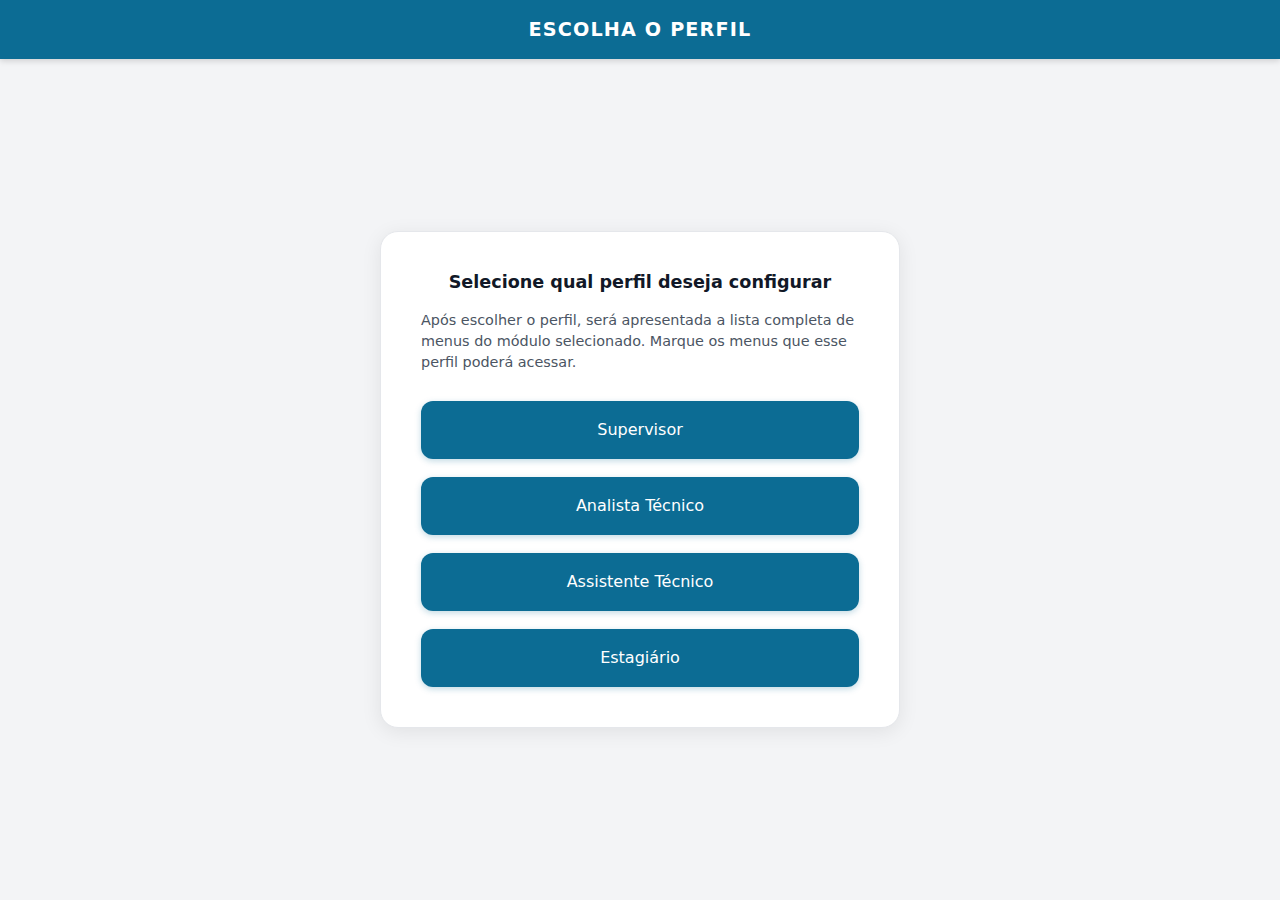
<file: perfil.html>
<!DOCTYPE html>
<html lang="pt-BR">
<head>
  <meta charset="UTF-8" />
  <title>Escolha o Perfil</title>
  <meta name="viewport" content="width=device-width, initial-scale=1" />

  <style>
    * {
      margin: 0;
      padding: 0;
      box-sizing: border-box;
      font-family: system-ui, -apple-system, BlinkMacSystemFont, "Segoe UI", Arial, sans-serif;
    }

    body {
      background: #f3f4f6;
      min-height: 100vh;
      display: flex;
      flex-direction: column;
      color: #1f2937;
    }

    /* Topo */
    .top-bar {
      background: #0C6C94;
      color: #fff;
      width: 100%;
      padding: 18px 20px;
      text-align: center;
      font-size: 1.2rem;
      font-weight: 600;
      letter-spacing: 0.06em;
      text-transform: uppercase;
      box-shadow: 0 2px 6px rgba(0,0,0,0.15);
    }

    /* Wrapper central */
    .page-wrapper {
      flex: 1;
      display: flex;
      justify-content: center;
      align-items: center;
      padding: 40px 16px;
    }

    /* Card */
    .card {
      background: #fff;
      padding: 40px;
      border-radius: 18px;
      box-shadow: 0 4px 20px rgba(0,0,0,0.08);
      border: 1px solid #e5e7eb;
      width: 100%;
      max-width: 520px;
      text-align: center;
      animation: fadeIn 0.3s ease-out;
    }

    .card-title {
      font-size: 1.1rem;
      font-weight: 600;
      margin-bottom: 18px;
      color: #111827;
    }

    .description {
      font-size: 0.9rem;
      color: #4b5563;
      text-align: left;
      line-height: 1.45;
      margin-bottom: 28px;
    }

    /* Lista de perfis */
    .profiles-list {
      display: flex;
      flex-direction: column;
      gap: 18px;
    }

    /* Botões */
    .profile-button {
      background: #0C6C94;
      color: #fff;
      border-radius: 12px;
      text-decoration: none;
      font-size: 1rem;
      font-weight: 500;
      padding: 16px 18px;
      min-height: 58px;

      display: flex;
      justify-content: center;
      align-items: center;

      text-align: center;
      transition: 0.18s;
      box-shadow: 0 2px 6px rgba(12,108,148,0.25);
    }

    .profile-button:hover {
      transform: translateY(-3px);
      box-shadow: 0 4px 14px rgba(12,108,148,0.35);
      background: #0a5875;
    }

    @keyframes fadeIn {
      from { opacity: 0; transform: translateY(10px); }
      to { opacity: 1; transform: translateY(0); }
    }

    @media (max-width: 480px) {
      .card {
        padding: 28px 20px;
      }
    }
  </style>
</head>

<body>

  <div class="top-bar">Escolha o Perfil</div>

  <main class="page-wrapper">

    <section class="card">

      <div class="card-title">Selecione qual perfil deseja configurar</div>

      <p class="description">
        Após escolher o perfil, será apresentada a lista completa de menus do módulo selecionado.
        Marque os menus que esse perfil poderá acessar.
      </p>

      <div class="profiles-list">
        <a href="menus_obras_projetos.html" class="profile-button">Supervisor</a>
        <a href="menus_obras_projetos.html" class="profile-button">Analista Técnico</a>
        <a href="menus_obras_projetos.html" class="profile-button">Assistente Técnico</a>
        <a href="menus_obras_projetos.html" class="profile-button">Estagiário</a>
      </div>

    </section>

  </main>

</body>
</html>
</file>
